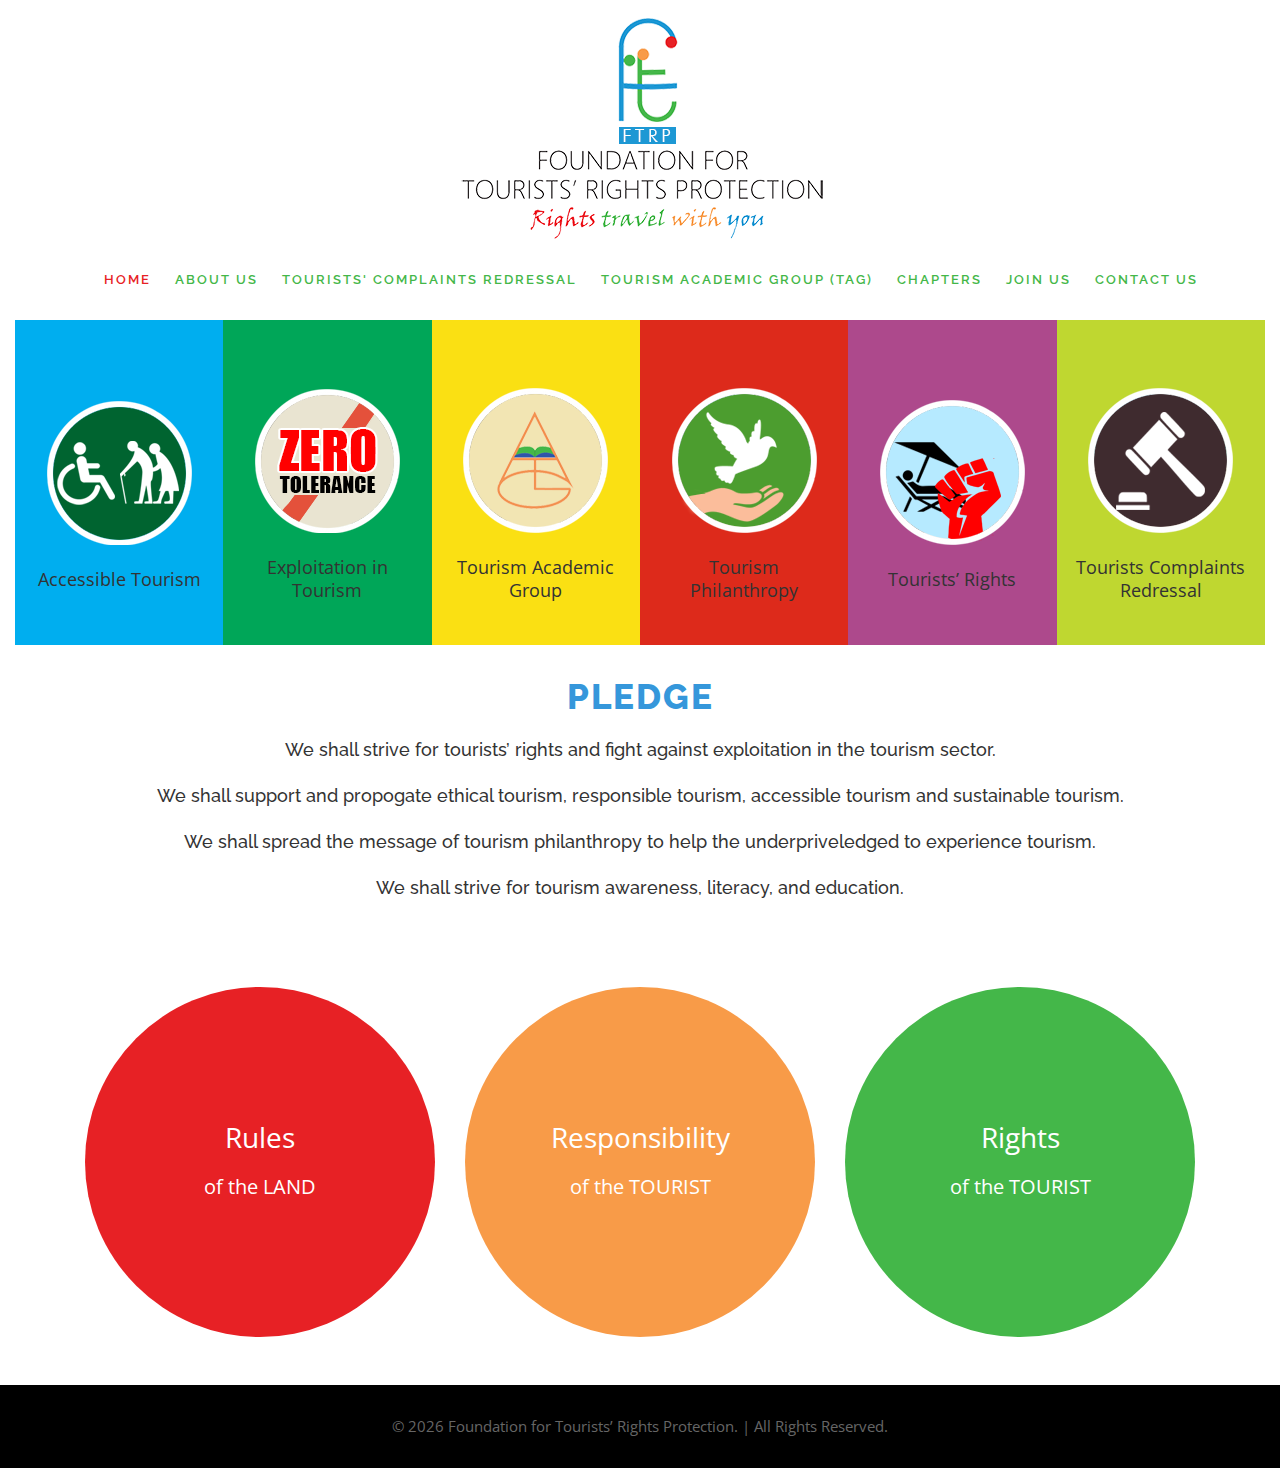
<file: index.html>
<!DOCTYPE html>
<html lang="en">

<!-- Mirrored from touristsrights.org/ by HTTrack Website Copier/3.x [XR&CO'2014], Thu, 23 Jul 2020 09:43:05 GMT -->
<head>
<meta charset="utf-8">
<meta http-equiv="X-UA-Compatible" content="IE=edge">
<meta name="viewport" content="width=device-width, initial-scale=1">
<!-- The above 3 meta tags *must* come first in the head; any other head content must come *after* these tags -->
<title>Foundation for Tourists’ Rights Protection</title>
 <link rel="icon" type="image/png" href="images/favicon.png" sizes="32x32">

<!-- Bootstrap Css -->
<link href="assets/bootstrap/css/bootstrap.min.css" rel="stylesheet">
<!-- Normalize Css -->
<link href="assets/Normalize/normalize.css" rel="stylesheet">
<!--Font Awesome Css-->
<link href="assets/font-awesome/css/font-awesome.min.css" rel="stylesheet">
<!--Linear icon Css-->
<link href="assets/linearicons/css/icon-font.min.css" rel="stylesheet">
<!--Animate Css-->
<link href="assets/animate/animate.css" rel="stylesheet">
<!--Animate headline css-->
<link href="assets/cd-intro/headline.css" rel="stylesheet">
<!--Owl carousel css-->
<link href="assets/owlcarousel/css/owl.carousel.css" rel="stylesheet">
<link href="assets/owlcarousel/css/owl.theme.css" rel="stylesheet">
<!--Portfolio Css-->
<link href="assets/css/ionicons.min.css" rel="stylesheet">
<link href="assets/css/magnific-popup.css" rel="stylesheet">
<!--Slicknav Css-->
<link href="assets/slicknav/slicknav.css" rel="stylesheet">
<!--Custum Css-->
<link href="css/style.css" rel="stylesheet">
<!--Responsive Css-->
<link href="css/responsive.css" rel="stylesheet">

<!--Modernizr Js-->
<script src="js/vendor/modernizr-3.5.0.min.js"></script>
<!-- HTML5 shim and Respond.js for IE8 support of HTML5 elements and media queries -->
<!-- WARNING: Respond.js doesn't work if you view the page via file:// -->
<!--[if lt IE 9]>
      <script src="https://oss.maxcdn.com/html5shiv/3.7.3/html5shiv.min.js"></script>
      <script src="https://oss.maxcdn.com/respond/1.4.2/respond.min.js"></script>
    <![endif]-->
</head>

<body>
<!-- Pre Loader -->
<div id="loader"></div>
<!--Header-->
<header id="home">
  <div class="header-top-area">
    <div class="container">
      <div class="row">
         <div class="col-md-12" align="center">
          <!-- START LOGO -->
          <div class="logo"> <a href="index-2.html"><img src="images/tourist-rights2.png" alt="Foundation for Tourists’ Rights Protection"></a> </div>
          <!-- END LOGO -->
          <div class="mobile-nav"></div>
        </div>
        </div>
       <div class="row">
        <div class="col-md-12">
          <!-- START MAIN MENU -->
          <nav class="navbar navbar-default">
            <!-- Brand and toggle get grouped for better mobile display -->
            <div class="navbar-header"> </div>
            <!-- Collect the nav links, forms, and other content for toggling -->
            <div class="collapse navbar-collapse">
              <div class="navigation">
                <ul class="nav navbar-nav">
                  <li class="active"><a href="index-2.html">Home</a></li>
                  <li><a href="about-us.html">About Us</a></li>
                  <li><a href="tourists-complaints-redressal.html">Tourists' Complaints Redressal</a></li>
                  <li><a href="tourism-academic-group.html">Tourism Academic Group (TAG)</a>
							<ul class="drop-down">
                                <li><a href="news-letter.html">NEWS LETTER</a></li>
                             </ul>
				  
				  </li>
                  <li><a href="chapters.html">Chapters</a></li>
                  <li><a href="join-us.html">Join Us</a>
                  		<ul class="drop-down">
                      		<li><a href="contribute.html">CONTRIBUTE</a></li>
                         </ul>
                  </li>
                  <li><a href="contact-us.html">Contact Us</a></li>
                </ul>
              </div>
            </div>
            <!-- /.navbar-collapse -->
          </nav>
          <!-- END MAIN MENU -->
        </div>
      </div>
    </div>
  </div>
 
</header>
<div class="clearfix"></div>



 <div class="col-md-12">
       <div class="col-md-2 center" style="background-color:#00aeef">
			<div class="rec__wrapper">
            	<div class="rec__content">
        
        			<img src="images/sliders/accessible-tourism.png" width="145" height="145" alt="Accessible Tourism">
                    <br><br> Accessible Tourism
                </div>
            </div>        
        </div>
        <div class="col-md-2 center" style="background-color:#00a658">
        	<div class="rec__wrapper">
            	<div class="rec__content">
        
        			<img src="images/sliders/zero-tolerance.png" width="145" height="145" alt="Exploitation in Tourism">
                     <br><br>Exploitation in Tourism
                </div>
            </div>
        </div>
   <div class="col-md-2 center" style="background-color:#fae013">
   			<div class="rec__wrapper">
            	<div class="rec__content">
        
        			<img src="images/sliders/acadmic.png" width="145" height="145" alt="Tourism Academic Group">
                    <br><br> Tourism Academic Group
                </div>
           </div>    
   </div> 
       <div class="col-md-2 center" style="background-color:#dd2a1b">
       	   <div class="rec__wrapper">
            	<div class="rec__content">
        
        			<img src="images/sliders/philanthropy.png" width="145" height="145" alt="Tourism Philanthropy">
                     <br><br>Tourism Philanthropy
                </div>
         </div>     
       
       </div>
   
   <div class="col-md-2 center" style="background-color:#ad498c">
   		<div class="rec__wrapper">
            	
				<div class="rec__content">
        
        			<img src="images/sliders/rights.png" width="145" height="145" alt="Tourists’ Rights">
                    <br><br> Tourists’ Rights
                </div>
         </div>    
    </div>          
       <div class="col-md-2 center" style="background-color:#bfd730">
			<div class="rec__wrapper">
            	<div class="rec__content">
        
        			<img src="images/sliders/complaints.png" width="145" height="145" alt=" Tourists Complaints Redressal">
                     <br><br>Tourists Complaints Redressal
                </div>
            </div>       
       
       </div>


        
        
 </div>
<!--About Us Start-->
<section id="about-area-2" class="about-area-2">
 <div class="container">
    <div class="row">
      <div class="col-md-12">
              <h2 class="center font-w-8 ptb-20"><span class="color">PLEDGE</span></h2>
              <h5 class="font-w-6 center mb-20">We shall strive for tourists’ rights and fight against exploitation in the tourism sector. <br><br>
            We shall support and propogate ethical tourism, responsible tourism, accessible tourism and sustainable tourism.<br><br>
            We shall spread the message of tourism philanthropy to help the underpriveledged to experience tourism.<br><br>
            We shall strive for tourism awareness, literacy, and education.
															</h5>
</div></div></div>
</section>
<!--About Us End-->
<div class="clearfix"></div>

<div class="clearfix"></div>
<!--Features start-->
<section id="features" class="features">
  <div class="container">
    <div class="row">
      <div class="col-md-12">
        <!--<div class="section-title ptb-20">
          <h2 class="font-w-8"><span class="color">A</span>WESOME <span class="color">F</span>EATURES</h2>
          <p class="font-w-6">Sed ut perspiciatis unde omnis iste natus error sit voluptatem</p>
        </div>-->
        <div class="section">
          <!-- Single Feature Start -->
          <div class="col-md-4 col-sm-6 col-xs-12">
          
            <div class="circler">
              
              
                <div class="circle__inner">
                    <div class="circle__wrapper">
                      <div class="circle__content">Rules <br><br><span class=" font-20">of the LAND</span></div>
                   </div>
                </div>
            </div>
          </div>
          <!-- Single Feature End -->
          <!-- Single Feature Start -->
          <div class="col-md-4 col-sm-6 col-xs-12">
            <div class="circleo">
              
              
                <div class="circle__inner">
                    <div class="circle__wrapper">
                      <div class="circle__content">Responsibility <br><br><span class=" font-20">of the TOURIST</span></div>
                   </div>
                </div>
            </div>
          </div>
          <!-- Single Feature End -->
          
          <!-- Single Feature Start -->
          <div class="col-md-4 col-sm-6 col-xs-12">
             <div class="circleg">
              
              
                <div class="circle__inner">
                    <div class="circle__wrapper">
                      <div class="circle__content">Rights <br><br><span class=" font-20">of the TOURIST</span></div>
                   </div>
                </div>
            </div>
        </div>
      </div>
    </div>
  </div>
</section>
<!--Feature end -->



<div class="clearfix"></div>
<a href="#" class="scrollup" style="display: none;">Scroll</a>
<!--Footer start-->
<section id="footer" class="footer">
 
   <p class="text-center pt-10">&copy;
      <script>
			var d=new Date();
			document.write(d.getFullYear());
	</script>
      Foundation for Tourists’ Rights Protection. | All Rights Reserved.</p>
  </section>
<!--Footer end-->

<!-- jQuery (necessary for Bootstrap's JavaScript plugins) -->
<script src="assets/jquery/jquery-3.2.1.min.js"></script>
<script type="text/javascript">
			$(document).ready(function(){ 
			
			$(window).scroll(function(){
				if ($(this).scrollTop() > 100) {
					$('.scrollup').fadeIn();
				} else {
					$('.scrollup').fadeOut();
				}
			}); 
			
			$('.scrollup').click(function(){
				$("html, body").animate({ scrollTop: 0 }, 600);
				return false;
			});
 
		});
		</script>
<!-- Include all compiled plugins (below), or include individual files as needed -->
<script src="assets/bootstrap/js/bootstrap.min.js"></script>
<script src="assets/easing/jquery.easing.min.js"></script>
<script src="assets/isotope/jquery.isotope.js"></script>
<script src="assets/jquery/imagesloaded.pkgd.min.js"></script>
<script src="assets/cd-intro/main.js"></script>
<script src="assets/wow/wow.min.js"></script>
<script src="assets/slicknav/jquery.slicknav.js"></script>
<script src="assets/owlcarousel/js/owl.carousel.min.js"></script>
<script src="assets/jquery/jquery.magnific-popup.min.js"></script>
<script src="assets/number-animation/jquery.animateNumber.min.js"></script>
<script src="assets/jquery/plugins.js"></script>
<script src="js/custom.js"></script>

</body>

<!-- Mirrored from touristsrights.org/ by HTTrack Website Copier/3.x [XR&CO'2014], Thu, 23 Jul 2020 09:43:26 GMT -->
</html>
</file>
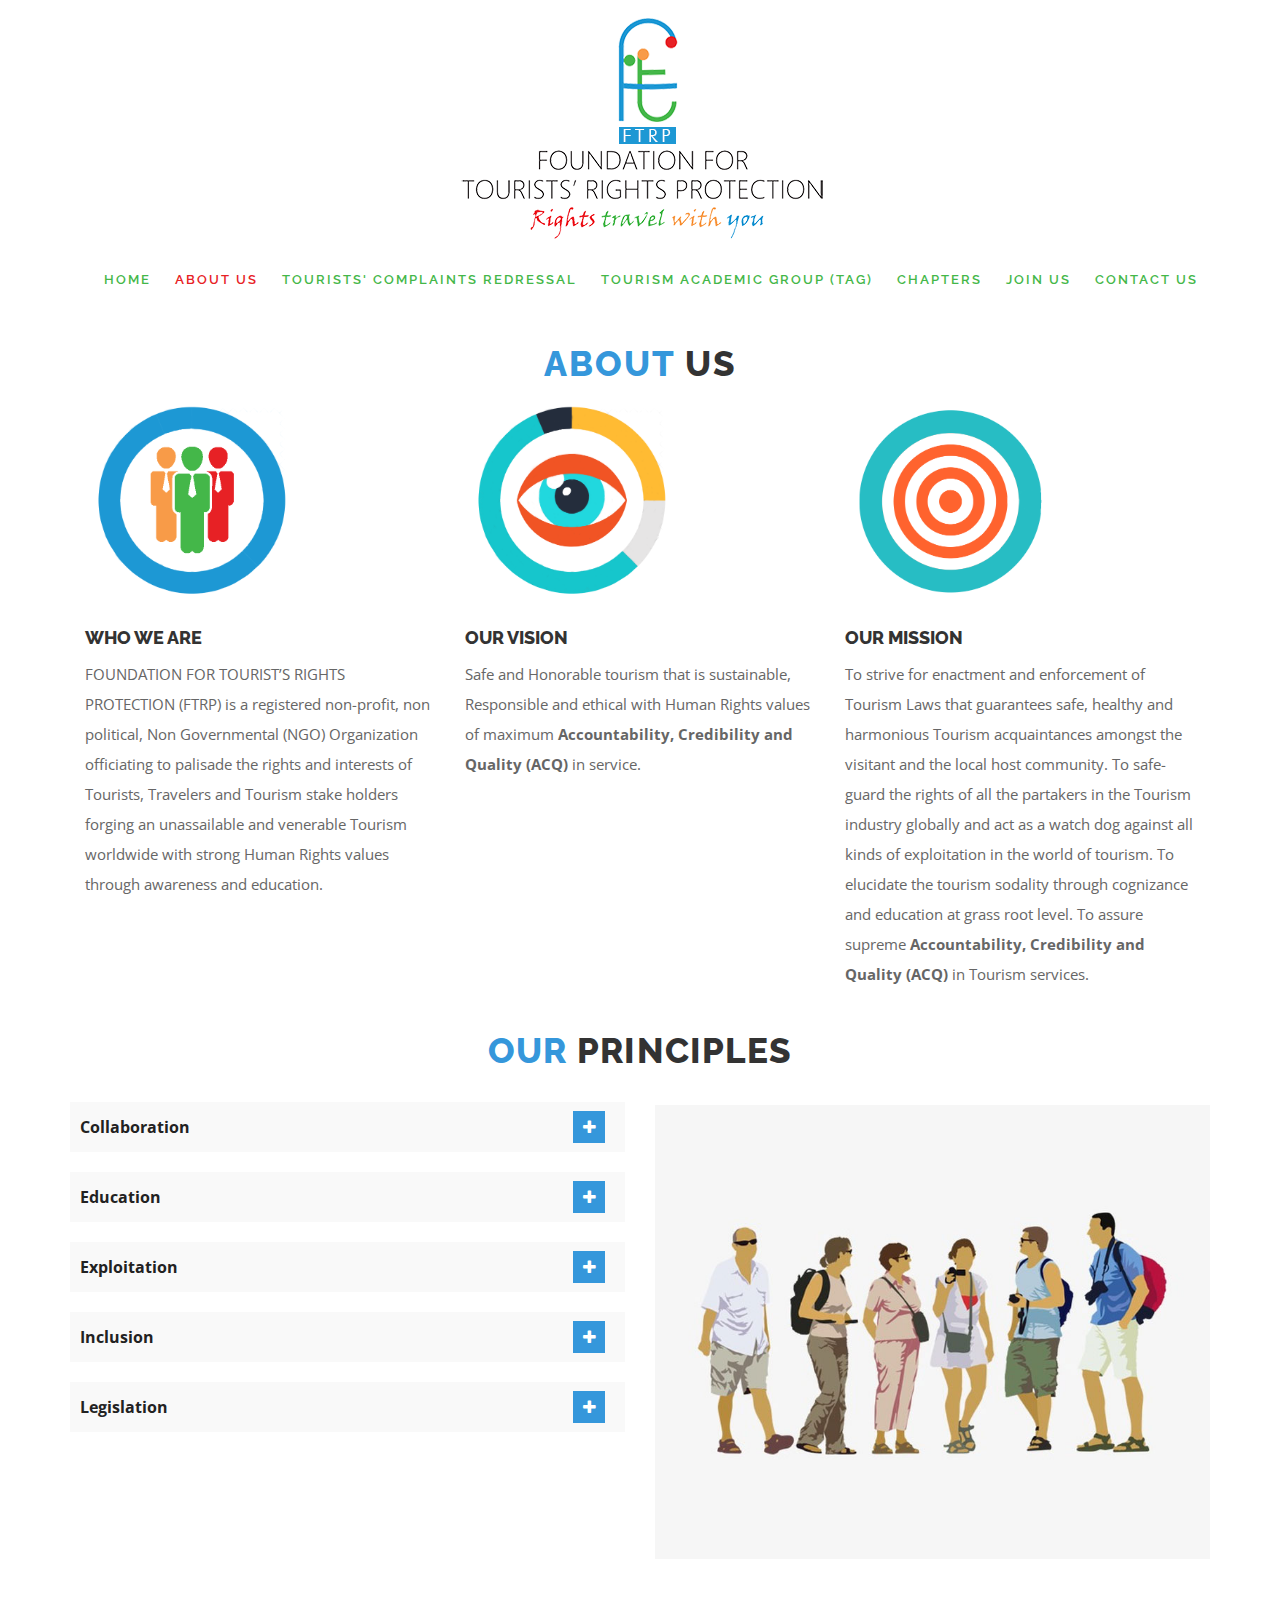
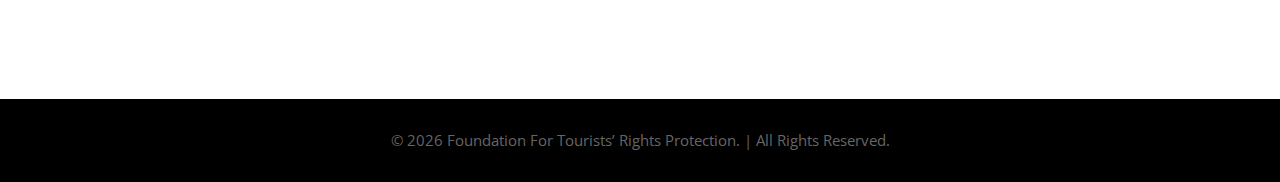
<file: about-us.html>
<!DOCTYPE html>
<html lang="en">

<!-- Mirrored from touristsrights.org/about-us.html by HTTrack Website Copier/3.x [XR&CO'2014], Thu, 23 Jul 2020 09:43:43 GMT -->
<head>
<meta charset="utf-8">
<meta http-equiv="X-UA-Compatible" content="IE=edge">
<meta name="viewport" content="width=device-width, initial-scale=1">
<!-- The above 3 meta tags *must* come first in the head; any other head content must come *after* these tags -->
<title>About Us - Foundation for Tourists’ Rights Protection</title>
<!-- Bootstrap Css -->
<link href="assets/bootstrap/css/bootstrap.min.css" rel="stylesheet">
<!-- Normalize Css -->
<link href="assets/Normalize/normalize.css" rel="stylesheet">
<!--Font Awesome Css-->
<link href="assets/font-awesome/css/font-awesome.min.css" rel="stylesheet">
<!--Linear icon Css-->
<link href="assets/linearicons/css/icon-font.min.css" rel="stylesheet">
<!--Animate Css-->
<link href="assets/animate/animate.css" rel="stylesheet">
<!--Owl carousel css-->
<link href="assets/owlcarousel/css/owl.carousel.css" rel="stylesheet">
<link href="assets/owlcarousel/css/owl.theme.css" rel="stylesheet">
<!--Portfolio Css-->
<link href="assets/css/ionicons.min.css" rel="stylesheet">
<link href="assets/css/magnific-popup.css" rel="stylesheet">
<!--Slicknav Css-->
<link href="assets/slicknav/slicknav.css" rel="stylesheet">
<!--Custum Css-->
<link href="css/style.css" rel="stylesheet">
<!--Responsive Css-->
<link href="css/responsive.css" rel="stylesheet">
<!--Modernizr Js-->
<script src="js/vendor/modernizr-3.5.0.min.js"></script>
<!-- HTML5 shim and Respond.js for IE8 support of HTML5 elements and media queries -->
<!-- WARNING: Respond.js doesn't work if you view the page via file:// -->
<!--[if lt IE 9]>
      <script src="https://oss.maxcdn.com/html5shiv/3.7.3/html5shiv.min.js"></script>
      <script src="https://oss.maxcdn.com/respond/1.4.2/respond.min.js"></script>
    <![endif]-->
	
	
</head>

<body>
<!-- Pre Loader -->
<div id="loader"></div>
<!--Header-->
<header id="home">
  <div class="header-top-area">
    <div class="container">
      <div class="row">
         <div class="col-md-12" align="center">
          <!-- START LOGO -->
          <div class="logo"> <a href="index-2.html"><img src="images/tourist-rights2.png"></a> </div>
          <!-- END LOGO -->
          <div class="mobile-nav"></div>
        </div>
        </div>
         <div class="row">
        
        <div class="col-md-12">
          <!-- START MAIN MENU -->
          <nav class="navbar navbar-default">
            <!-- Brand and toggle get grouped for better mobile display -->
            <div class="navbar-header"> </div>
            <!-- Collect the nav links, forms, and other content for toggling -->
            <div class="collapse navbar-collapse">
              <div class="navigation">
                <ul class="nav navbar-nav">
                  <li><a href="index-2.html">Home</a></li>
                  <li class="active"><a href="about-us.html">About Us</a></li>
                  <li><a href="tourists-complaints-redressal.html">Tourists' Complaints Redressal</a></li>
                  <li><a href="tourism-academic-group.html">Tourism Academic Group (TAG)</a>
						<ul class="drop-down">
                                <li><a href="news-letter.html">NEWS LETTER</a></li>
                             </ul>
				  </li>
                  <li><a href="chapters.html">Chapters</a></li>
                  <li><a href="join-us.html">Join Us</a>
                  		<ul class="drop-down">
                      		<li><a href="contribute.html">CONTRIBUTE</a></li>
                         </ul>
                  </li>
                  <li><a href="contact-us.html">Contact Us</a></li>
                </ul>
              </div>
            </div>
            <!-- /.navbar-collapse -->
          </nav>
          <!-- END MAIN MENU -->
        </div>
      </div>
    </div>
  </div>
  <!-- Start about-4-page area -->
  
<div class="clearfix"></div>
<!-- Start about-4-page-section area -->
<section id="about_4-area" class="about_4-area">
  <div class="container">
    <div class="row">
      <div class="col-md-12">
      		<h2 class="font-w-8"><span class="color">ABOUT</span> US</h2>
            <div class="clearfix"></div>
        <div class="col-md-4">
         
         
          <img src="images/who-we-are.png" class="img-responsive" alt="Who We Are">
         
           <h5 class="pt-20 font-w-8">WHO WE ARE</h5>
          <!--<p class="font-w-6 pt-10 ln-h-30">Contrary to popular belief, Lorem Ipsum is not simply random text. It has roots in a piece of classical Latin literature from 45 BC, making it over 2000 years old. Richard McClintock, a Latin professor at Hampden-Sydney College in Virginia</p>-->
          <p class="font-w-6 ln-h-30">FOUNDATION FOR TOURIST’S RIGHTS PROTECTION (FTRP) is a registered non-profit, non political, Non Governmental (NGO) Organization officiating to palisade the rights 
          and interests of Tourists, Travelers and Tourism stake holders forging an  unassailable and venerable Tourism worldwide with strong Human Rights values through awareness and education.</p>
        </div>
        <div class="col-md-4"> <img src="images/vision.png" class="img-responsive" alt="Our Vision">
          <h5 class="pt-20 font-w-8">OUR VISION</h5>
          <p class="font-w-6 ln-h-30">Safe and Honorable tourism that is sustainable, Responsible and ethical with Human Rights values of maximum <b>Accountability, Credibility and Quality (ACQ)</b> in service.</p>
        </div>
        <div class="col-md-4"> <img src="images/mission.png" class="img-responsive" alt="Our Mission">
          <h5 class="pt-20 font-w-8">OUR MISSION</h5>
          <p class="font-w-6 ln-h-30">To strive for enactment and enforcement of Tourism Laws that guarantees safe, healthy and harmonious Tourism acquaintances amongst the visitant 
          and the local host community. To safe-guard the rights of all the partakers in the Tourism industry globally and act as a watch dog against all kinds of exploitation 
          in the world of tourism. To elucidate the tourism sodality through cognizance and education at grass root level. To assure supreme <b>Accountability, Credibility and Quality (ACQ)</b> in Tourism services.</p>
        </div>
      </div>
    </div>
  </div>
</section>
<div class="clearfix"></div>

<!--Team-->


<div class="clearfix"></div>
<!-- Start Faq-section area -->
<section id="faq-section" class="faq-section">
  <div class="container">
    <!--Sec Title-->
    <div class="section-title m-0">
      <h2 class="font-w-8 center"><span class="color">OUR</span> PRINCIPLES</h2>
      <p class="font-w-6 center"></p>
    </div>
    <div class="row clearfix">
      <div class="column col-md-6 col-sm-12 col-xs-12 pt-20">
        <!--Accordion Box-->
        <ul class="accordion-box">
          <!--Block-->
          <li class="accordion block mb-20">
            <div class="acc-btn">
              <div class="icon-outer"><span class="icon icon-plus fa fa-plus"></span> <span class="icon icon-minus fa fa-minus"></span></div>
              Collaboration</div>
            <div class="acc-content">
              <div class="content">
                <p>We believe in heeding to the notions and widespread consultations of the stake holders associated with Tourism before lobbying for enactment of rules and rights.</p>
              </div>
            </div>
          </li>
          <!--Block-->
          <li class="accordion block mb-20">
            <div class="acc-btn">
              <div class="icon-outer"><span class="icon icon-plus fa fa-plus"></span> <span class="icon icon-minus fa fa-minus"></span></div>
              Education</div>
            <div class="acc-content">
              <div class="content">
                <p>We believe that awareness and education can instigate  a sea of change in the individualistic approach to tourism in the modern technology goaded world.</p>
              </div>
            </div>
          </li>
          <!--Block-->
          <li class="accordion block mb-20">
            <div class="acc-btn">
              <div class="icon-outer"><span class="icon icon-plus fa fa-plus"></span> <span class="icon icon-minus fa fa-minus"></span></div>
              Exploitation</div>
            <div class="acc-content">
              <div class="content">
                <p>We believe that exploitation ought to be extirpated in all sectors of the Tourism industry.</p>
              </div>
            </div>
          </li>
          <!--Block-->
          
          <!--Block-->
          
          <!--Block-->
          <li class="accordion block  mb-20">
            <div class="acc-btn">
              <div class="icon-outer"><span class="icon icon-plus fa fa-plus"></span> <span class="icon icon-minus fa fa-minus"></span></div>
              Inclusion</div>
            <div class="acc-content">
              <div class="content">
                <p>We believe in TOURISM FOR ALL and tourism with scanty barriers and confinements.</p>
              </div>
            </div>
          </li>
           <!--Block-->
          <li class="accordion block">
            <div class="acc-btn">
              <div class="icon-outer"><span class="icon icon-plus fa fa-plus"></span> <span class="icon icon-minus fa fa-minus"></span></div>
              Legislation</div>
            <div class="acc-content">
              <div class="content">
                <p>We believe, pellucid and transparent Tourism laws being ordained and implemented can redeem Tourism from exploitation, environment and ethical issues.</p>
              </div>
            </div>
          </li>
        </ul>
      </div>
      <div class="column col-md-6 col-sm-12 col-xs-12">
        <!--News Block-->
        <br>
        <img src="images/img-3-1.jpg" class="img-responsive" alt="">
        <!--End News Block-->
      </div>
    </div>
  </div>
</section>
<a href="#" class="scrollup" style="display: none;">Scroll</a>
<div class="clearfix"></div>
<div class="clearfix client"></div>
<!--Blog end-->

<!--Footer start-->
<section id="footer" class="footer">
 
   <p class="text-center pt-10">&copy;
      <script>
			var d=new Date();
			document.write(d.getFullYear());
	</script>
      Foundation For Tourists’ Rights Protection. | All Rights Reserved.</p>
  </section>
<!--Footer end-->
<!-- jQuery (necessary for Bootstrap's JavaScript plugins) -->
<script src="assets/jquery/jquery-3.2.1.min.js"></script>
<script type="text/javascript">
			$(document).ready(function(){ 
			
			$(window).scroll(function(){
				if ($(this).scrollTop() > 100) {
					$('.scrollup').fadeIn();
				} else {
					$('.scrollup').fadeOut();
				}
			}); 
			
			$('.scrollup').click(function(){
				$("html, body").animate({ scrollTop: 0 }, 600);
				return false;
			});
 
		});
		</script>
<!-- Include all compiled plugins (below), or include individual files as needed -->
<script src="assets/bootstrap/js/bootstrap.min.js"></script>
<script src="assets/easing/jquery.easing.min.js"></script>
<script src="assets/isotope/jquery.isotope.js"></script>
<script src="assets/jquery/imagesloaded.pkgd.min.js"></script>
<script src="assets/wow/wow.min.js"></script>
<script src="assets/slicknav/jquery.slicknav.js"></script>
<script src="assets/owlcarousel/js/owl.carousel.min.js"></script>
<script src="assets/jquery/jquery.magnific-popup.min.js"></script>
<script src="assets/number-animation/jquery.animateNumber.min.js"></script>
<!-- Contact Form Script -->
<script src="assets/contact-form/js/validator.min.js"></script>
<script src="assets/contact-form/js/form-scripts.js"></script>
<script src="assets/jquery/plugins.js"></script>
<script src="js/custom.js"></script>
</body>

<!-- Mirrored from touristsrights.org/about-us.html by HTTrack Website Copier/3.x [XR&CO'2014], Thu, 23 Jul 2020 09:43:45 GMT -->
</html>
</file>
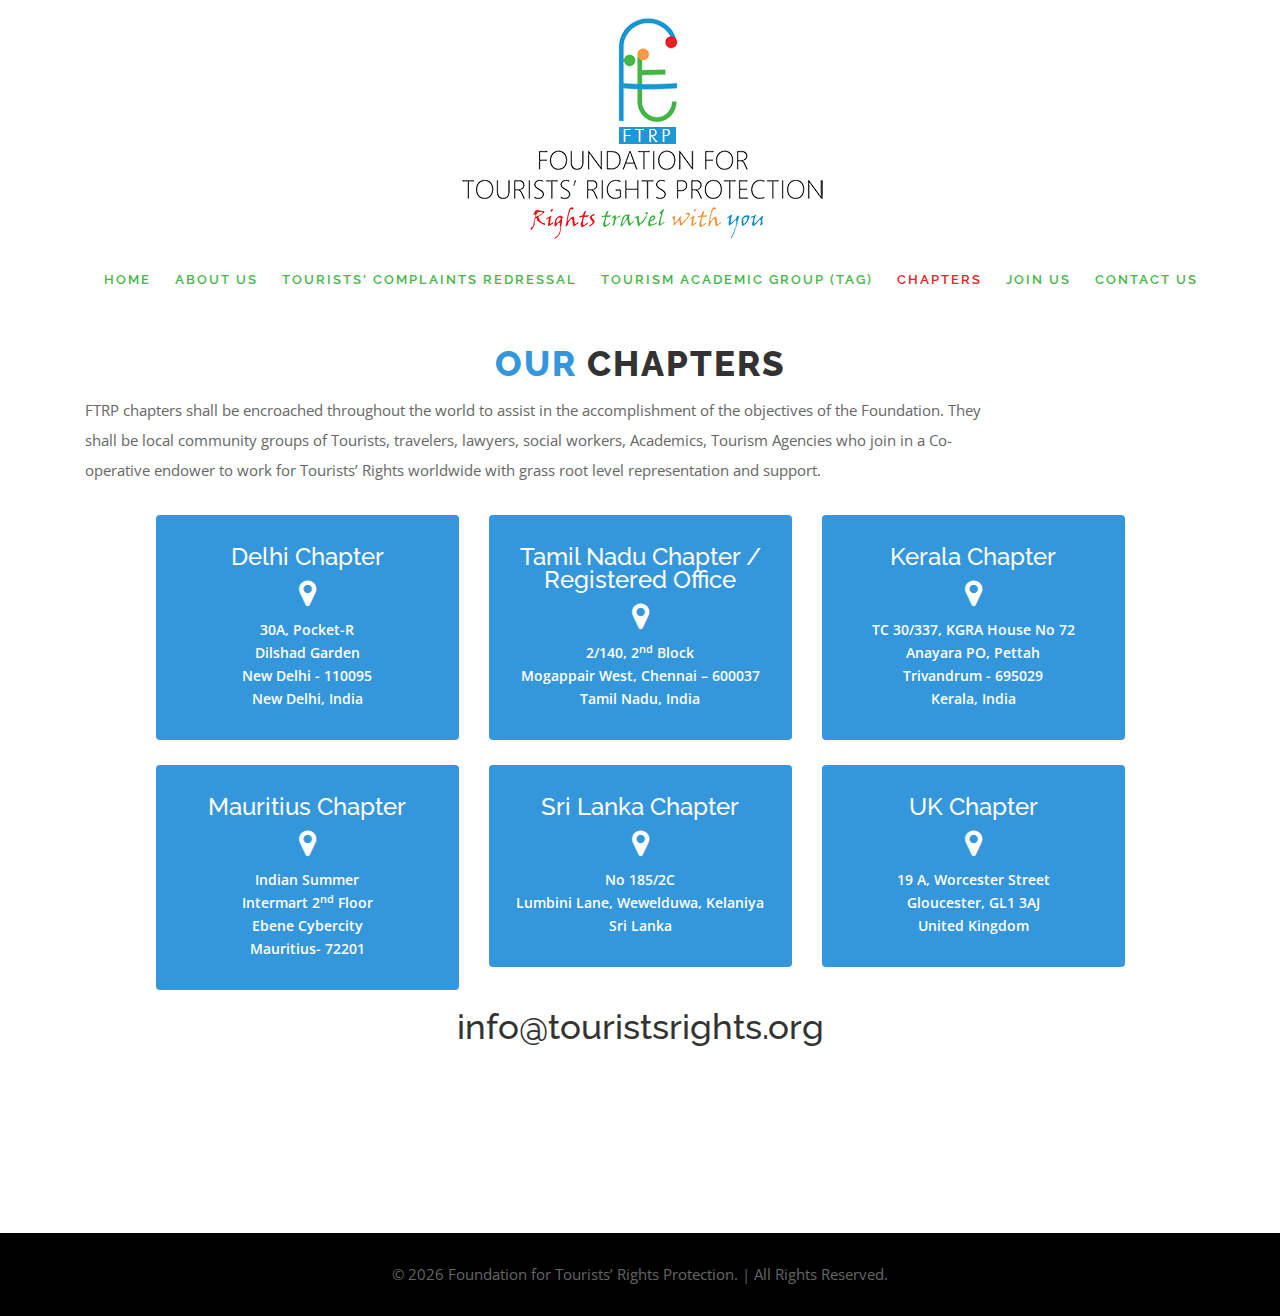
<file: chapters.html>
<!DOCTYPE html>
<html lang="en">

<!-- Mirrored from touristsrights.org/chapters.html by HTTrack Website Copier/3.x [XR&CO'2014], Thu, 23 Jul 2020 09:43:46 GMT -->
<head>
<meta charset="utf-8">
<meta http-equiv="X-UA-Compatible" content="IE=edge">
<meta name="viewport" content="width=device-width, initial-scale=1">
<!-- The above 3 meta tags *must* come first in the head; any other head content must come *after* these tags -->
<title>Chapters - Foundation for Tourists’ Rights Protection</title>
<!-- Bootstrap Css -->
<link href="assets/bootstrap/css/bootstrap.min.css" rel="stylesheet">
<!-- Normalize Css -->
<link href="assets/Normalize/normalize.css" rel="stylesheet">
<!--Font Awesome Css-->
<link href="assets/font-awesome/css/font-awesome.min.css" rel="stylesheet">
<!--Linear icon Css-->
<link href="assets/linearicons/css/icon-font.min.css" rel="stylesheet">
<!--Animate Css-->
<link href="assets/animate/animate.css" rel="stylesheet">
<!--Owl carousel css-->
<link href="assets/owlcarousel/css/owl.carousel.css" rel="stylesheet">
<link href="assets/owlcarousel/css/owl.theme.css" rel="stylesheet">
<!--Portfolio Css-->
<link href="assets/css/ionicons.min.css" rel="stylesheet">
<link href="assets/css/magnific-popup.css" rel="stylesheet">
<!--Slicknav Css-->
<link href="assets/slicknav/slicknav.css" rel="stylesheet">
<!--Custum Css-->
<link href="css/style.css" rel="stylesheet">
<!--Responsive Css-->
<link href="css/responsive.css" rel="stylesheet">
<!--Modernizr Js-->
<script src="js/vendor/modernizr-3.5.0.min.js"></script>
<!-- HTML5 shim and Respond.js for IE8 support of HTML5 elements and media queries -->
<!-- WARNING: Respond.js doesn't work if you view the page via file:// -->
<!--[if lt IE 9]>
      <script src="https://oss.maxcdn.com/html5shiv/3.7.3/html5shiv.min.js"></script>
      <script src="https://oss.maxcdn.com/respond/1.4.2/respond.min.js"></script>
    <![endif]-->
</head>
<body>
<!-- Pre Loader -->
<div id="loader"></div>
<!--Header-->
<header id="home">
  <div class="header-top-area">
    <div class="container">
      <div class="row">
         <div class="col-md-12" align="center">
          <!-- START LOGO -->
          <div class="logo"> <a href="index-2.html"><img src="images/tourist-rights2.png" alt="Foundation for Tourists’ Rights Protection"></a> </div>
          <!-- END LOGO -->
          <div class="mobile-nav"></div>
        </div>
        </div>
         <div class="row">
        
        <div class="col-md-12">
          <!-- START MAIN MENU -->
          <nav class="navbar navbar-default">
            <!-- Brand and toggle get grouped for better mobile display -->
            <div class="navbar-header"> </div>
            <!-- Collect the nav links, forms, and other content for toggling -->
            <div class="collapse navbar-collapse">
              <div class="navigation">
                <ul class="nav navbar-nav">
                  <li><a href="index-2.html">Home</a></li>
                  <li><a href="about-us.html">About Us</a></li>
                  <li><a href="tourists-complaints-redressal.html">Tourists' Complaints Redressal</a></li>
                  <li><a href="tourism-academic-group.html">Tourism Academic Group (TAG)</a>
						<ul class="drop-down">
                                <li><a href="news-letter.html">NEWS LETTER</a></li>
                             </ul>
				  </li>
                  <li class="active"><a href="chapters.html">Chapters</a></li>
                  <li><a href="join-us.html">Join Us</a></li>
                  <li><a href="contact-us.html">Contact Us</a></li>
                </ul>
              </div>
            </div>
            <!-- /.navbar-collapse -->
          </nav>
          <!-- END MAIN MENU -->
        </div>
      </div>
    </div>
  </div>
  <!-- Start about-4-page area -->
 
</header>
<div class="clearfix"></div>
<!-- Start about-4-page-section area -->
<section id="about_4-area" class="about_4-area">
  <div class="container">
    <div class="row">
      <div class="col-md-12">
      		<h2 class="font-w-8"><span class="color">OUR</span> CHAPTERS</h2>
           <div class="col-md-10"> 
            <p class="font-w-6 ln-h-30">FTRP chapters shall be encroached throughout the world to assist in the accomplishment of the objectives of the Foundation. 
            They shall be local community groups of Tourists, travelers, lawyers, social workers, Academics, Tourism Agencies who join in a Co-operative endower to work for Tourists’ 
            Rights worldwide with grass root level representation and support.</p>
           
           </div> <div class="clearfix"></div>
       
      </div>
    </div>
  </div>
</section>
<div class="section contact-us">
      <div class="container">
        <div class="outer-box">
          <div class="company-data">
            <ul class="row">
				<li class="col-md-4 col-sm-4 col-xs-12">
					<div class="box"><h3>Delhi Chapter</h3>
					
					<span class="fa fa-map-marker"></span> 30A, Pocket-R<br>
						Dilshad Garden<br>
						New Delhi - 110095<br>
						
						New Delhi, India 
						
					
					</div>
              </li>
			  
			  <li class="col-md-4 col-sm-4 col-xs-12">
					<div class="box"><h3>Tamil Nadu Chapter / Registered Office</h3>
					
					<span class="fa fa-map-marker"></span> 2/140, 2<sup>nd</sup> Block<br>
						Mogappair West,
						Chennai – 600037<br>
						Tamil Nadu,
						India 
					</div>
              </li>
              <li class="col-md-4 col-sm-4 col-xs-12">
					<div class="box"><h3>Kerala Chapter</h3>
					 <span class="fa fa-map-marker"></span> TC 30/337, KGRA House No 72<br>
						Anayara PO, Pettah<br>
						Trivandrum - 695029<br>Kerala, India<br>
						
					</div>
              </li>
              
			  <li class="col-md-4 col-sm-4 col-xs-12">
					<div class="box"><h3>Mauritius Chapter</h3>
					<span class="fa fa-map-marker"></span> Indian Summer <br> 
							Intermart 2<sup>nd</sup> Floor<br>
							Ebene Cybercity<br>
							Mauritius- 72201


					  
					  


					</div>
              </li>
			  <li class="col-md-4 col-sm-4 col-xs-12">
					<div class="box"><h3>Sri Lanka Chapter</h3>
					<span class="fa fa-map-marker"></span> No 185/2C <br> 
							Lumbini Lane,
							Wewelduwa, Kelaniya<br>
							Sri Lanka
					</div>
              </li>
              <li class="col-md-4 col-sm-4 col-xs-12">
					<div class="box"><h3>UK Chapter</h3>
					<span class="fa fa-map-marker"></span> 19 A, Worcester Street <br> 
							Gloucester,
							GL1 3AJ<br>
							United Kingdom

					  
					  
					</div>
              </li>
            </ul>
          </div>
         <h2 class="font-w-6 center">info@touristsrights.org </h2>
        </div>
      </div>
    </div>
  </div>
</section>
<div class="clearfix"></div>

<!--Team-->


<div class="clearfix"></div>
<!-- Start Faq-section area -->

<div class="clearfix"></div>

<!--Blog end-->
<!--Client start-->
<div class="client">
  <div class="container">
    <div class="row">
      <div class="col-md-12">
        <div class="section-title  ptb-20">
         <!-- <h2 class="font-w-8"><span class="color">OUR</span> CHAPTERS</h2>-->
        </div>
      </div>
    </div>
    <div id="client-slider" class="owl-carousel">
       
      <!-- <div class="item client-logo"> <a href="#"><img src="images/chennai.png" class="img-responsive" alt="Tamil Nadu Chapter"/></a> </div>
      <div class="item client-logo"> <a href="#"><img src="images/kerala.png" class="img-responsive" alt="Kerala Chapter"/></a> </div>
      <div class="item client-logo"> <a href="#"><img src="images/uk.png" class="img-responsive" alt="United Kingdom Chapter"/></a> </div> -->
    </div>
  </div>
</div>
<!--Client end-->
<a href="#" class="scrollup" style="display: none;">Scroll</a>
<!--Footer start-->

<section id="footer" class="footer">
 
   <p class="text-center pt-10">&copy;
      <script>
			var d=new Date();
			document.write(d.getFullYear());
	</script>
      Foundation for Tourists’ Rights Protection. | All Rights Reserved.</p>
  </section>
<!--Footer end-->
<!-- jQuery (necessary for Bootstrap's JavaScript plugins) -->
<script src="assets/jquery/jquery-3.2.1.min.js"></script>
<script type="text/javascript">
			$(document).ready(function(){ 
			
			$(window).scroll(function(){
				if ($(this).scrollTop() > 100) {
					$('.scrollup').fadeIn();
				} else {
					$('.scrollup').fadeOut();
				}
			}); 
			
			$('.scrollup').click(function(){
				$("html, body").animate({ scrollTop: 0 }, 600);
				return false;
			});
 
		});
		</script>
<!-- Include all compiled plugins (below), or include individual files as needed -->
<script src="assets/bootstrap/js/bootstrap.min.js"></script>
<script src="assets/easing/jquery.easing.min.js"></script>
<script src="assets/isotope/jquery.isotope.js"></script>
<script src="assets/jquery/imagesloaded.pkgd.min.js"></script>
<script src="assets/wow/wow.min.js"></script>
<script src="assets/slicknav/jquery.slicknav.js"></script>
<script src="assets/owlcarousel/js/owl.carousel.min.js"></script>
<script src="assets/jquery/jquery.magnific-popup.min.js"></script>
<script src="assets/number-animation/jquery.animateNumber.min.js"></script>
<!-- Contact Form Script -->
<script src="assets/contact-form/js/validator.min.js"></script>
<script src="assets/contact-form/js/form-scripts.js"></script>
<script src="assets/jquery/plugins.js"></script>
<script src="js/custom.js"></script>
</body>

<!-- Mirrored from touristsrights.org/chapters.html by HTTrack Website Copier/3.x [XR&CO'2014], Thu, 23 Jul 2020 09:43:46 GMT -->
</html>
</file>
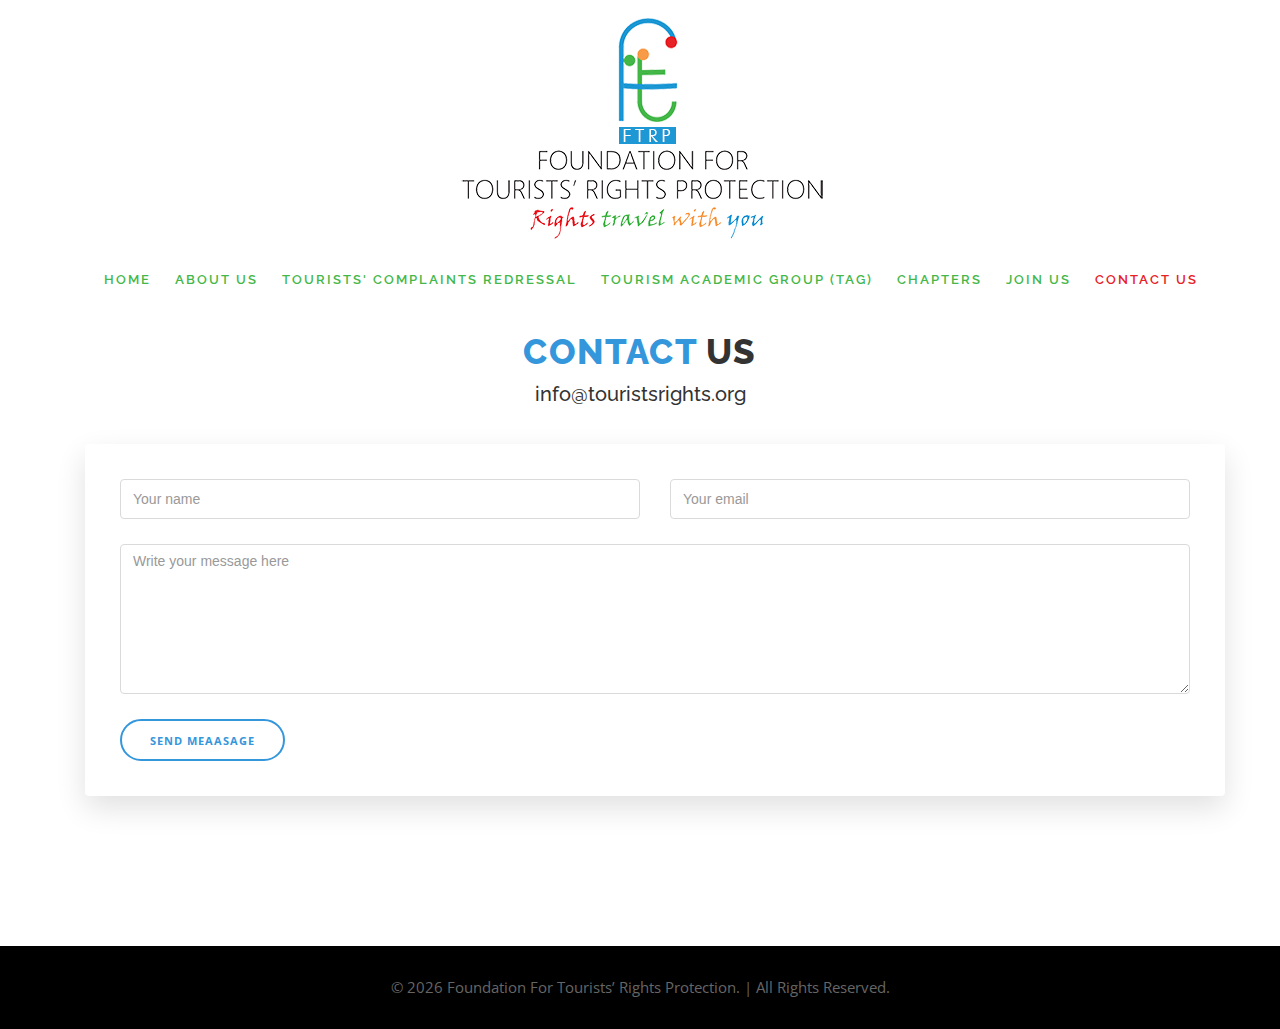
<file: contact-us.html>
<!DOCTYPE html>
<html lang="en">

<!-- Mirrored from touristsrights.org/contact-us.html by HTTrack Website Copier/3.x [XR&CO'2014], Thu, 23 Jul 2020 09:43:46 GMT -->
<head>
<meta charset="utf-8">
<meta http-equiv="X-UA-Compatible" content="IE=edge">
<meta name="viewport" content="width=device-width, initial-scale=1">
<!-- The above 3 meta tags *must* come first in the head; any other head content must come *after* these tags -->
<title>Chapters - Foundation for Tourists’ Rights Protection</title>
<!-- Bootstrap Css -->
<link href="assets/bootstrap/css/bootstrap.min.css" rel="stylesheet">
<!-- Normalize Css -->
<link href="assets/Normalize/normalize.css" rel="stylesheet">
<!--Font Awesome Css-->
<link href="assets/font-awesome/css/font-awesome.min.css" rel="stylesheet">
<!--Linear icon Css-->
<link href="assets/linearicons/css/icon-font.min.css" rel="stylesheet">
<!--Animate Css-->
<link href="assets/animate/animate.css" rel="stylesheet">
<!--Owl carousel css-->
<link href="assets/owlcarousel/css/owl.carousel.css" rel="stylesheet">
<link href="assets/owlcarousel/css/owl.theme.css" rel="stylesheet">
<!--Portfolio Css-->
<link href="assets/css/ionicons.min.css" rel="stylesheet">
<link href="assets/css/magnific-popup.css" rel="stylesheet">
<!--Slicknav Css-->
<link href="assets/slicknav/slicknav.css" rel="stylesheet">
<!--Custum Css-->
<link href="css/style.css" rel="stylesheet">
<!--Responsive Css-->
<link href="css/responsive.css" rel="stylesheet">
<!--Modernizr Js-->
<script src="js/vendor/modernizr-3.5.0.min.js"></script>
<!-- HTML5 shim and Respond.js for IE8 support of HTML5 elements and media queries -->
<!-- WARNING: Respond.js doesn't work if you view the page via file:// -->
<!--[if lt IE 9]>
      <script src="https://oss.maxcdn.com/html5shiv/3.7.3/html5shiv.min.js"></script>
      <script src="https://oss.maxcdn.com/respond/1.4.2/respond.min.js"></script>
    <![endif]-->
</head>
<body>
<!-- Pre Loader -->
<div id="loader"></div>
<!--Header-->
<header id="home">
  <div class="header-top-area">
    <div class="container">
      <div class="row">
         <div class="col-md-12" align="center">
          <!-- START LOGO -->
          <div class="logo"> <a href="index-2.html"><img src="images/tourist-rights2.png" alt="Foundation for Tourists’ Rights Protection"></a> </div>
          <!-- END LOGO -->
          <div class="mobile-nav"></div>
        </div>
        </div>
         <div class="row">
        
        <div class="col-md-12">
          <!-- START MAIN MENU -->
          <nav class="navbar navbar-default">
            <!-- Brand and toggle get grouped for better mobile display -->
            <div class="navbar-header"> </div>
            <!-- Collect the nav links, forms, and other content for toggling -->
            <div class="collapse navbar-collapse">
              <div class="navigation">
                <ul class="nav navbar-nav">
                  <li><a href="index-2.html">Home</a></li>
                  <li><a href="about-us.html">About Us</a></li>
                  <li><a href="tourists-complaints-redressal.html">Tourists' Complaints Redressal</a></li>
                  <li><a href="tourism-academic-group.html">Tourism Academic Group (TAG)</a></li>
                  <li><a href="chapters.html">Chapters</a></li>
                  <li><a href="join-us.html">Join Us</a>
                  		<ul class="drop-down">
                      		<li><a href="contribute.html">CONTRIBUTE</a></li>
                         </ul>
                  </li>
                  <li class="active"><a href="contact-us.html">Contact Us</a></li>
                </ul>
              </div>
            </div>
            <!-- /.navbar-collapse -->
          </nav>
          <!-- END MAIN MENU -->
        </div>
      </div>
    </div>
  </div>
  
</header>
<div class="clearfix"></div>
<!-- Start Contact-section area -->
<section id="contact-us-section" class="contact-us-section pb-30">
  <div class="container">
    <!--Sec Title-->
    <div class="section-title m-0 pb-28">
      <h2 class="font-w-8 center"><span class="color">CONTACT</span> US</h2>
      <h4 class="font-w-6 center">info@touristsrights.org </h4>
    </div>
    <div class="section contact-us">
      <div class="container">
       <!-- <div class="outer-box">
          <div class="company-data">
            <ul class="row">
            <li class="col-md-4 col-sm-4 col-xs-12">
                <div class="box"><span class="fa fa-map-marker"></span> 2/140, 2ND BLOCK<br>
MOGAPPAIR WEST
CHENNAI – 600037<br>
TAMIL NADU
INDIA <br><br>
<span class="fa fa-phone"></span> +91 9895287199</div>
              </li>
              <li class="col-md-4 col-sm-4 col-xs-12">
                <div class="box"> <span class="fa fa-map-marker"></span> TC 30/337, KGRA House No 72<br>
Anayara PO, Pettah<br>
Trivandrum - 695029<br><br>
<span class="fa fa-phone"></span> +91 9895287199
<br><br><span class="fa fa-envelope"></span> <a href="#">info@touristsrights.org</a></a>
</div>
              </li>
              
              <li class="col-md-4 col-sm-4 col-xs-12">
                <div class="box"><span class="fa fa-map-marker"></span> 4 MUDDIFORD LANE 
FURZTON
MILTON KEYNES<br>
BUCKINGHAMSHIRE<br>
MK4 1LS
UNITED KINGDOM

                  
                  <br><br>
<span class="fa fa-phone"></span>+44 7976951511</div>
              </li>
            </ul>
          </div>-->
          <!-- Contact Form Start -->
          <div class="form-box clearfix">
            <form id="contactform" data-toggle="validator" class="shake scroll-reveal">
              <div class="form-group col-sm-6">
                <input type="text" class="form-control" id="name" placeholder="Your name" required data-error="Name missing">
                <div class="help-block with-errors"></div>
              </div>
              <div class="form-group col-sm-6">
                <input type="email" class="form-control" id="email" placeholder="Your email" required>
                <div class="help-block with-errors"></div>
              </div>
              <div class="form-group col-sm-12">
                <textarea id="message" class="form-control" rows="6" placeholder="Write your message here" required></textarea>
                <div class="help-block with-errors"></div>
              </div>
              <div class="col-sm-12"> <a class="btn" href="#">Send Meaasage</a>
                <div id="msgSubmit"></div>
              </div>
            </form>
          </div>
          <!-- Contact Form End -->
        </div>
      </div>
    </div>
  </div>
</section>
<div class="clearfix"></div>
<div class="clearfix client"></div>
<a href="#" class="scrollup" style="display: none;">Scroll</a>
<!--Footer start-->
<section id="footer" class="footer">
 
   <p class="text-center pt-10">&copy;
      <script>
			var d=new Date();
			document.write(d.getFullYear());
	</script>
      Foundation For Tourists’ Rights Protection. | All Rights Reserved.</p>
  </section>
<!--Footer end-->

<!-- jQuery (necessary for Bootstrap's JavaScript plugins) -->
<script src="assets/jquery/jquery-3.2.1.min.js"></script>
<script type="text/javascript">
			$(document).ready(function(){ 
			
			$(window).scroll(function(){
				if ($(this).scrollTop() > 100) {
					$('.scrollup').fadeIn();
				} else {
					$('.scrollup').fadeOut();
				}
			}); 
			
			$('.scrollup').click(function(){
				$("html, body").animate({ scrollTop: 0 }, 600);
				return false;
			});
 
		});
		</script>
<!-- Include all compiled plugins (below), or include individual files as needed -->
<script src="assets/bootstrap/js/bootstrap.min.js"></script>
<script src="assets/easing/jquery.easing.min.js"></script>
<script src="assets/isotope/jquery.isotope.js"></script>
<script src="assets/jquery/imagesloaded.pkgd.min.js"></script>
<script src="assets/wow/wow.min.js"></script>
<script src="assets/slicknav/jquery.slicknav.js"></script>
<script src="assets/owlcarousel/js/owl.carousel.min.js"></script>
<script src="assets/jquery/jquery.magnific-popup.min.js"></script>
<script src="assets/number-animation/jquery.animateNumber.min.js"></script>
<!-- Contact Form Script -->
<script src="assets/contact-form/js/validator.min.js"></script>
<script src="assets/contact-form/js/form-scripts.js"></script>
<script src="assets/jquery/plugins.js"></script>
<script src="js/custom.js"></script>
</body>

<!-- Mirrored from touristsrights.org/contact-us.html by HTTrack Website Copier/3.x [XR&CO'2014], Thu, 23 Jul 2020 09:43:46 GMT -->
</html>
</file>
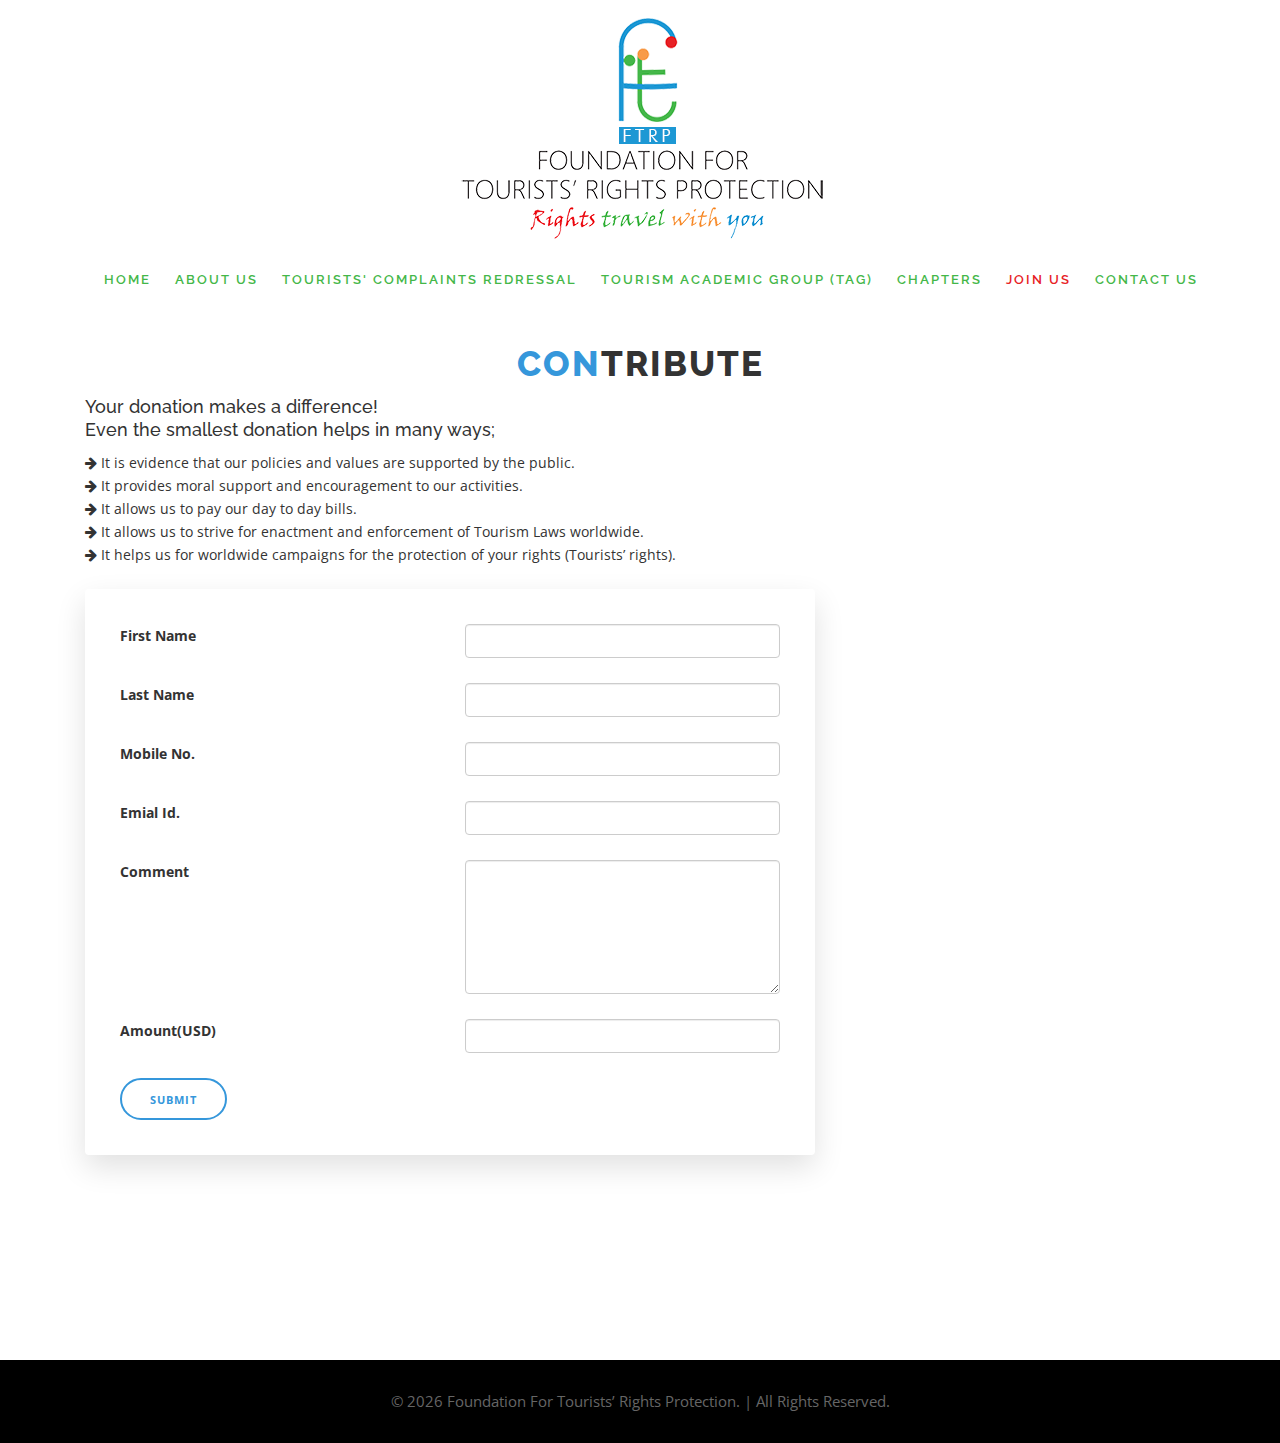
<file: contribute.html>
<!DOCTYPE html>
<html lang="en">

<!-- Mirrored from touristsrights.org/contribute.html by HTTrack Website Copier/3.x [XR&CO'2014], Thu, 23 Jul 2020 09:43:46 GMT -->
<head>
<meta charset="utf-8">
<meta http-equiv="X-UA-Compatible" content="IE=edge">
<meta name="viewport" content="width=device-width, initial-scale=1">
<!-- The above 3 meta tags *must* come first in the head; any other head content must come *after* these tags -->
<title>Contribute - Foundation for Tourists’ Rights Protection</title>
<!-- Bootstrap Css -->
<link href="assets/bootstrap/css/bootstrap.min.css" rel="stylesheet">
<!-- Normalize Css -->
<link href="assets/Normalize/normalize.css" rel="stylesheet">
<!--Font Awesome Css-->
<link href="assets/font-awesome/css/font-awesome.min.css" rel="stylesheet">
<!--Linear icon Css-->
<link href="assets/linearicons/css/icon-font.min.css" rel="stylesheet">
<!--Animate Css-->
<link href="assets/animate/animate.css" rel="stylesheet">
<!--Owl carousel css-->
<link href="assets/owlcarousel/css/owl.carousel.css" rel="stylesheet">
<link href="assets/owlcarousel/css/owl.theme.css" rel="stylesheet">
<!--Portfolio Css-->
<link href="assets/css/ionicons.min.css" rel="stylesheet">
<link href="assets/css/magnific-popup.css" rel="stylesheet">
<!--Slicknav Css-->
<link href="assets/slicknav/slicknav.css" rel="stylesheet">
<!--Custum Css-->
<link href="css/style.css" rel="stylesheet">
<!--Responsive Css-->
<link href="css/responsive.css" rel="stylesheet">
<!--Modernizr Js-->
<script src="js/vendor/modernizr-3.5.0.min.js"></script>
<!-- HTML5 shim and Respond.js for IE8 support of HTML5 elements and media queries -->
<!-- WARNING: Respond.js doesn't work if you view the page via file:// -->
<!--[if lt IE 9]>
      <script src="https://oss.maxcdn.com/html5shiv/3.7.3/html5shiv.min.js"></script>
      <script src="https://oss.maxcdn.com/respond/1.4.2/respond.min.js"></script>
    <![endif]-->
</head>
<body>
<!-- Pre Loader -->
<div id="loader"></div>
<!--Header-->
<header id="home">
  <div class="header-top-area">
    <div class="container">
      <div class="row">
         <div class="col-md-12" align="center">
          <!-- START LOGO -->
          <div class="logo"> <a href="index-2.html"><img src="images/tourist-rights2.png" alt="Foundation for Tourists’ Rights Protection"></a> </div>
          <!-- END LOGO -->
          <div class="mobile-nav"></div>
        </div>
        </div>
         <div class="row">
        
        <div class="col-md-12">
          <!-- START MAIN MENU -->
          <nav class="navbar navbar-default">
            <!-- Brand and toggle get grouped for better mobile display -->
            <div class="navbar-header"> </div>
            <!-- Collect the nav links, forms, and other content for toggling -->
            <div class="collapse navbar-collapse">
              <div class="navigation">
                <ul class="nav navbar-nav">
                  <li><a href="index-2.html">Home</a></li>
                  <li><a href="about-us.html">About Us</a></li>
                  <li><a href="tourists-complaints-redressal.html">Tourists' Complaints Redressal</a></li>
                  <li><a href="tourism-academic-group.html">Tourism Academic Group (TAG)</a>
							<ul class="drop-down">
                                <li><a href="news-letter.html">NEWS LETTER</a></li>
                             </ul>
				  </li>
                  <li><a href="chapters.html">Chapters</a></li>
                  <li class="active"><a href="join-us.html">Join Us</a>
                      <ul class="drop-down">
                                <li><a href="contribute.html">CONTRIBUTE</a></li>
                             </ul>
                  </li>
                  <li><a href="contact-us.html">Contact Us</a></li>
                </ul>
              </div>
            </div>
            <!-- /.navbar-collapse -->
          </nav>
          <!-- END MAIN MENU -->
        </div>
      </div>
    </div>
  </div>
 
  </div>
</header>
<div class="clearfix"></div>
<!-- Start about-4-page-section area -->
<section id="about_4-area" class="about_4-area">
  <div class="container">
    <div class="row">
      <div class="col-md-12">
      		<h2 class="font-w-8"><span class="color">con</span>tribute</h2>
            <div class="col-md-8">
           			<h5>Your donation makes a difference!<br>
					Even the smallest donation helps in many ways;
					</h5>
                    
                   
                    	<i class="fa fa-arrow-right font-25"></i> It is evidence that our policies and values are supported by the public.<br>
                        <i class="fa fa-arrow-right font-25"></i> It provides moral support and encouragement to our activities.<br>
                        <i class="fa fa-arrow-right font-25"></i> It allows us to pay our day to day bills.<br>
                        <i class="fa fa-arrow-right font-25"></i> It allows us to strive for enactment and enforcement of Tourism Laws worldwide.<br>
                        <i class="fa fa-arrow-right font-25"></i> It helps us for worldwide campaigns for the protection of your rights (Tourists’ rights).
                 <br>   <br>       
                  <div class="form-box clearfix">
                  <form id="contactform" data-toggle="validator" class="shake scroll-reveal">
              <div class="form-group col-sm-6">
                
                <label>First Name</label>
                
              </div>
              <div class="form-group col-sm-6">
              <input type="text" class="form-control" id="fname" name="fname"  required data-error="First Name">
                
                <div class="help-block with-errors"></div>
              </div>
              
              <div class="form-group col-sm-6">
                
                <label>Last Name</label>
                
              </div>
              <div class="form-group col-sm-6">
              <input type="text" class="form-control" id="lname" name="lname" required data-error="Last Name">
                
                <div class="help-block with-errors"></div>
              </div>
              
              
              
               <div class="form-group col-sm-6">
                
                <label>Mobile No.</label>
                
              </div>
              <div class="form-group col-sm-6">
              <input type="text" class="form-control" id="mobile" name="mobile"  required data-error="Mobile No. missing">
                
                <div class="help-block with-errors"></div>
              </div>
               
              
               <div class="form-group col-sm-6">
                
                <label>Emial Id.</label>
                <div class="help-block with-errors"></div>
              </div>
              <div class="form-group col-sm-6">
              <input type="text" class="form-control" id="email"  required data-error="Email Id. missing">
                
                <div class="help-block with-errors"></div>
              </div>
              <div class="form-group col-sm-6">
                
                <label>Comment</label>
                <div class="help-block with-errors"></div>
              </div>
              <div class="form-group col-sm-6">
                <textarea id="address" class="form-control" name="comment" rows="6"  required></textarea>
                <div class="help-block with-errors"></div>
              </div>
              
              <div class="form-group col-sm-6">
                
                <label>Amount(USD)</label>
                
              </div>
              <div class="form-group col-sm-6">
              <input type="text" class="form-control" name="amount" id="whatsapp"  >
                
                <div class="help-block with-errors"></div>
              </div>
              
              
              
              
              
              <div class="col-sm-12"> <a class="btn" href="#">Submit</a>
                <div id="msgSubmit"></div>
              </div>
            </form>

			</div>



 




            </div>        
            <div class="clearfix"></div>
       
      </div>
    </div>
  </div>
</section>
<div class="clearfix"></div>

<!--Team-->


<div class="clearfix"></div>
<!-- Start Faq-section area -->

<div class="clearfix"></div>
<a href="#" class="scrollup" style="display: none;">Scroll</a>
<!--Blog end-->
<!--Client start-->
<div class="client">
  <div class="container">
    <div class="row">
      <div class="col-md-12">
        <div class="section-title  ptb-20">
         <!-- <h2 class="font-w-8"><span class="color">OUR</span> CHAPTERS</h2>-->
        </div>
      </div>
    </div>
    
  </div>
</div>
<!--Client end-->
<!--Footer start-->
<section id="footer" class="footer">
 
   <p class="text-center pt-10">&copy;
      <script>
			var d=new Date();
			document.write(d.getFullYear());
	</script>
      Foundation For Tourists’ Rights Protection. | All Rights Reserved.</p>
  </section>
<!--Footer end-->
<!-- jQuery (necessary for Bootstrap's JavaScript plugins) -->
<script src="assets/jquery/jquery-3.2.1.min.js"></script>
<script type="text/javascript">
			$(document).ready(function(){ 
			
			$(window).scroll(function(){
				if ($(this).scrollTop() > 100) {
					$('.scrollup').fadeIn();
				} else {
					$('.scrollup').fadeOut();
				}
			}); 
			
			$('.scrollup').click(function(){
				$("html, body").animate({ scrollTop: 0 }, 600);
				return false;
			});
 
		});
		</script>
<!-- Include all compiled plugins (below), or include individual files as needed -->
<script src="assets/bootstrap/js/bootstrap.min.js"></script>
<script src="assets/easing/jquery.easing.min.js"></script>
<script src="assets/isotope/jquery.isotope.js"></script>
<script src="assets/jquery/imagesloaded.pkgd.min.js"></script>
<script src="assets/wow/wow.min.js"></script>
<script src="assets/slicknav/jquery.slicknav.js"></script>
<script src="assets/owlcarousel/js/owl.carousel.min.js"></script>
<script src="assets/jquery/jquery.magnific-popup.min.js"></script>
<script src="assets/number-animation/jquery.animateNumber.min.js"></script>
<!-- Contact Form Script -->
<script src="assets/contact-form/js/validator.min.js"></script>
<script src="assets/contact-form/js/form-scripts.js"></script>
<script src="assets/jquery/plugins.js"></script>
<script src="js/custom.js"></script>
</body>

<!-- Mirrored from touristsrights.org/contribute.html by HTTrack Website Copier/3.x [XR&CO'2014], Thu, 23 Jul 2020 09:43:46 GMT -->
</html>
</file>
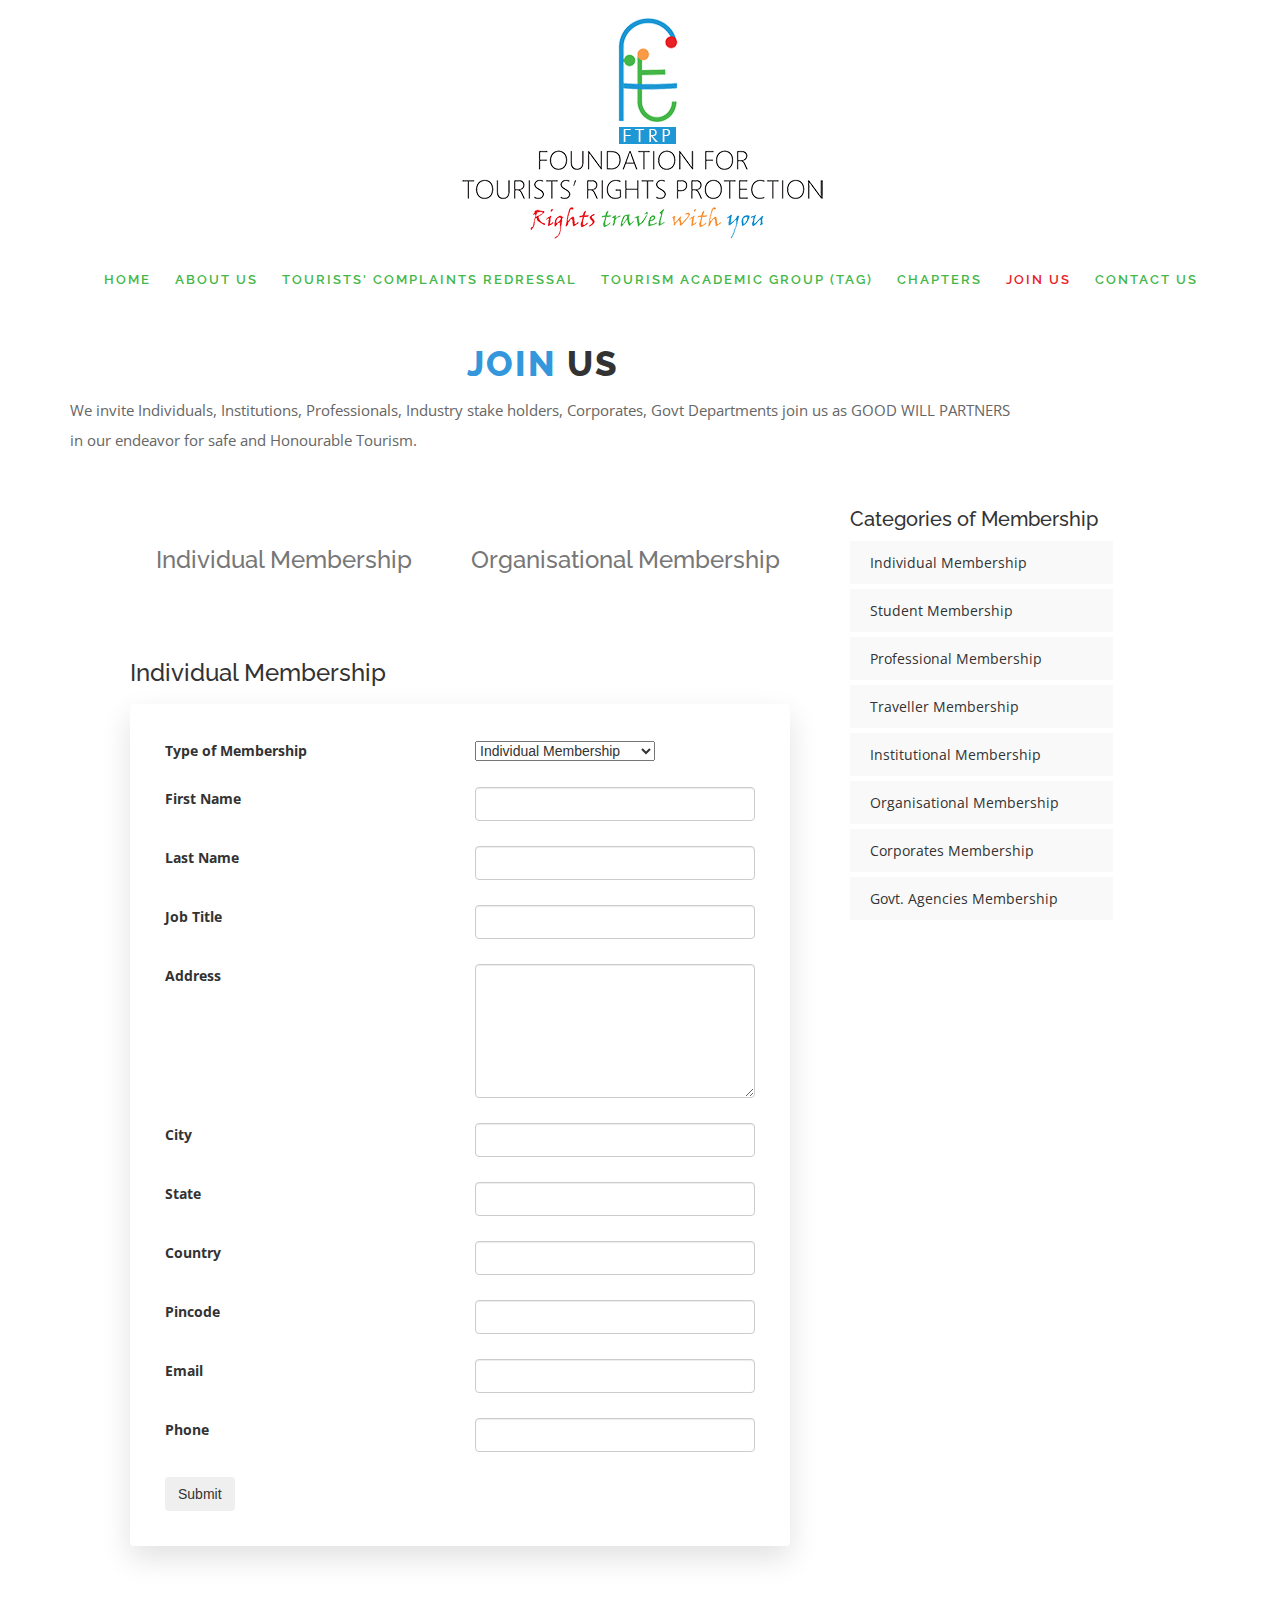
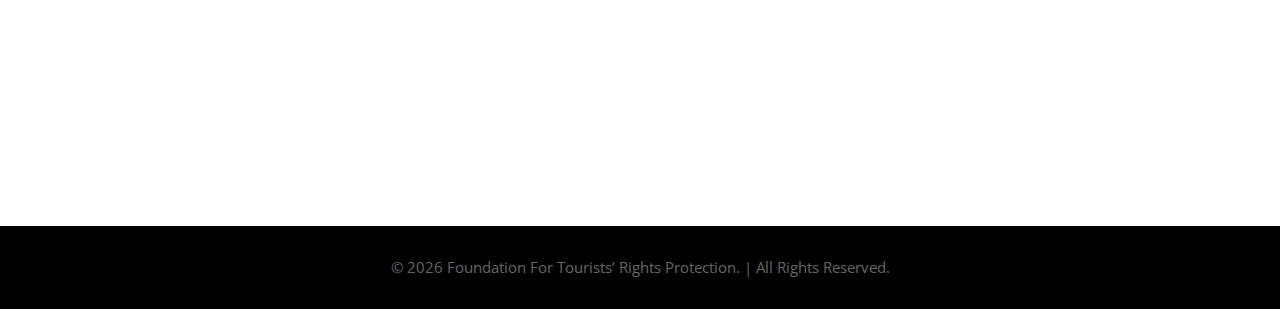
<file: join-us.html>
<!DOCTYPE html>
<html lang="en">

<!-- Mirrored from touristsrights.org/join-us.html by HTTrack Website Copier/3.x [XR&CO'2014], Thu, 23 Jul 2020 09:43:46 GMT -->
<head>
<meta charset="utf-8">
<meta http-equiv="X-UA-Compatible" content="IE=edge">
<meta name="viewport" content="width=device-width, initial-scale=1">
<!-- The above 3 meta tags *must* come first in the head; any other head content must come *after* these tags -->
<title>Chapters - Foundation for Tourists’ Rights Protection</title>
<!-- Bootstrap Css -->
<link href="assets/bootstrap/css/bootstrap.min.css" rel="stylesheet">
<!-- Normalize Css -->
<link href="assets/Normalize/normalize.css" rel="stylesheet">
<!--Font Awesome Css-->
<link href="assets/font-awesome/css/font-awesome.min.css" rel="stylesheet">
<!--Linear icon Css-->
<link href="assets/linearicons/css/icon-font.min.css" rel="stylesheet">
<!--Animate Css-->
<link href="assets/animate/animate.css" rel="stylesheet">
<!--Owl carousel css-->
<link href="assets/owlcarousel/css/owl.carousel.css" rel="stylesheet">
<link href="assets/owlcarousel/css/owl.theme.css" rel="stylesheet">
<!--Portfolio Css-->
<link href="assets/css/ionicons.min.css" rel="stylesheet">
<link href="assets/css/magnific-popup.css" rel="stylesheet">
<!--Slicknav Css-->
<link href="assets/slicknav/slicknav.css" rel="stylesheet">
<!--Custum Css-->
<link href="css/style.css" rel="stylesheet">
<!--Responsive Css-->
<link href="css/responsive.css" rel="stylesheet">
<!--Modernizr Js-->
<script src="js/vendor/modernizr-3.5.0.min.js"></script>
<!-- HTML5 shim and Respond.js for IE8 support of HTML5 elements and media queries -->
<!-- WARNING: Respond.js doesn't work if you view the page via file:// -->
<!--[if lt IE 9]>
      <script src="https://oss.maxcdn.com/html5shiv/3.7.3/html5shiv.min.js"></script>
      <script src="https://oss.maxcdn.com/respond/1.4.2/respond.min.js"></script>
    <![endif]-->
</head>
<body>
<!-- Pre Loader -->
<div id="loader"></div>
<!--Header-->
<header id="home">
  <div class="header-top-area">
    <div class="container">
      <div class="row">
         <div class="col-md-12" align="center">
          <!-- START LOGO -->
          <div class="logo"> <a href="index-2.html"><img src="images/tourist-rights2.png" alt="Foundation for Tourists’ Rights Protection"></a> </div>
          <!-- END LOGO -->
          <div class="mobile-nav"></div>
        </div>
        </div>
         <div class="row">
        
        <div class="col-md-12">
          <!-- START MAIN MENU -->
          <nav class="navbar navbar-default">
            <!-- Brand and toggle get grouped for better mobile display -->
            <div class="navbar-header"> </div>
            <!-- Collect the nav links, forms, and other content for toggling -->
            <div class="collapse navbar-collapse">
              <div class="navigation">
                <ul class="nav navbar-nav">
                  <li><a href="index-2.html">Home</a></li>
                  <li><a href="about-us.html">About Us</a></li>
                  <li><a href="tourists-complaints-redressal.html">Tourists' Complaints Redressal</a></li>
                  <li><a href="tourism-academic-group.html">Tourism Academic Group (TAG)</a>
						<ul class="drop-down">
                                <li><a href="news-letter.html">NEWS LETTER</a></li>
                             </ul>
						
				  </li>
                  <li><a href="chapters.html">Chapters</a></li>
                  <li class="active"><a href="join-us.html">Join Us</a>
                      <ul class="drop-down">
                                <li><a href="contribute.html">CONTRIBUTE</a></li>
                             </ul>
                  </li>
                  <li><a href="contact-us.html">Contact Us</a></li>
                </ul>
              </div>
            </div>
            <!-- /.navbar-collapse -->
          </nav>
          <!-- END MAIN MENU -->
        </div>
      </div>
    </div>
  </div>
  <!-- Start about-4-page area -->
 
</header>
<div class="clearfix"></div>
<!-- Start about-4-page-section area -->
<section id="about_4-area" class="about_4-area">
  <div class="container">
    <div class="row">
      <div class="col-md-10">
      		<h2 class="font-w-8"><span class="color">JOIN</span> US</h2>
            
            <p class="font-w-6 ln-h-30">We invite Individuals, Institutions, Professionals, Industry stake holders, Corporates, Govt Departments join us as
             GOOD WILL PARTNERS in our endeavor for safe and Honourable Tourism.</p>
            <div class="clearfix"></div>
            <br>
       		
            


      </div>
    </div>
  </div>
</section>
<div class="clearfix"></div>

<div class="container">
    <div class="row">
      	<div class="col-md-8">
                <section id="services" class="services">
         <div class="container">
            <div class="row">
               <div class="col-md-8 ">
              
                  <ul class="nav mb-50">
            <li id="tab-1" class="active">
              
              <h3 class="font-w-6">Individual Membership</h3>
            </li>
            <li id="tab-2">
              
              <h3 class="font-w-6">Organisational Membership</h3>
            </li>
            
          </ul>
          <div class="content-services">

            <!-- Services Item -->
            <div id="tab-1-content" class="item active">
              <div class="row">
                <div class="col-md-12 content-ser">
                  <h5 class="font-w-6 font-24 pb-10">Individual Membership</h5>
                  		<div class="form-box clearfix">
            <form class="shake scroll-reveal" method="post" action="#">
              
              <div class="form-group col-sm-6">
                
                <label>Type of Membership</label>
                
              </div>
              <div class="form-group col-sm-6">
                <select name="request">
                    <option value="individual">Individual Membership</option>
                    <option value="student">Student Membership</option>
                    <option value="professional">Professional Membership</option>
                    <option value="traveller">Traveller Membership</option>
                </select>
                <div class="help-block with-errors"></div>
              </div>
              
              <div class="form-group col-sm-6">
                
                <label>First Name </label>
                
              </div>
              <div class="form-group col-sm-6">
              <input type="text" class="form-control" id="fname" name="fname"  required data-error="First Name">
                
                <div class="help-block with-errors"></div>
              </div>
              
              <div class="form-group col-sm-6">
                
                <label>Last Name</label>
                
              </div>
              <div class="form-group col-sm-6">
              <input type="text" class="form-control" id="lname" name="lname"  required data-error="Last Name">
                
                <div class="help-block with-errors"></div>
              </div>
              
              <div class="form-group col-sm-6">
                
                <label>Job Title</label>
               
              </div>
              <div class="form-group col-sm-6">
              <input type="text" class="form-control" id="job-title"  required data-error="Job Title">
                
                <div class="help-block with-errors"></div>
              </div>
              <div class="form-group col-sm-6">
                
                <label>Address</label>
                <div class="help-block with-errors"></div>
              </div>
              <div class="form-group col-sm-6">
                <textarea id="address" name="address" class="form-control" rows="6"  required></textarea>
                <div class="help-block with-errors"></div>
              </div>
               <div class="form-group col-sm-6">
                
                <label>City</label>
                
              </div>
              <div class="form-group col-sm-6">
              <input type="text" class="form-control" id="city" name="city" required data-error="City missing">
                
                <div class="help-block with-errors"></div>
              </div>
               <div class="form-group col-sm-6">
                
                <label>State</label>
                
              </div>
              <div class="form-group col-sm-6">
              <input type="text" class="form-control" id="state" name="state"   >
                
                <div class="help-block with-errors"></div>
              </div>
              
              <div class="form-group col-sm-6">
                
                <label>Country</label>
                
              </div>
              <div class="form-group col-sm-6">
              <input type="text" class="form-control" id="country" name="country"   >
                
                <div class="help-block with-errors"></div>
              </div>
              
              <div class="form-group col-sm-6">
                
                <label>Pincode</label>
                
              </div>
              <div class="form-group col-sm-6">
              <input type="text" class="form-control" id="pincode" name="pincode"   >
                
                <div class="help-block with-errors"></div>
              </div>
              
               <div class="form-group col-sm-6">
                
                <label>Email</label>
                <div class="help-block with-errors"></div>
              </div>
              <div class="form-group col-sm-6">
              <input type="text" class="form-control" id="email" name="email"  required data-error="Email Id. missing">
                
                <div class="help-block with-errors"></div>
              </div>
              
              
              <div class="form-group col-sm-6">
                
                <label>Phone</label>
                
              </div>
              <div class="form-group col-sm-6">
              <input type="text" class="form-control" id="phone" name="phone"   >
                
                <div class="help-block with-errors"></div>
              </div>
              
              
              
              
              <div class="col-sm-12"><input type="submit" class="btn" value="Submit">
                <div id="msgSubmit"></div>
              </div>
            </form>
          </div>
                </div>
               
              </div>
            </div>

            <!-- Services Item -->
            <div id="tab-2-content" class="item">
             <div class="row">
                <div class="col-md-12 content-ser">
                  <h5 class="font-w-6 font-24 pb-10">Organisational Membership</h5>
                  		<div class="form-box clearfix">
            <form class="shake scroll-reveal" method="post" action="#">
              
              <div class="form-group col-sm-6">
                
                <label>Type of Membership</label>
                
              </div>
              <div class="form-group col-sm-6">
                <select name="request">
                    <option value="institutional">Institutional Membership</option>
                    <option value="organisational">Organisational Membership</option>
                    <option value="corporate">Corporates Membership</option>
                    <option value="govt-agencies">Govt. Agencies Membership</option>
                </select>
              
                <div class="help-block with-errors"></div>
              </div>
              
              <div class="form-group col-sm-6">
                
                <label>Name of Institution / Organisation </label>
                
              </div>
              <div class="form-group col-sm-6">
              <input type="text" class="form-control" id="institution" name="institution"  required data-error="Name of Institution / Organisation">
                
                <div class="help-block with-errors"></div>
              </div>
              
              <div class="form-group col-sm-6">
                
                <label>Nature of Business</label>
                
              </div>
              <div class="form-group col-sm-6">
              <input type="text" class="form-control" id="business" name="business"  required data-error="Nature of Business">
                
                <div class="help-block with-errors"></div>
              </div>
               <div class="form-group col-sm-6">
                
                <label>Name of Representative</label>
               
              </div>
              <div class="form-group col-sm-6">
              <input type="text" class="form-control" id="representative"  required data-error="Name of Representative">
                
                <div class="help-block with-errors"></div>
              </div>
              <div class="form-group col-sm-6">
                
                <label>Job Title</label>
               
              </div>
              <div class="form-group col-sm-6">
              <input type="text" class="form-control" id="job-title"  required data-error="Job Title">
                
                <div class="help-block with-errors"></div>
              </div>
              <div class="form-group col-sm-6">
                
                <label>Office  Address</label>
                <div class="help-block with-errors"></div>
              </div>
              <div class="form-group col-sm-6">
                <textarea id="address" name="address" class="form-control" rows="6"  required></textarea>
                <div class="help-block with-errors"></div>
              </div>
               <div class="form-group col-sm-6">
                
                <label>City</label>
                
              </div>
              <div class="form-group col-sm-6">
              <input type="text" class="form-control" id="city" name="city" required data-error="City missing">
                
                <div class="help-block with-errors"></div>
              </div>
               <div class="form-group col-sm-6">
                
                <label>State</label>
                
              </div>
              <div class="form-group col-sm-6">
              <input type="text" class="form-control" id="state" name="state"   >
                
                <div class="help-block with-errors"></div>
              </div>
              
              <div class="form-group col-sm-6">
                
                <label>Country</label>
                
              </div>
              <div class="form-group col-sm-6">
              <input type="text" class="form-control" id="country" name="country"   >
                
                <div class="help-block with-errors"></div>
              </div>
              
              <div class="form-group col-sm-6">
                
                <label>Pincode</label>
                
              </div>
              <div class="form-group col-sm-6">
              <input type="text" class="form-control" id="pincode" name="pincode"   >
                
                <div class="help-block with-errors"></div>
              </div>
              
               <div class="form-group col-sm-6">
                
                <label>Email</label>
                <div class="help-block with-errors"></div>
              </div>
              <div class="form-group col-sm-6">
              <input type="text" class="form-control" id="email" name="email"  required data-error="Email Id. missing">
                
                <div class="help-block with-errors"></div>
              </div>
              
              
              <div class="form-group col-sm-6">
                
                <label>Phone</label>
                
              </div>
              <div class="form-group col-sm-6">
              <input type="text" class="form-control" id="phone" name="phone"   >
                
                <div class="help-block with-errors"></div>
              </div>
              
              <div class="form-group col-sm-6">
                
                <label>Website</label>
                
              </div>
              <div class="form-group col-sm-6">
              <input type="text" class="form-control" id="phone" name="phone"   >
                
                <div class="help-block with-errors"></div>
              </div>
              
              
              <div class="col-sm-12"><input type="submit" class="btn" value="Submit">
                <div id="msgSubmit"></div>
              </div>
            </form>
          </div>
                </div>
               
              </div>
            </div>

           

          </div>
            </div>
         </div>
         </div>
      </section>
        </div>
        
        <div class="col-md-3">
            	<div class="blog_right_widget">
                    <div class="blog_widget">
                      <h4>Categories of Membership </h4>
                      <ul>
                        <li>Individual Membership</li>
                        <li>Student Membership</li>
                        <li>Professional Membership</li>
                        <li>Traveller Membership</li>
                        <li>Institutional Membership</li>
                        <li>Organisational Membership</li>
                        <li>Corporates Membership</li>
                        <li>Govt. Agencies Membership</li>
                      </ul>
                    </div>
          		</div>
            </div>
	</div>
 </div>
<!--Team-->


<div class="clearfix"></div>
<!-- Start Faq-section area -->

<div class="clearfix"></div>

<!--Blog end-->
<!--Client start-->
<div class="client">
  <div class="container">
    <div class="row">
      <div class="col-md-12">
        <div class="section-title  ptb-20">
         <!-- <h2 class="font-w-8"><span class="color">OUR</span> CHAPTERS</h2>-->
        </div>
      </div>
    </div>
    
  </div>
</div>
<!--Client end-->
<a href="#" class="scrollup" style="display: none;">Scroll</a>
<!--Footer start-->
<section id="footer" class="footer">
 
   <p class="text-center pt-10">&copy;
      <script>
			var d=new Date();
			document.write(d.getFullYear());
	</script>
      Foundation For Tourists’ Rights Protection. | All Rights Reserved.</p>
  </section>
<!--Footer end-->
<!-- jQuery (necessary for Bootstrap's JavaScript plugins) -->
<script src="assets/jquery/jquery-3.2.1.min.js"></script>
<script type="text/javascript">
			$(document).ready(function(){ 
			
			$(window).scroll(function(){
				if ($(this).scrollTop() > 100) {
					$('.scrollup').fadeIn();
				} else {
					$('.scrollup').fadeOut();
				}
			}); 
			
			$('.scrollup').click(function(){
				$("html, body").animate({ scrollTop: 0 }, 600);
				return false;
			});
 
		});
		</script>
<!-- Include all compiled plugins (below), or include individual files as needed -->
<script src="assets/bootstrap/js/bootstrap.min.js"></script>
<script src="assets/easing/jquery.easing.min.js"></script>
<script src="assets/isotope/jquery.isotope.js"></script>
<script src="assets/jquery/imagesloaded.pkgd.min.js"></script>
<script src="assets/wow/wow.min.js"></script>
<script src="assets/slicknav/jquery.slicknav.js"></script>
<script src="assets/owlcarousel/js/owl.carousel.min.js"></script>
<script src="assets/jquery/jquery.magnific-popup.min.js"></script>
<script src="assets/number-animation/jquery.animateNumber.min.js"></script>
<!-- Contact Form Script -->
<script src="assets/contact-form/js/validator.min.js"></script>
<script src="assets/contact-form/js/form-scripts.js"></script>
<script src="assets/jquery/plugins.js"></script>
<script src="js/custom.js"></script>
</body>

<!-- Mirrored from touristsrights.org/join-us.html by HTTrack Website Copier/3.x [XR&CO'2014], Thu, 23 Jul 2020 09:43:46 GMT -->
</html>
</file>
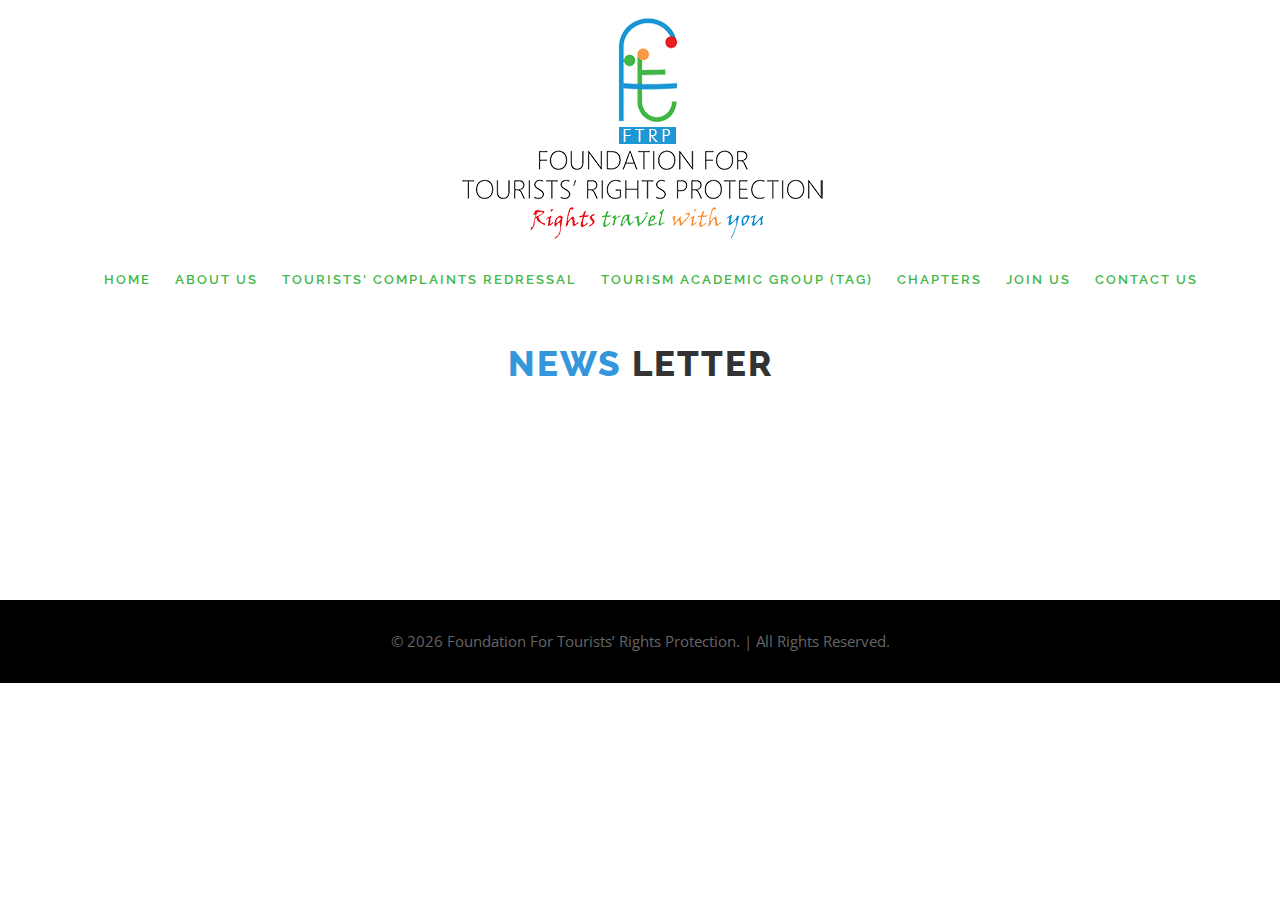
<file: news-letter.html>
<!DOCTYPE html>
<html lang="en">

<!-- Mirrored from touristsrights.org/news-letter.html by HTTrack Website Copier/3.x [XR&CO'2014], Thu, 23 Jul 2020 09:43:46 GMT -->
<head>
<meta charset="utf-8">
<meta http-equiv="X-UA-Compatible" content="IE=edge">
<meta name="viewport" content="width=device-width, initial-scale=1">
<!-- The above 3 meta tags *must* come first in the head; any other head content must come *after* these tags -->
<title>Chapters - Foundation for Tourists’ Rights Protection</title>
<!-- Bootstrap Css -->
<link href="assets/bootstrap/css/bootstrap.min.css" rel="stylesheet">
<!-- Normalize Css -->
<link href="assets/Normalize/normalize.css" rel="stylesheet">
<!--Font Awesome Css-->
<link href="assets/font-awesome/css/font-awesome.min.css" rel="stylesheet">
<!--Linear icon Css-->
<link href="assets/linearicons/css/icon-font.min.css" rel="stylesheet">
<!--Animate Css-->
<link href="assets/animate/animate.css" rel="stylesheet">
<!--Owl carousel css-->
<link href="assets/owlcarousel/css/owl.carousel.css" rel="stylesheet">
<link href="assets/owlcarousel/css/owl.theme.css" rel="stylesheet">
<!--Portfolio Css-->
<link href="assets/css/ionicons.min.css" rel="stylesheet">
<link href="assets/css/magnific-popup.css" rel="stylesheet">
<!--Slicknav Css-->
<link href="assets/slicknav/slicknav.css" rel="stylesheet">
<!--Custum Css-->
<link href="css/style.css" rel="stylesheet">
<!--Responsive Css-->
<link href="css/responsive.css" rel="stylesheet">
<!--Modernizr Js-->
<script src="js/vendor/modernizr-3.5.0.min.js"></script>
<!-- HTML5 shim and Respond.js for IE8 support of HTML5 elements and media queries -->
<!-- WARNING: Respond.js doesn't work if you view the page via file:// -->
<!--[if lt IE 9]>
      <script src="https://oss.maxcdn.com/html5shiv/3.7.3/html5shiv.min.js"></script>
      <script src="https://oss.maxcdn.com/respond/1.4.2/respond.min.js"></script>
    <![endif]-->
</head>
<body>
<!-- Pre Loader -->
<div id="loader"></div>
<!--Header-->
<header id="home">
  <div class="header-top-area">
    <div class="container">
      <div class="row">
         <div class="col-md-12" align="center">
          <!-- START LOGO -->
          <div class="logo"> <a href="index-2.html"><img src="images/tourist-rights2.png" alt="Foundation for Tourists’ Rights Protection"></a> </div>
          <!-- END LOGO -->
          <div class="mobile-nav"></div>
        </div>
        </div>
         <div class="row">
        
        <div class="col-md-12">
          <!-- START MAIN MENU -->
          <nav class="navbar navbar-default">
            <!-- Brand and toggle get grouped for better mobile display -->
            <div class="navbar-header"> </div>
            <!-- Collect the nav links, forms, and other content for toggling -->
            <div class="collapse navbar-collapse">
              <div class="navigation">
                <ul class="nav navbar-nav">
                  <li><a href="index-2.html">Home</a></li>
                  <li><a href="about-us.html">About Us</a></li>
                  <li><a href="tourists-complaints-redressal.html">Tourists' Complaints Redressal</a></li>
                  <li><a href="tourism-academic-group.html">Tourism Academic Group (TAG)</a>
						<ul class="drop-down">
                                <li><a href="news-letter.html">NEWS LETTER</a></li>
                             </ul>
				  </li>
                  <li><a href="chapters.html">Chapters</a></li>
                  <li><a href="join-us.html">Join Us</a>
                      <ul class="drop-down">
                                <li><a href="contribute.html">CONTRIBUTE</a></li>
                             </ul>
                  </li>
                  <li><a href="contact-us.html">Contact Us</a></li>
                </ul>
              </div>
            </div>
            <!-- /.navbar-collapse -->
          </nav>
          <!-- END MAIN MENU -->
        </div>
      </div>
    </div>
  </div>
  <!-- Start about-4-page area -->
 
</header>
<div class="clearfix"></div>
<!-- Start about-4-page-section area -->
<section id="about_4-area" class="about_4-area">
  <div class="container">
    <div class="row">
      <div class="col-md-12">
      		<h2 class="font-w-8"><span class="color">NEWS</span> LETTER</h2>
            
            <!--<p class="font-w-6 ln-h-30">FTRP chapters shall be established throughout the world to assist in the fulfillment of the objectives of the Foundation.  
            They shall be local Community groups of Tourists, travelers, lawyers, social workers, Academies, Tourism Agencies who join in a Co-operative endower to 
            work for Tourists’ Rights worldwide with grass root level representation and support</p>-->
            <div class="clearfix"></div>
       
      </div>
    </div>
  </div>
</section>
<div class="clearfix"></div>

<!--Team-->


<div class="clearfix"></div>
<!-- Start Faq-section area -->

<div class="clearfix"></div>

<!--Blog end-->
<!--Client start-->
<div class="client">
  <div class="container">
    <div class="row">
      <div class="col-md-12">
        <div class="section-title  ptb-20">
         <!-- <h2 class="font-w-8"><span class="color">OUR</span> CHAPTERS</h2>-->
        </div>
      </div>
    </div>
    
  </div>
</div>
<!--Client end-->
<!--Footer start-->
<section id="footer" class="footer">
 
   <p class="text-center pt-10">&copy;
      <script>
			var d=new Date();
			document.write(d.getFullYear());
	</script>
      Foundation For Tourists’ Rights Protection. | All Rights Reserved.</p>
  </section>
<!--Footer end-->
<!-- jQuery (necessary for Bootstrap's JavaScript plugins) -->
<script src="assets/jquery/jquery-3.2.1.min.js"></script>
<!-- Include all compiled plugins (below), or include individual files as needed -->
<script src="assets/bootstrap/js/bootstrap.min.js"></script>
<script src="assets/easing/jquery.easing.min.js"></script>
<script src="assets/isotope/jquery.isotope.js"></script>
<script src="assets/jquery/imagesloaded.pkgd.min.js"></script>
<script src="assets/wow/wow.min.js"></script>
<script src="assets/slicknav/jquery.slicknav.js"></script>
<script src="assets/owlcarousel/js/owl.carousel.min.js"></script>
<script src="assets/jquery/jquery.magnific-popup.min.js"></script>
<script src="assets/number-animation/jquery.animateNumber.min.js"></script>
<!-- Contact Form Script -->
<script src="assets/contact-form/js/validator.min.js"></script>
<script src="assets/contact-form/js/form-scripts.js"></script>
<script src="assets/jquery/plugins.js"></script>
<script src="js/custom.js"></script>
</body>

<!-- Mirrored from touristsrights.org/news-letter.html by HTTrack Website Copier/3.x [XR&CO'2014], Thu, 23 Jul 2020 09:43:46 GMT -->
</html>
</file>
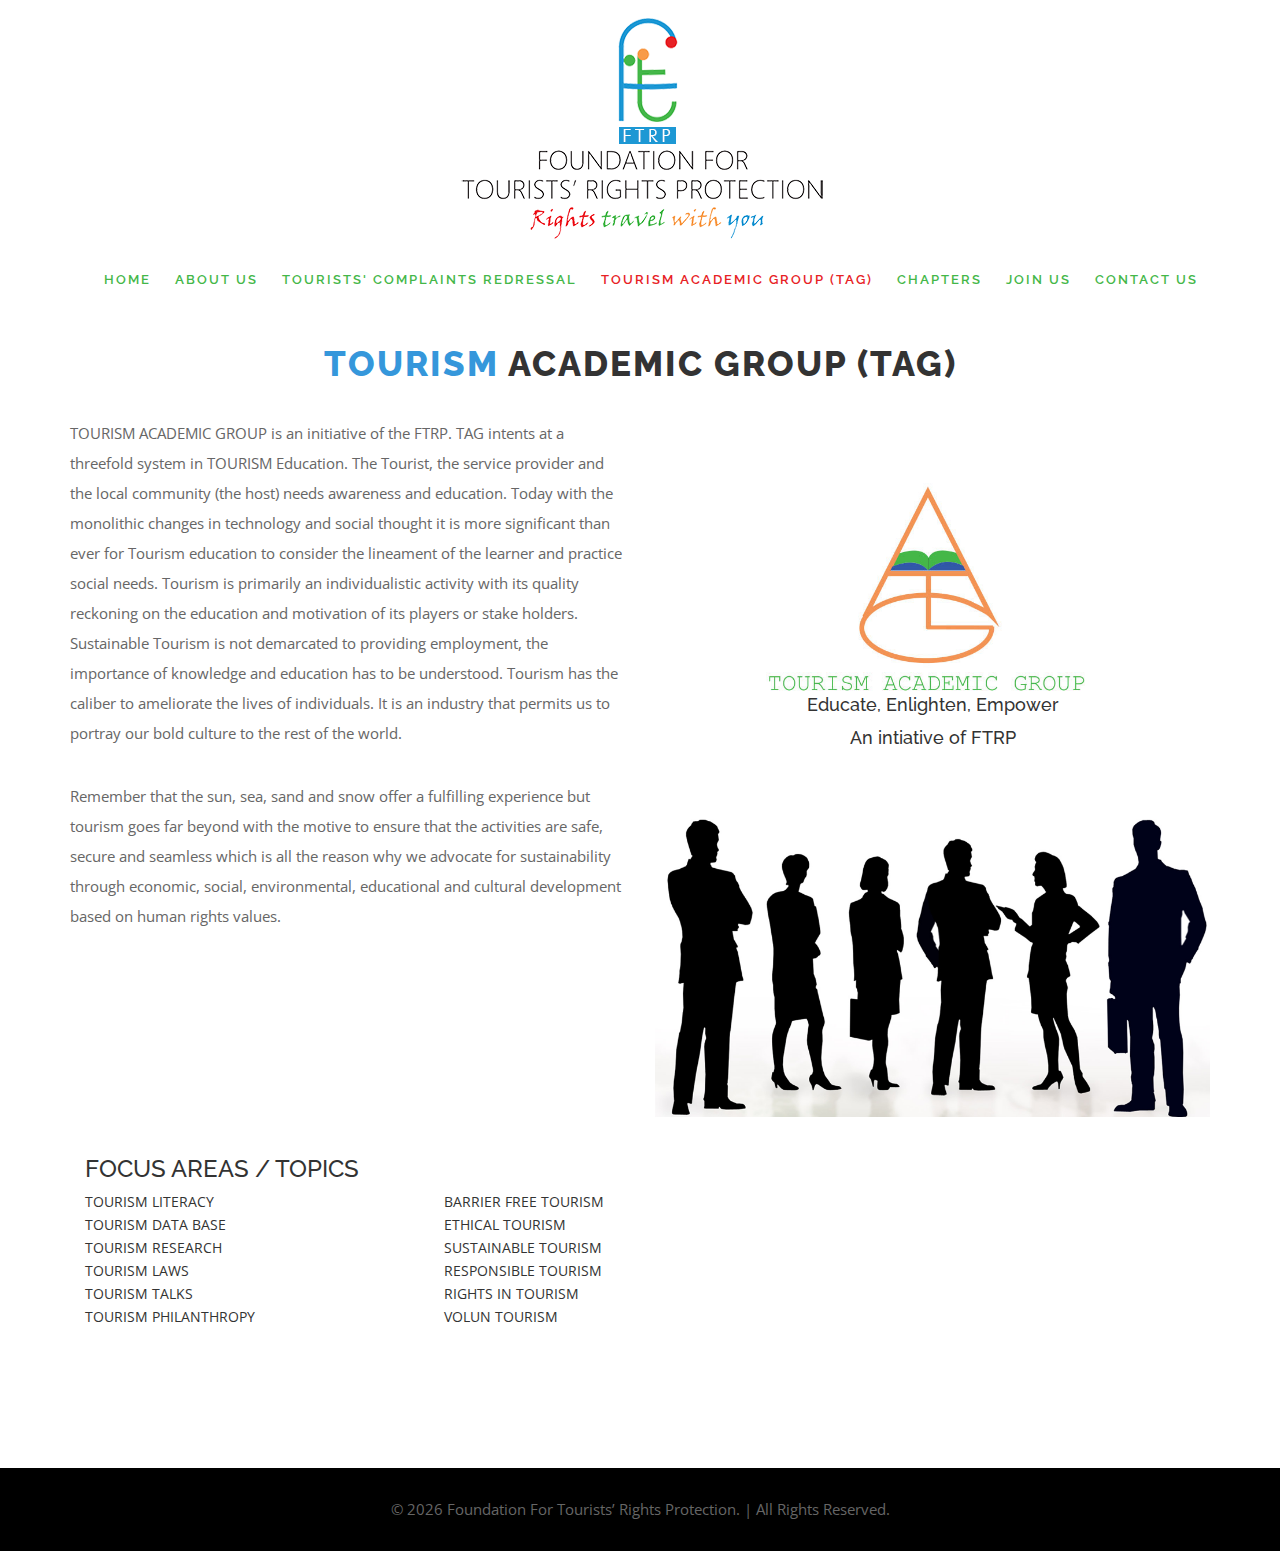
<file: tourism-academic-group.html>
<!DOCTYPE html>
<html lang="en">

<!-- Mirrored from touristsrights.org/tourism-academic-group.html by HTTrack Website Copier/3.x [XR&CO'2014], Thu, 23 Jul 2020 09:43:45 GMT -->
<head>
<meta charset="utf-8">
<meta http-equiv="X-UA-Compatible" content="IE=edge">
<meta name="viewport" content="width=device-width, initial-scale=1">
<!-- The above 3 meta tags *must* come first in the head; any other head content must come *after* these tags -->
<title>Tourism Academic Group - Foundation for Tourists’ Rights Protection</title>
<!-- Bootstrap Css -->
<link href="assets/bootstrap/css/bootstrap.min.css" rel="stylesheet">
<!-- Normalize Css -->
<link href="assets/Normalize/normalize.css" rel="stylesheet">
<!--Font Awesome Css-->
<link href="assets/font-awesome/css/font-awesome.min.css" rel="stylesheet">
<!--Linear icon Css-->
<link href="assets/linearicons/css/icon-font.min.css" rel="stylesheet">
<!--Animate Css-->
<link href="assets/animate/animate.css" rel="stylesheet">
<!--Owl carousel css-->
<link href="assets/owlcarousel/css/owl.carousel.css" rel="stylesheet">
<link href="assets/owlcarousel/css/owl.theme.css" rel="stylesheet">
<!--Portfolio Css-->
<link href="assets/css/ionicons.min.css" rel="stylesheet">
<link href="assets/css/magnific-popup.css" rel="stylesheet">
<!--Slicknav Css-->
<link href="assets/slicknav/slicknav.css" rel="stylesheet">
<!--Custum Css-->
<link href="css/style.css" rel="stylesheet">
<!--Responsive Css-->
<link href="css/responsive.css" rel="stylesheet">
<!--Modernizr Js-->
<script src="js/vendor/modernizr-3.5.0.min.js"></script>
<!-- HTML5 shim and Respond.js for IE8 support of HTML5 elements and media queries -->
<!-- WARNING: Respond.js doesn't work if you view the page via file:// -->
<!--[if lt IE 9]>
      <script src="https://oss.maxcdn.com/html5shiv/3.7.3/html5shiv.min.js"></script>
      <script src="https://oss.maxcdn.com/respond/1.4.2/respond.min.js"></script>
    <![endif]-->
</head>
<body>
<!-- Pre Loader -->
<div id="loader"></div>
<!--Header-->
<header id="home">
  <div class="header-top-area">
    <div class="container">
      <div class="row">
         <div class="col-md-12" align="center">
          <!-- START LOGO -->
          <div class="logo"> <a href="index-2.html"><img src="images/tourist-rights2.png"></a> </div>
          <!-- END LOGO -->
          <div class="mobile-nav"></div>
        </div>
        </div>
         <div class="row">
        
        <div class="col-md-12">
          <!-- START MAIN MENU -->
          <nav class="navbar navbar-default">
            <!-- Brand and toggle get grouped for better mobile display -->
            <div class="navbar-header"> </div>
            <!-- Collect the nav links, forms, and other content for toggling -->
            <div class="collapse navbar-collapse">
              <div class="navigation">
                <ul class="nav navbar-nav">
                  <li><a href="index-2.html">Home</a></li>
                  <li><a href="about-us.html">About Us</a></li>
                  <li><a href="tourists-complaints-redressal.html">Tourists' Complaints Redressal</a></li>
                  <li class="active"><a href="tourism-academic-group.html">Tourism Academic Group (TAG)</a>
						<ul class="drop-down">
                                <li><a href="news-letter.html">NEWS LETTER</a></li>
                             </ul>
				  </li>
                  <li><a href="chapters.html">Chapters</a></li>
                  <li><a href="join-us.html">Join Us</a>
                  		<ul class="drop-down">
                      		<li><a href="contribute.html">CONTRIBUTE</a></li>
                         </ul>
                  </li>
                  <li><a href="contact-us.html">Contact Us</a></li>
                </ul>
              </div>
            </div>
            <!-- /.navbar-collapse -->
          </nav>
          <!-- END MAIN MENU -->
        </div>
      </div>
    </div>
  </div>

 
</header>
<div class="clearfix"></div>
<!-- Start about-4-page-section area -->
<section id="about_4-area" class="about_4-area">
  <div class="container">
    <div class="row">
      <div class="col-md-12">
      		<h2 class="font-w-8"><span class="color">TOURISM </span>ACADEMIC GROUP (TAG)</h2>
           </div> 
          <div class="col-md-6">
          <br>  
            <p class="font-w-6 ln-h-30">TOURISM ACADEMIC GROUP is an initiative of the FTRP. TAG intents at a threefold system in TOURISM Education. The Tourist,
             the service provider and the local community (the host) needs awareness and education. Today with the monolithic changes in technology and social thought
              it is more significant than ever for Tourism education to consider the lineament of the learner and practice social needs. Tourism is primarily an 
              individualistic activity with its quality reckoning on the education and motivation of its players or stake holders. Sustainable Tourism is not 
              demarcated to providing employment, the importance of knowledge and education has to be understood. Tourism has the caliber to ameliorate the 
              lives of individuals. It is an industry that permits us to portray our bold culture to the rest of the world.</p>
             <br><p class="font-w-6 ln-h-30">Remember that the sun, sea, sand and snow offer a fulfilling experience but tourism goes far beyond with the 
             motive to ensure that the activities are safe, secure and seamless which is all the reason why we advocate for sustainability through economic, 
             social, environmental, educational and cultural development based on human rights values. </p>
            <div class="clearfix"></div>
      </div>
      <div class="col-md-6">
            <img src="images/tag-logo.jpg" class="img-responsive" alt="TAC">
            <center><h5> Educate, Enlighten, Empower</h5></center>
            <center><h5> An intiative of FTRP</h5></center>
            <br>
                <img src="images/tac.png" class="img-responsive" alt="TAC">
	</div>
      
      
    </div>
    <div class="clearfix focus"></div>
    <div class="col-md-9">
    <h3>FOCUS AREAS / TOPICS</h3>
    	<div class="col-md-5 f-0">
            <ul class="">
                <li>TOURISM LITERACY</li>
                <li>TOURISM DATA BASE</li>
                <li>TOURISM RESEARCH</li>
                <li>TOURISM LAWS</li>
                <li>TOURISM TALKS</li>
				<li>TOURISM PHILANTHROPY</li>
            </ul>
    	</div>
        
        <div class="col-md-4">
            <ul class="">
                <li>BARRIER FREE TOURISM</li>
                <li>ETHICAL TOURISM</li>
                <li>SUSTAINABLE TOURISM</li>
                <li>RESPONSIBLE TOURISM</li>
                <li>RIGHTS IN TOURISM</li>
				<li>VOLUN TOURISM</li>
                
            </ul>
    	</div>
    </div>
    
  </div>
</section>

<a href="#" class="scrollup" style="display: none;">Scroll</a>
<div class="clearfix"></div>

<!--Team-->


<div class="clearfix"></div>
<!-- Start Faq-section area -->

<div class="clearfix client"></div>

<!--Blog end-->
<!--Footer start-->
<section id="footer" class="footer">
 
   <p class="text-center pt-10">&copy;
      <script>
			var d=new Date();
			document.write(d.getFullYear());
	</script>
      Foundation For Tourists’ Rights Protection. | All Rights Reserved.</p>
  </section>
<!--Footer end-->
<!-- jQuery (necessary for Bootstrap's JavaScript plugins) -->
<script src="assets/jquery/jquery-3.2.1.min.js"></script>
<script type="text/javascript">
			$(document).ready(function(){ 
			
			$(window).scroll(function(){
				if ($(this).scrollTop() > 100) {
					$('.scrollup').fadeIn();
				} else {
					$('.scrollup').fadeOut();
				}
			}); 
			
			$('.scrollup').click(function(){
				$("html, body").animate({ scrollTop: 0 }, 600);
				return false;
			});
 
		});
		</script>
<!-- Include all compiled plugins (below), or include individual files as needed -->
<script src="assets/bootstrap/js/bootstrap.min.js"></script>
<script src="assets/easing/jquery.easing.min.js"></script>
<script src="assets/isotope/jquery.isotope.js"></script>
<script src="assets/jquery/imagesloaded.pkgd.min.js"></script>
<script src="assets/wow/wow.min.js"></script>
<script src="assets/slicknav/jquery.slicknav.js"></script>
<script src="assets/owlcarousel/js/owl.carousel.min.js"></script>
<script src="assets/jquery/jquery.magnific-popup.min.js"></script>
<script src="assets/number-animation/jquery.animateNumber.min.js"></script>
<!-- Contact Form Script -->
<script src="assets/contact-form/js/validator.min.js"></script>
<script src="assets/contact-form/js/form-scripts.js"></script>
<script src="assets/jquery/plugins.js"></script>
<script src="js/custom.js"></script>
</body>

<!-- Mirrored from touristsrights.org/tourism-academic-group.html by HTTrack Website Copier/3.x [XR&CO'2014], Thu, 23 Jul 2020 09:43:46 GMT -->
</html>
</file>
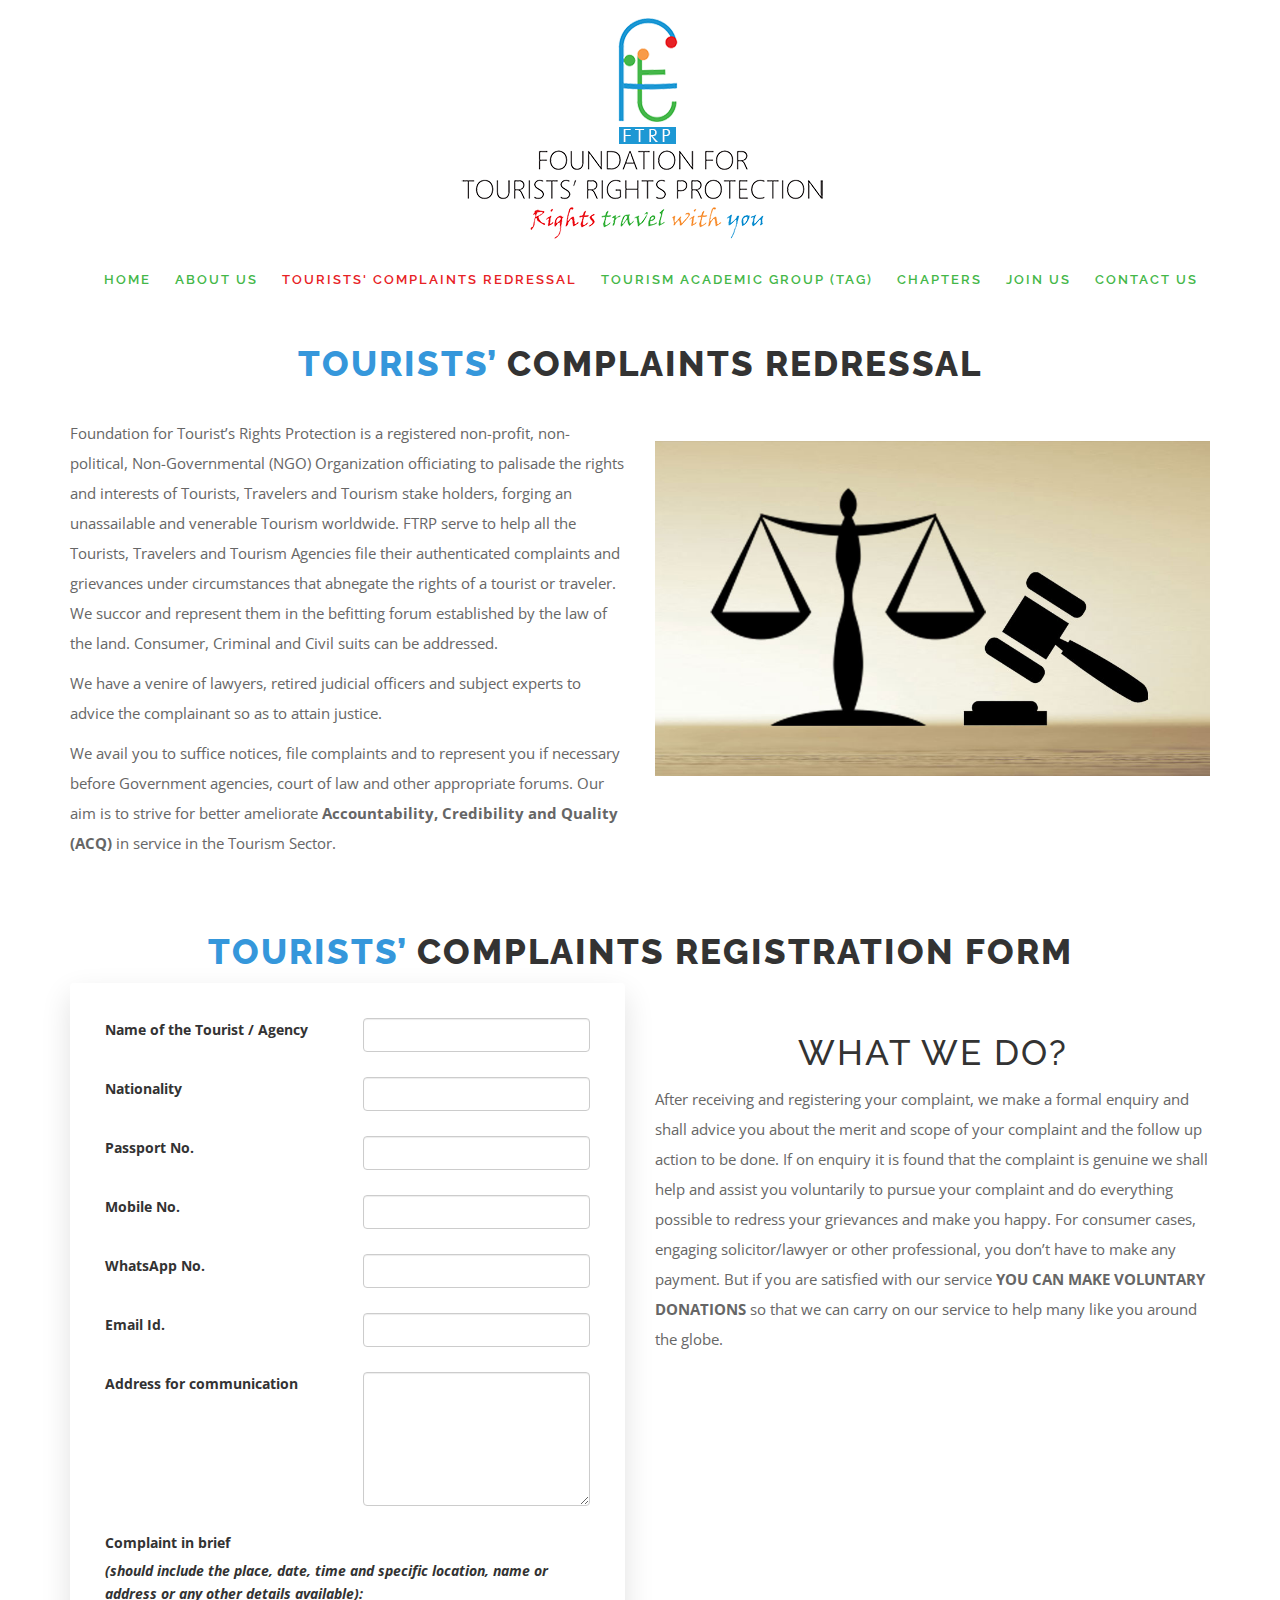
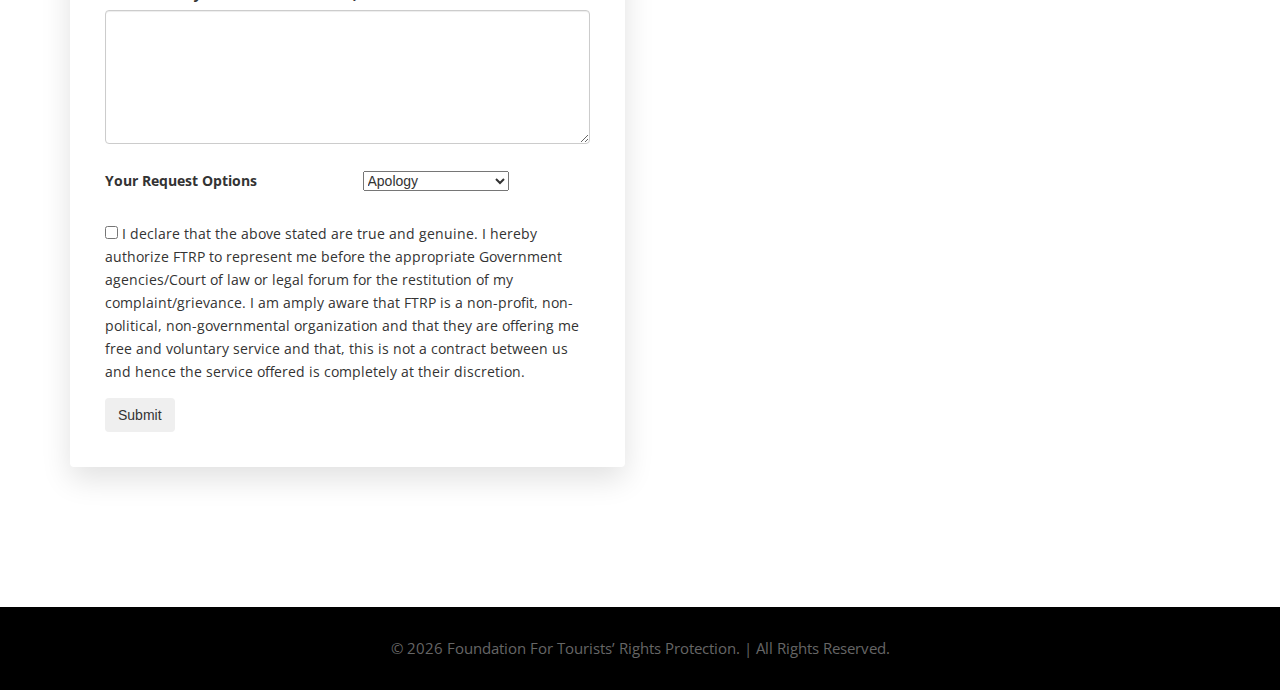
<file: tourists-complaints-redressal.html>
<!DOCTYPE html>
<html lang="en">

<!-- Mirrored from touristsrights.org/tourists-complaints-redressal.html by HTTrack Website Copier/3.x [XR&CO'2014], Thu, 23 Jul 2020 09:43:45 GMT -->
<head>
<meta charset="utf-8">
<meta http-equiv="X-UA-Compatible" content="IE=edge">
<meta name="viewport" content="width=device-width, initial-scale=1">
<!-- The above 3 meta tags *must* come first in the head; any other head content must come *after* these tags -->
<title>Tourists Complaints Redressal - Foundation for Tourists’ Rights Protection</title>
<!-- Bootstrap Css -->
<link href="assets/bootstrap/css/bootstrap.min.css" rel="stylesheet">
<!-- Normalize Css -->
<link href="assets/Normalize/normalize.css" rel="stylesheet">
<!--Font Awesome Css-->
<link href="assets/font-awesome/css/font-awesome.min.css" rel="stylesheet">
<!--Linear icon Css-->
<link href="assets/linearicons/css/icon-font.min.css" rel="stylesheet">
<!--Animate Css-->
<link href="assets/animate/animate.css" rel="stylesheet">
<!--Owl carousel css-->
<link href="assets/owlcarousel/css/owl.carousel.css" rel="stylesheet">
<link href="assets/owlcarousel/css/owl.theme.css" rel="stylesheet">
<!--Portfolio Css-->
<link href="assets/css/ionicons.min.css" rel="stylesheet">
<link href="assets/css/magnific-popup.css" rel="stylesheet">
<!--Slicknav Css-->
<link href="assets/slicknav/slicknav.css" rel="stylesheet">
<!--Custum Css-->
<link href="css/style.css" rel="stylesheet">
<!--Responsive Css-->
<link href="css/responsive.css" rel="stylesheet">
<!--Modernizr Js-->
<script src="js/vendor/modernizr-3.5.0.min.js"></script>
<!-- HTML5 shim and Respond.js for IE8 support of HTML5 elements and media queries -->
<!-- WARNING: Respond.js doesn't work if you view the page via file:// -->
<!--[if lt IE 9]>
      <script src="https://oss.maxcdn.com/html5shiv/3.7.3/html5shiv.min.js"></script>
      <script src="https://oss.maxcdn.com/respond/1.4.2/respond.min.js"></script>
    <![endif]-->
</head>
<body>
<!-- Pre Loader -->
<div id="loader"></div>
<!--Header-->
<header id="home">
  <div class="header-top-area">
    <div class="container">
      <div class="row">
         <div class="col-md-12" align="center">
          <!-- START LOGO -->
          <div class="logo"> <a href="index-2.html"><img src="images/tourist-rights2.png" alt="Foundation for Tourists’ Rights Protection"></a> </div>
          <!-- END LOGO -->
          <div class="mobile-nav"></div>
        </div>
        </div>
         <div class="row">
        
        <div class="col-md-12">
          <!-- START MAIN MENU -->
          <nav class="navbar navbar-default">
            <!-- Brand and toggle get grouped for better mobile display -->
            <div class="navbar-header"> </div>
            <!-- Collect the nav links, forms, and other content for toggling -->
            <div class="collapse navbar-collapse">
              <div class="navigation">
                <ul class="nav navbar-nav">
                  <li><a href="index-2.html">Home</a></li>
                  <li><a href="about-us.html">About Us</a></li>
                  <li class="active"><a href="tourists-complaints-redressal.html">Tourists' Complaints Redressal</a></li>
                  <li><a href="tourism-academic-group.html">Tourism Academic Group (TAG)</a>
							<ul class="drop-down">
                                <li><a href="news-letter.html">NEWS LETTER</a></li>
                             </ul>
				  </li>
                  <li><a href="chapters.html">Chapters</a></li>
                  <li><a href="join-us.html">Join Us</a>
                  		<ul class="drop-down">
                      		<li><a href="contribute.html">CONTRIBUTE</a></li>
                         </ul>
                  </li>
                  <li><a href="contact-us.html">Contact Us</a></li>
                </ul>
              </div>
            </div>
            <!-- /.navbar-collapse -->
          </nav>
          <!-- END MAIN MENU -->
        </div>
      </div>
    </div>
  </div>
  
</header>
<div class="clearfix"></div>
<!-- Start about-4-page-section area -->
<section id="about_4-area" class="about_4-area">
  <div class="container">
    <div class="row">
      <div class="col-md-12">
      		<h2 class="font-w-8"><span class="color">TOURISTS’ </span>COMPLAINTS REDRESSAL</h2>
      </div>  
      
       <div class="col-md-6"> 
       <br>   
            <p class="font-w-6 ln-h-30">Foundation for Tourist’s Rights Protection is a registered non-profit, non-political, Non-Governmental (NGO) Organization officiating 
            to palisade the rights and interests of Tourists, Travelers and Tourism stake holders, forging an unassailable and venerable Tourism worldwide. FTRP serve to help 
            all the Tourists, Travelers and Tourism Agencies file their authenticated complaints and grievances under circumstances that abnegate the rights of a tourist or traveler. 
            We succor and represent them in the befitting forum established by the law of the land. Consumer, Criminal and Civil suits can be addressed.</p>
           
             <p class="font-w-6 ln-h-30">We have a venire of lawyers, retired judicial officers and subject experts to advice the  complainant so as to attain justice.</p>
             
             <p class="font-w-6 ln-h-30">We avail you to suffice notices, file complaints and to represent you if necessary before Government agencies, court of law and other 
             appropriate forums. Our aim is to strive for better ameliorate <b>Accountability, Credibility and Quality (ACQ)</b> in service in the Tourism Sector. </p>
            <div class="clearfix"></div>
            </div>
            <div class="col-md-6">
        <br>   <br>  
       <img src="images/tcr.jpg" class="img-responsive" alt="Tourist’s Complaint Redressal">
       </div>
           <div class="clearfix client"></div> 
            <div class="col-md-12">
      		<h2 class="font-w-8"><span class="color">TOURISTS’ </span>COMPLAINTS REGISTRATION FORM</h2>
      </div>  
         
          <div class="col-md-6">
              <!-- Contact Form Start -->
          <div class="form-box clearfix">
            <form class="shake scroll-reveal" method="post" action="https://touristsrights.org/tcr.php">
              <div class="form-group col-sm-6">
                
                <label>Name of the Tourist / Agency </label>
                
              </div>
              <div class="form-group col-sm-6">
              <input type="text" class="form-control" id="touris-agency" name="touris-agency"  required data-error="Name Tourist / Agency missing">
                
                <div class="help-block with-errors"></div>
              </div>
              
              <div class="form-group col-sm-6">
                
                <label>Nationality</label>
                
              </div>
              <div class="form-group col-sm-6">
              <input type="text" class="form-control" id="nationality" name="nationality"  required data-error="Nationality missing">
                
                <div class="help-block with-errors"></div>
              </div>
              
              <div class="form-group col-sm-6">
                
                <label>Passport No.</label>
               
              </div>
              <div class="form-group col-sm-6">
              <input type="text" class="form-control" id="passport"  required data-error="Passport No. missing">
                
                <div class="help-block with-errors"></div>
              </div>
              
               <div class="form-group col-sm-6">
                
                <label>Mobile No.</label>
                
              </div>
              <div class="form-group col-sm-6">
              <input type="text" class="form-control" id="mobile"  required data-error="Mobile No. missing">
                
                <div class="help-block with-errors"></div>
              </div>
               <div class="form-group col-sm-6">
                
                <label>WhatsApp No.</label>
                
              </div>
              <div class="form-group col-sm-6">
              <input type="text" class="form-control" id="whatsapp"  >
                
                <div class="help-block with-errors"></div>
              </div>
              
               <div class="form-group col-sm-6">
                
                <label>Email Id.</label>
                <div class="help-block with-errors"></div>
              </div>
              <div class="form-group col-sm-6">
              <input type="text" class="form-control" id="email"  required data-error="Email Id. missing">
                
                <div class="help-block with-errors"></div>
              </div>
              <div class="form-group col-sm-6">
                
                <label>Address for communication</label>
                <div class="help-block with-errors"></div>
              </div>
              <div class="form-group col-sm-6">
                <textarea id="address" class="form-control" rows="6"  required></textarea>
                <div class="help-block with-errors"></div>
              </div>
              
              <div class="form-group col-sm-12">
             <label>Complaint in brief </label><br>
             <label><i>(should include the place, date, time and specific location, name or address or any other details available):</i></label>
                <textarea id="complaint" class="form-control" rows="6"  required></textarea>
                <div class="help-block with-errors"></div>
              </div>
              <div class="form-group col-sm-6">
                
                <label>Your Request Options</label>
                <div class="help-block with-errors"></div>
              </div>
              <div class="form-group col-sm-6">
                <select name="request">
                    <option value="apology">Apology</option>
                    <option value="ask-for-compromise">Ask for compromise</option>
                    <option value="arbitration">Arbitration</option>
                    <option value="file-a-case">File a case</option>
                </select>
                <div class="help-block with-errors"></div>
              </div>
              <div class="form-group col-sm-12">
              <input name="declare" type="checkbox" value="declare">
              
              I declare that the above stated are true and genuine. I hereby authorize FTRP to represent me before the appropriate Government agencies/Court of law or 
              legal forum for the restitution of my complaint/grievance. I am amply aware that FTRP is a non-profit, non-political, non-governmental organization 
              and that they are offering me free and voluntary service and that, this is not a contract between us and hence the service offered is completely at their discretion.
              
              </div>
              
              
              <div class="col-sm-12"><input type="submit" class="btn" value="Submit">
                <div id="msgSubmit"></div>
              </div>
            </form>
          </div>
          <!-- Contact Form End -->
       
      </div>
       <div class="col-md-6">
        <br>   <br>  
      <h2> What we do?</h2>
			<p class="font-w-6 ln-h-30">
			After receiving and registering your complaint, we make a formal enquiry and shall advice you about the merit and scope of your complaint and the follow up action to be done.
			 If on enquiry it is found that the complaint is genuine we shall help and assist you voluntarily to pursue your complaint and do everything possible to redress your grievances 
			 and make you happy. For consumer cases, engaging solicitor/lawyer or other professional, you don’t have to make any payment. But if you are satisfied with our service 
			 <b>YOU CAN MAKE VOLUNTARY DONATIONS</b> so that we can carry on our service to help many like you around the globe.
			</p>
       </div>
    </div>
  </div>
</section>
<div class="clearfix"></div>

<!--Team-->

<a href="#" class="scrollup" style="display: none;">Scroll</a>
<div class="clearfix"></div>
<!-- Start Faq-section area -->

<div class="clearfix"></div>

<!--Blog end-->
<div class="clearfix client"></div>
<!--Footer start-->
<section id="footer" class="footer">
 
   <p class="text-center pt-10">&copy;
      <script>
			var d=new Date();
			document.write(d.getFullYear());
	</script>
      Foundation For Tourists’ Rights Protection. | All Rights Reserved.</p>
  </section>
<!--Footer end-->
<!-- jQuery (necessary for Bootstrap's JavaScript plugins) -->
<script src="assets/jquery/jquery-3.2.1.min.js"></script>
<script type="text/javascript">
			$(document).ready(function(){ 
			
			$(window).scroll(function(){
				if ($(this).scrollTop() > 100) {
					$('.scrollup').fadeIn();
				} else {
					$('.scrollup').fadeOut();
				}
			}); 
			
			$('.scrollup').click(function(){
				$("html, body").animate({ scrollTop: 0 }, 600);
				return false;
			});
 
		});
		</script>
<!-- Include all compiled plugins (below), or include individual files as needed -->
<script src="assets/bootstrap/js/bootstrap.min.js"></script>
<script src="assets/easing/jquery.easing.min.js"></script>
<script src="assets/isotope/jquery.isotope.js"></script>
<script src="assets/jquery/imagesloaded.pkgd.min.js"></script>
<script src="assets/wow/wow.min.js"></script>
<script src="assets/slicknav/jquery.slicknav.js"></script>
<script src="assets/owlcarousel/js/owl.carousel.min.js"></script>
<script src="assets/jquery/jquery.magnific-popup.min.js"></script>
<script src="assets/number-animation/jquery.animateNumber.min.js"></script>
<!-- Contact Form Script -->
<!--<script src="assets/contact-form/js/validator.min.js"></script>
<script src="assets/contact-form/js/form-scripts.js"></script>-->
<script src="assets/jquery/plugins.js"></script>
<script src="js/custom.js"></script>
</body>

<!-- Mirrored from touristsrights.org/tourists-complaints-redressal.html by HTTrack Website Copier/3.x [XR&CO'2014], Thu, 23 Jul 2020 09:43:45 GMT -->
</html>
</file>
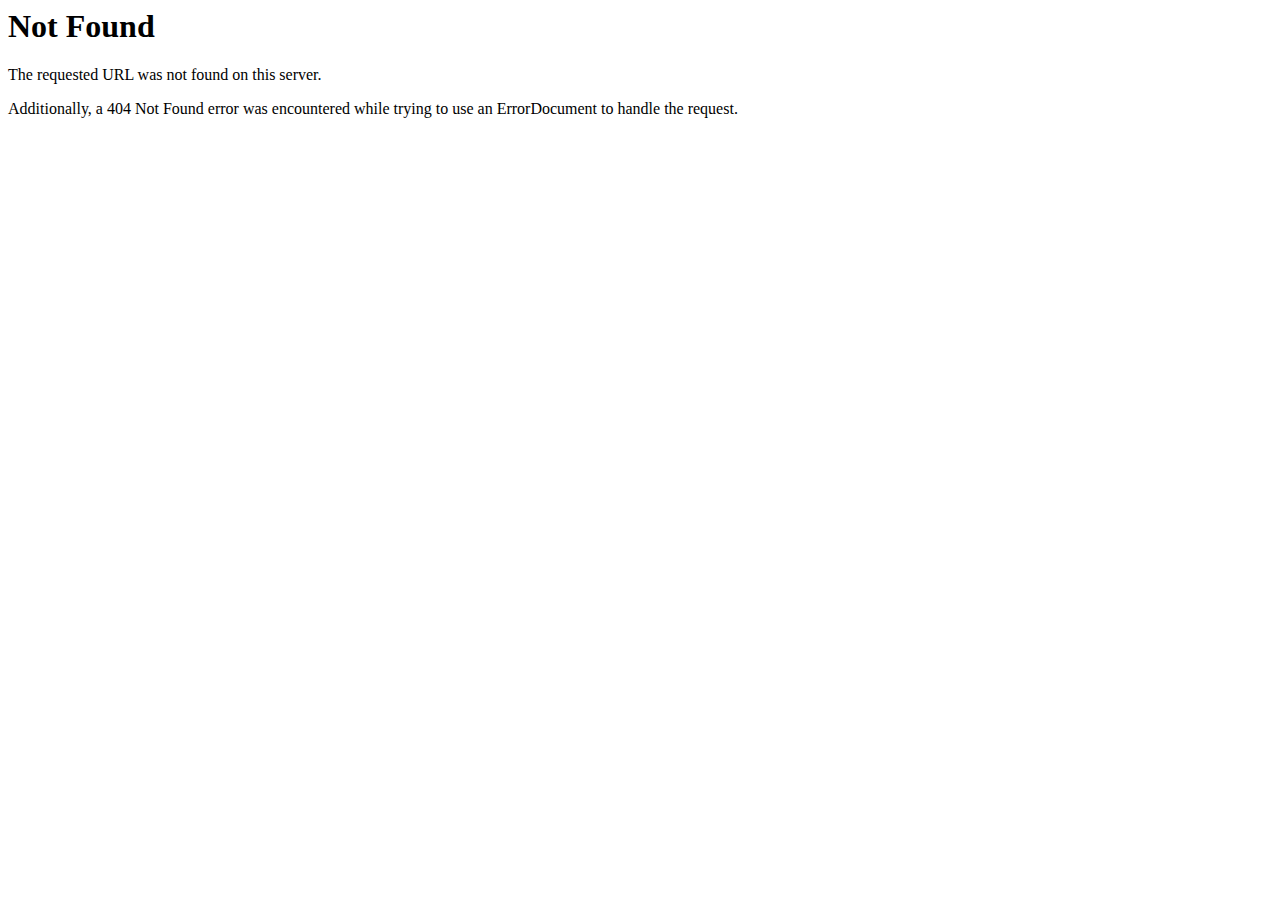
<file: www.wordpressboss.com/tf/kheet-demo/assets/owlcarousel/css/AjaxLoader.html>
<!DOCTYPE HTML PUBLIC "-//IETF//DTD HTML 2.0//EN">
<html><head>
<title>404 Not Found</title>
</head><body>
<h1>Not Found</h1>
<p>The requested URL was not found on this server.</p>
<p>Additionally, a 404 Not Found
error was encountered while trying to use an ErrorDocument to handle the request.</p>
</body></html>
</file>
<file: assets/cd-intro/headline.css>
/* -------------------------------- 

Primary style

-------------------------------- */

a {
  text-decoration: none;
}

.cd-title {
  position: relative;
  height: 160px;
  line-height: 230px;
  text-align: center;
}
.cd-title h1 {
  font-size: 2.4rem;
  font-weight: 700;
}
@media only screen and (min-width: 768px) {
  .cd-title {
    line-height: 250px;
  }
}
@media only screen and (min-width: 1170px) {
  .cd-title {
    height: 200px;
    line-height: 300px;
  }
  .cd-title h1 {
    font-size: 3rem;
  }
}

.cd-intro {
  width: 90%;
  max-width: 768px;
  text-align: center;
}

.cd-intro {
  margin: 4em auto;
}
@media only screen and (min-width: 768px) {
  .cd-intro {
    margin: 5em auto;
  }
}
@media only screen and (min-width: 1170px) {
  .cd-intro {
    margin: 6em auto;
  }
}

.cd-headline {
  font-size: 3rem;
  line-height: 1.2;
}
@media only screen and (min-width: 768px) {
  .cd-headline {
    font-size: 4.4rem;
    font-weight: 300;
  }
}
@media only screen and (min-width: 1170px) {
  .cd-headline {
    font-size: 6rem;
  }
}

.cd-words-wrapper {
  display: inline-block;
  position: relative;
  text-align: left;
}
.cd-words-wrapper b {
  display: inline-block;
  position: absolute;
  white-space: nowrap;
  left: 0;
  top: 0;
}
.cd-words-wrapper b.is-visible {
  position: relative;
}
.no-js .cd-words-wrapper b {
  opacity: 0;
}
.no-js .cd-words-wrapper b.is-visible {
  opacity: 1;
}

/* -------------------------------- 

xrotate-1 

-------------------------------- */
.cd-headline.rotate-1 .cd-words-wrapper {
  -webkit-perspective: 300px;
  -moz-perspective: 300px;
  perspective: 300px;
}
.cd-headline.rotate-1 b {
  opacity: 0;
  -webkit-transform-origin: 50% 100%;
  -moz-transform-origin: 50% 100%;
  -ms-transform-origin: 50% 100%;
  -o-transform-origin: 50% 100%;
  transform-origin: 50% 100%;
  -webkit-transform: rotateX(180deg);
  -moz-transform: rotateX(180deg);
  -ms-transform: rotateX(180deg);
  -o-transform: rotateX(180deg);
  transform: rotateX(180deg);
}
.cd-headline.rotate-1 b.is-visible {
  opacity: 1;
  -webkit-transform: rotateX(0deg);
  -moz-transform: rotateX(0deg);
  -ms-transform: rotateX(0deg);
  -o-transform: rotateX(0deg);
  transform: rotateX(0deg);
  -webkit-animation: cd-rotate-1-in 1.2s;
  -moz-animation: cd-rotate-1-in 1.2s;
  animation: cd-rotate-1-in 1.2s;
}
.cd-headline.rotate-1 b.is-hidden {
  -webkit-transform: rotateX(180deg);
  -moz-transform: rotateX(180deg);
  -ms-transform: rotateX(180deg);
  -o-transform: rotateX(180deg);
  transform: rotateX(180deg);
  -webkit-animation: cd-rotate-1-out 1.2s;
  -moz-animation: cd-rotate-1-out 1.2s;
  animation: cd-rotate-1-out 1.2s;
}

@-webkit-keyframes cd-rotate-1-in {
  0% {
    -webkit-transform: rotateX(180deg);
    opacity: 0;
  }
  35% {
    -webkit-transform: rotateX(120deg);
    opacity: 0;
  }
  65% {
    opacity: 0;
  }
  100% {
    -webkit-transform: rotateX(360deg);
    opacity: 1;
  }
}
@-moz-keyframes cd-rotate-1-in {
  0% {
    -moz-transform: rotateX(180deg);
    opacity: 0;
  }
  35% {
    -moz-transform: rotateX(120deg);
    opacity: 0;
  }
  65% {
    opacity: 0;
  }
  100% {
    -moz-transform: rotateX(360deg);
    opacity: 1;
  }
}
@keyframes cd-rotate-1-in {
  0% {
    -webkit-transform: rotateX(180deg);
    -moz-transform: rotateX(180deg);
    -ms-transform: rotateX(180deg);
    -o-transform: rotateX(180deg);
    transform: rotateX(180deg);
    opacity: 0;
  }
  35% {
    -webkit-transform: rotateX(120deg);
    -moz-transform: rotateX(120deg);
    -ms-transform: rotateX(120deg);
    -o-transform: rotateX(120deg);
    transform: rotateX(120deg);
    opacity: 0;
  }
  65% {
    opacity: 0;
  }
  100% {
    -webkit-transform: rotateX(360deg);
    -moz-transform: rotateX(360deg);
    -ms-transform: rotateX(360deg);
    -o-transform: rotateX(360deg);
    transform: rotateX(360deg);
    opacity: 1;
  }
}
@-webkit-keyframes cd-rotate-1-out {
  0% {
    -webkit-transform: rotateX(0deg);
    opacity: 1;
  }
  35% {
    -webkit-transform: rotateX(-40deg);
    opacity: 1;
  }
  65% {
    opacity: 0;
  }
  100% {
    -webkit-transform: rotateX(180deg);
    opacity: 0;
  }
}
@-moz-keyframes cd-rotate-1-out {
  0% {
    -moz-transform: rotateX(0deg);
    opacity: 1;
  }
  35% {
    -moz-transform: rotateX(-40deg);
    opacity: 1;
  }
  65% {
    opacity: 0;
  }
  100% {
    -moz-transform: rotateX(180deg);
    opacity: 0;
  }
}
@keyframes cd-rotate-1-out {
  0% {
    -webkit-transform: rotateX(0deg);
    -moz-transform: rotateX(0deg);
    -ms-transform: rotateX(0deg);
    -o-transform: rotateX(0deg);
    transform: rotateX(0deg);
    opacity: 1;
  }
  35% {
    -webkit-transform: rotateX(-40deg);
    -moz-transform: rotateX(-40deg);
    -ms-transform: rotateX(-40deg);
    -o-transform: rotateX(-40deg);
    transform: rotateX(-40deg);
    opacity: 1;
  }
  65% {
    opacity: 0;
  }
  100% {
    -webkit-transform: rotateX(180deg);
    -moz-transform: rotateX(180deg);
    -ms-transform: rotateX(180deg);
    -o-transform: rotateX(180deg);
    transform: rotateX(180deg);
    opacity: 0;
  }
}
/* -------------------------------- 

xtype 

-------------------------------- */
.cd-headline.type .cd-words-wrapper {
  vertical-align: top;
  overflow: hidden;
}
.cd-headline.type .cd-words-wrapper::after {
  /* vertical bar */
  content: '';
  position: absolute;
  right: 0;
  top: 50%;
  bottom: auto;
  -webkit-transform: translateY(-50%);
  -moz-transform: translateY(-50%);
  -ms-transform: translateY(-50%);
  -o-transform: translateY(-50%);
  transform: translateY(-50%);
  height: 90%;
  width: 1px;
  background-color: #aebcb9;
}
.cd-headline.type .cd-words-wrapper.waiting::after {
  -webkit-animation: cd-pulse 1s infinite;
  -moz-animation: cd-pulse 1s infinite;
  animation: cd-pulse 1s infinite;
}
.cd-headline.type .cd-words-wrapper.selected {
  background-color: #aebcb9;
}
.cd-headline.type .cd-words-wrapper.selected::after {
  visibility: hidden;
}
.cd-headline.type .cd-words-wrapper.selected b {
  color: #0d0d0d;
}
.cd-headline.type b {
  visibility: hidden;
}
.cd-headline.type b.is-visible {
  visibility: visible;
}
.cd-headline.type i {
  position: absolute;
  visibility: hidden;
}
.cd-headline.type i.in {
  position: relative;
  visibility: visible;
}

@-webkit-keyframes cd-pulse {
  0% {
    -webkit-transform: translateY(-50%) scale(1);
    opacity: 1;
  }
  40% {
    -webkit-transform: translateY(-50%) scale(0.9);
    opacity: 0;
  }
  100% {
    -webkit-transform: translateY(-50%) scale(0);
    opacity: 0;
  }
}
@-moz-keyframes cd-pulse {
  0% {
    -moz-transform: translateY(-50%) scale(1);
    opacity: 1;
  }
  40% {
    -moz-transform: translateY(-50%) scale(0.9);
    opacity: 0;
  }
  100% {
    -moz-transform: translateY(-50%) scale(0);
    opacity: 0;
  }
}
@keyframes cd-pulse {
  0% {
    -webkit-transform: translateY(-50%) scale(1);
    -moz-transform: translateY(-50%) scale(1);
    -ms-transform: translateY(-50%) scale(1);
    -o-transform: translateY(-50%) scale(1);
    transform: translateY(-50%) scale(1);
    opacity: 1;
  }
  40% {
    -webkit-transform: translateY(-50%) scale(0.9);
    -moz-transform: translateY(-50%) scale(0.9);
    -ms-transform: translateY(-50%) scale(0.9);
    -o-transform: translateY(-50%) scale(0.9);
    transform: translateY(-50%) scale(0.9);
    opacity: 0;
  }
  100% {
    -webkit-transform: translateY(-50%) scale(0);
    -moz-transform: translateY(-50%) scale(0);
    -ms-transform: translateY(-50%) scale(0);
    -o-transform: translateY(-50%) scale(0);
    transform: translateY(-50%) scale(0);
    opacity: 0;
  }
}
/* -------------------------------- 

xrotate-2 

-------------------------------- */
.cd-headline.rotate-2 .cd-words-wrapper {
  -webkit-perspective: 300px;
  -moz-perspective: 300px;
  perspective: 300px;
}
.cd-headline.rotate-2 i, .cd-headline.rotate-2 em {
  display: inline-block;
  -webkit-backface-visibility: hidden;
  backface-visibility: hidden;
}
.cd-headline.rotate-2 b {
  opacity: 0;
}
.cd-headline.rotate-2 i {
  -webkit-transform-style: preserve-3d;
  -moz-transform-style: preserve-3d;
  -ms-transform-style: preserve-3d;
  -o-transform-style: preserve-3d;
  transform-style: preserve-3d;
  -webkit-transform: translateZ(-20px) rotateX(90deg);
  -moz-transform: translateZ(-20px) rotateX(90deg);
  -ms-transform: translateZ(-20px) rotateX(90deg);
  -o-transform: translateZ(-20px) rotateX(90deg);
  transform: translateZ(-20px) rotateX(90deg);
  opacity: 0;
}
.is-visible .cd-headline.rotate-2 i {
  opacity: 1;
}
.cd-headline.rotate-2 i.in {
  -webkit-animation: cd-rotate-2-in 0.4s forwards;
  -moz-animation: cd-rotate-2-in 0.4s forwards;
  animation: cd-rotate-2-in 0.4s forwards;
}
.cd-headline.rotate-2 i.out {
  -webkit-animation: cd-rotate-2-out 0.4s forwards;
  -moz-animation: cd-rotate-2-out 0.4s forwards;
  animation: cd-rotate-2-out 0.4s forwards;
}
.cd-headline.rotate-2 em {
  -webkit-transform: translateZ(20px);
  -moz-transform: translateZ(20px);
  -ms-transform: translateZ(20px);
  -o-transform: translateZ(20px);
  transform: translateZ(20px);
}

.no-csstransitions .cd-headline.rotate-2 i {
  -webkit-transform: rotateX(0deg);
  -moz-transform: rotateX(0deg);
  -ms-transform: rotateX(0deg);
  -o-transform: rotateX(0deg);
  transform: rotateX(0deg);
  opacity: 0;
}
.no-csstransitions .cd-headline.rotate-2 i em {
  -webkit-transform: scale(1);
  -moz-transform: scale(1);
  -ms-transform: scale(1);
  -o-transform: scale(1);
  transform: scale(1);
}

.no-csstransitions .cd-headline.rotate-2 .is-visible i {
  opacity: 1;
}

@-webkit-keyframes cd-rotate-2-in {
  0% {
    opacity: 0;
    -webkit-transform: translateZ(-20px) rotateX(90deg);
  }
  60% {
    opacity: 1;
    -webkit-transform: translateZ(-20px) rotateX(-10deg);
  }
  100% {
    opacity: 1;
    -webkit-transform: translateZ(-20px) rotateX(0deg);
  }
}
@-moz-keyframes cd-rotate-2-in {
  0% {
    opacity: 0;
    -moz-transform: translateZ(-20px) rotateX(90deg);
  }
  60% {
    opacity: 1;
    -moz-transform: translateZ(-20px) rotateX(-10deg);
  }
  100% {
    opacity: 1;
    -moz-transform: translateZ(-20px) rotateX(0deg);
  }
}
@keyframes cd-rotate-2-in {
  0% {
    opacity: 0;
    -webkit-transform: translateZ(-20px) rotateX(90deg);
    -moz-transform: translateZ(-20px) rotateX(90deg);
    -ms-transform: translateZ(-20px) rotateX(90deg);
    -o-transform: translateZ(-20px) rotateX(90deg);
    transform: translateZ(-20px) rotateX(90deg);
  }
  60% {
    opacity: 1;
    -webkit-transform: translateZ(-20px) rotateX(-10deg);
    -moz-transform: translateZ(-20px) rotateX(-10deg);
    -ms-transform: translateZ(-20px) rotateX(-10deg);
    -o-transform: translateZ(-20px) rotateX(-10deg);
    transform: translateZ(-20px) rotateX(-10deg);
  }
  100% {
    opacity: 1;
    -webkit-transform: translateZ(-20px) rotateX(0deg);
    -moz-transform: translateZ(-20px) rotateX(0deg);
    -ms-transform: translateZ(-20px) rotateX(0deg);
    -o-transform: translateZ(-20px) rotateX(0deg);
    transform: translateZ(-20px) rotateX(0deg);
  }
}
@-webkit-keyframes cd-rotate-2-out {
  0% {
    opacity: 1;
    -webkit-transform: translateZ(-20px) rotateX(0);
  }
  60% {
    opacity: 0;
    -webkit-transform: translateZ(-20px) rotateX(-100deg);
  }
  100% {
    opacity: 0;
    -webkit-transform: translateZ(-20px) rotateX(-90deg);
  }
}
@-moz-keyframes cd-rotate-2-out {
  0% {
    opacity: 1;
    -moz-transform: translateZ(-20px) rotateX(0);
  }
  60% {
    opacity: 0;
    -moz-transform: translateZ(-20px) rotateX(-100deg);
  }
  100% {
    opacity: 0;
    -moz-transform: translateZ(-20px) rotateX(-90deg);
  }
}
@keyframes cd-rotate-2-out {
  0% {
    opacity: 1;
    -webkit-transform: translateZ(-20px) rotateX(0);
    -moz-transform: translateZ(-20px) rotateX(0);
    -ms-transform: translateZ(-20px) rotateX(0);
    -o-transform: translateZ(-20px) rotateX(0);
    transform: translateZ(-20px) rotateX(0);
  }
  60% {
    opacity: 0;
    -webkit-transform: translateZ(-20px) rotateX(-100deg);
    -moz-transform: translateZ(-20px) rotateX(-100deg);
    -ms-transform: translateZ(-20px) rotateX(-100deg);
    -o-transform: translateZ(-20px) rotateX(-100deg);
    transform: translateZ(-20px) rotateX(-100deg);
  }
  100% {
    opacity: 0;
    -webkit-transform: translateZ(-20px) rotateX(-90deg);
    -moz-transform: translateZ(-20px) rotateX(-90deg);
    -ms-transform: translateZ(-20px) rotateX(-90deg);
    -o-transform: translateZ(-20px) rotateX(-90deg);
    transform: translateZ(-20px) rotateX(-90deg);
  }
}
/* -------------------------------- 

xloading-bar 

-------------------------------- */
.cd-headline.loading-bar span {
  display: inline-block;
  padding: .2em 0;
}
.cd-headline.loading-bar .cd-words-wrapper {
  overflow: hidden;
  vertical-align: top;
}
.cd-headline.loading-bar .cd-words-wrapper::after {
  /* loading bar */
  content: '';
  position: absolute;
  left: 0;
  bottom: 0;
  height: 3px;
  width: 0;
  background: #0096a7;
  z-index: 2;
  -webkit-transition: width 0.3s -0.1s;
  -moz-transition: width 0.3s -0.1s;
  transition: width 0.3s -0.1s;
}
.cd-headline.loading-bar .cd-words-wrapper.is-loading::after {
  width: 100%;
  -webkit-transition: width 3s;
  -moz-transition: width 3s;
  transition: width 3s;
}
.cd-headline.loading-bar b {
  top: .2em;
  opacity: 0;
  -webkit-transition: opacity 0.3s;
  -moz-transition: opacity 0.3s;
  transition: opacity 0.3s;
}
.cd-headline.loading-bar b.is-visible {
  opacity: 1;
  top: 0;
}

/* -------------------------------- 

xslide 

-------------------------------- */
.cd-headline.slide span {
  display: inline-block;
  padding: .2em 0;
}
.cd-headline.slide .cd-words-wrapper {
  overflow: hidden;
  vertical-align: top;
}
.cd-headline.slide b {
  opacity: 0;
  top: .2em;
}
.cd-headline.slide b.is-visible {
  top: 0;
  opacity: 1;
  -webkit-animation: slide-in 0.6s;
  -moz-animation: slide-in 0.6s;
  animation: slide-in 0.6s;
}
.cd-headline.slide b.is-hidden {
  -webkit-animation: slide-out 0.6s;
  -moz-animation: slide-out 0.6s;
  animation: slide-out 0.6s;
}

@-webkit-keyframes slide-in {
  0% {
    opacity: 0;
    -webkit-transform: translateY(-100%);
  }
  60% {
    opacity: 1;
    -webkit-transform: translateY(20%);
  }
  100% {
    opacity: 1;
    -webkit-transform: translateY(0);
  }
}
@-moz-keyframes slide-in {
  0% {
    opacity: 0;
    -moz-transform: translateY(-100%);
  }
  60% {
    opacity: 1;
    -moz-transform: translateY(20%);
  }
  100% {
    opacity: 1;
    -moz-transform: translateY(0);
  }
}
@keyframes slide-in {
  0% {
    opacity: 0;
    -webkit-transform: translateY(-100%);
    -moz-transform: translateY(-100%);
    -ms-transform: translateY(-100%);
    -o-transform: translateY(-100%);
    transform: translateY(-100%);
  }
  60% {
    opacity: 1;
    -webkit-transform: translateY(20%);
    -moz-transform: translateY(20%);
    -ms-transform: translateY(20%);
    -o-transform: translateY(20%);
    transform: translateY(20%);
  }
  100% {
    opacity: 1;
    -webkit-transform: translateY(0);
    -moz-transform: translateY(0);
    -ms-transform: translateY(0);
    -o-transform: translateY(0);
    transform: translateY(0);
  }
}
@-webkit-keyframes slide-out {
  0% {
    opacity: 1;
    -webkit-transform: translateY(0);
  }
  60% {
    opacity: 0;
    -webkit-transform: translateY(120%);
  }
  100% {
    opacity: 0;
    -webkit-transform: translateY(100%);
  }
}
@-moz-keyframes slide-out {
  0% {
    opacity: 1;
    -moz-transform: translateY(0);
  }
  60% {
    opacity: 0;
    -moz-transform: translateY(120%);
  }
  100% {
    opacity: 0;
    -moz-transform: translateY(100%);
  }
}
@keyframes slide-out {
  0% {
    opacity: 1;
    -webkit-transform: translateY(0);
    -moz-transform: translateY(0);
    -ms-transform: translateY(0);
    -o-transform: translateY(0);
    transform: translateY(0);
  }
  60% {
    opacity: 0;
    -webkit-transform: translateY(120%);
    -moz-transform: translateY(120%);
    -ms-transform: translateY(120%);
    -o-transform: translateY(120%);
    transform: translateY(120%);
  }
  100% {
    opacity: 0;
    -webkit-transform: translateY(100%);
    -moz-transform: translateY(100%);
    -ms-transform: translateY(100%);
    -o-transform: translateY(100%);
    transform: translateY(100%);
  }
}
/* -------------------------------- 

xclip 

-------------------------------- */
.cd-headline.clip span {
  display: inline-block;
  padding: .2em 0;
}
.cd-headline.clip .cd-words-wrapper {
  overflow: hidden;
  vertical-align: top;
}
.cd-headline.clip .cd-words-wrapper::after {
  /* line */
  content: '';
  position: absolute;
  top: 0;
  right: 0;
  width: 2px;
  height: 100%;
  background-color: #aebcb9;
}
.cd-headline.clip b {
  opacity: 0;
}
.cd-headline.clip b.is-visible {
  opacity: 1;
}

/* -------------------------------- 

xzoom 

-------------------------------- */
.cd-headline.zoom .cd-words-wrapper {
  -webkit-perspective: 300px;
  -moz-perspective: 300px;
  perspective: 300px;
}
.cd-headline.zoom b {
  opacity: 0;
}
.cd-headline.zoom b.is-visible {
  opacity: 1;
  -webkit-animation: zoom-in 0.8s;
  -moz-animation: zoom-in 0.8s;
  animation: zoom-in 0.8s;
}
.cd-headline.zoom b.is-hidden {
  -webkit-animation: zoom-out 0.8s;
  -moz-animation: zoom-out 0.8s;
  animation: zoom-out 0.8s;
}

@-webkit-keyframes zoom-in {
  0% {
    opacity: 0;
    -webkit-transform: translateZ(100px);
  }
  100% {
    opacity: 1;
    -webkit-transform: translateZ(0);
  }
}
@-moz-keyframes zoom-in {
  0% {
    opacity: 0;
    -moz-transform: translateZ(100px);
  }
  100% {
    opacity: 1;
    -moz-transform: translateZ(0);
  }
}
@keyframes zoom-in {
  0% {
    opacity: 0;
    -webkit-transform: translateZ(100px);
    -moz-transform: translateZ(100px);
    -ms-transform: translateZ(100px);
    -o-transform: translateZ(100px);
    transform: translateZ(100px);
  }
  100% {
    opacity: 1;
    -webkit-transform: translateZ(0);
    -moz-transform: translateZ(0);
    -ms-transform: translateZ(0);
    -o-transform: translateZ(0);
    transform: translateZ(0);
  }
}
@-webkit-keyframes zoom-out {
  0% {
    opacity: 1;
    -webkit-transform: translateZ(0);
  }
  100% {
    opacity: 0;
    -webkit-transform: translateZ(-100px);
  }
}
@-moz-keyframes zoom-out {
  0% {
    opacity: 1;
    -moz-transform: translateZ(0);
  }
  100% {
    opacity: 0;
    -moz-transform: translateZ(-100px);
  }
}
@keyframes zoom-out {
  0% {
    opacity: 1;
    -webkit-transform: translateZ(0);
    -moz-transform: translateZ(0);
    -ms-transform: translateZ(0);
    -o-transform: translateZ(0);
    transform: translateZ(0);
  }
  100% {
    opacity: 0;
    -webkit-transform: translateZ(-100px);
    -moz-transform: translateZ(-100px);
    -ms-transform: translateZ(-100px);
    -o-transform: translateZ(-100px);
    transform: translateZ(-100px);
  }
}
/* -------------------------------- 

xrotate-3 

-------------------------------- */
.cd-headline.rotate-3 .cd-words-wrapper {
  -webkit-perspective: 300px;
  -moz-perspective: 300px;
  perspective: 300px;
}
.cd-headline.rotate-3 b {
  opacity: 0;
}
.cd-headline.rotate-3 i {
  display: inline-block;
  -webkit-transform: rotateY(180deg);
  -moz-transform: rotateY(180deg);
  -ms-transform: rotateY(180deg);
  -o-transform: rotateY(180deg);
  transform: rotateY(180deg);
  -webkit-backface-visibility: hidden;
  backface-visibility: hidden;
}
.is-visible .cd-headline.rotate-3 i {
  -webkit-transform: rotateY(0deg);
  -moz-transform: rotateY(0deg);
  -ms-transform: rotateY(0deg);
  -o-transform: rotateY(0deg);
  transform: rotateY(0deg);
}
.cd-headline.rotate-3 i.in {
  -webkit-animation: cd-rotate-3-in 0.6s forwards;
  -moz-animation: cd-rotate-3-in 0.6s forwards;
  animation: cd-rotate-3-in 0.6s forwards;
}
.cd-headline.rotate-3 i.out {
  -webkit-animation: cd-rotate-3-out 0.6s forwards;
  -moz-animation: cd-rotate-3-out 0.6s forwards;
  animation: cd-rotate-3-out 0.6s forwards;
}

.no-csstransitions .cd-headline.rotate-3 i {
  -webkit-transform: rotateY(0deg);
  -moz-transform: rotateY(0deg);
  -ms-transform: rotateY(0deg);
  -o-transform: rotateY(0deg);
  transform: rotateY(0deg);
  opacity: 0;
}

.no-csstransitions .cd-headline.rotate-3 .is-visible i {
  opacity: 1;
}

@-webkit-keyframes cd-rotate-3-in {
  0% {
    -webkit-transform: rotateY(180deg);
  }
  100% {
    -webkit-transform: rotateY(0deg);
  }
}
@-moz-keyframes cd-rotate-3-in {
  0% {
    -moz-transform: rotateY(180deg);
  }
  100% {
    -moz-transform: rotateY(0deg);
  }
}
@keyframes cd-rotate-3-in {
  0% {
    -webkit-transform: rotateY(180deg);
    -moz-transform: rotateY(180deg);
    -ms-transform: rotateY(180deg);
    -o-transform: rotateY(180deg);
    transform: rotateY(180deg);
  }
  100% {
    -webkit-transform: rotateY(0deg);
    -moz-transform: rotateY(0deg);
    -ms-transform: rotateY(0deg);
    -o-transform: rotateY(0deg);
    transform: rotateY(0deg);
  }
}
@-webkit-keyframes cd-rotate-3-out {
  0% {
    -webkit-transform: rotateY(0);
  }
  100% {
    -webkit-transform: rotateY(-180deg);
  }
}
@-moz-keyframes cd-rotate-3-out {
  0% {
    -moz-transform: rotateY(0);
  }
  100% {
    -moz-transform: rotateY(-180deg);
  }
}
@keyframes cd-rotate-3-out {
  0% {
    -webkit-transform: rotateY(0);
    -moz-transform: rotateY(0);
    -ms-transform: rotateY(0);
    -o-transform: rotateY(0);
    transform: rotateY(0);
  }
  100% {
    -webkit-transform: rotateY(-180deg);
    -moz-transform: rotateY(-180deg);
    -ms-transform: rotateY(-180deg);
    -o-transform: rotateY(-180deg);
    transform: rotateY(-180deg);
  }
}
/* -------------------------------- 

xscale 

-------------------------------- */
.cd-headline.scale b {
  opacity: 0;
}
.cd-headline.scale i {
  display: inline-block;
  opacity: 0;
  -webkit-transform: scale(0);
  -moz-transform: scale(0);
  -ms-transform: scale(0);
  -o-transform: scale(0);
  transform: scale(0);
}
.is-visible .cd-headline.scale i {
  opacity: 1;
}
.cd-headline.scale i.in {
  -webkit-animation: scale-up 0.6s forwards;
  -moz-animation: scale-up 0.6s forwards;
  animation: scale-up 0.6s forwards;
}
.cd-headline.scale i.out {
  -webkit-animation: scale-down 0.6s forwards;
  -moz-animation: scale-down 0.6s forwards;
  animation: scale-down 0.6s forwards;
}

.no-csstransitions .cd-headline.scale i {
  -webkit-transform: scale(1);
  -moz-transform: scale(1);
  -ms-transform: scale(1);
  -o-transform: scale(1);
  transform: scale(1);
  opacity: 0;
}

.no-csstransitions .cd-headline.scale .is-visible i {
  opacity: 1;
}

@-webkit-keyframes scale-up {
  0% {
    -webkit-transform: scale(0);
    opacity: 0;
  }
  60% {
    -webkit-transform: scale(1.2);
    opacity: 1;
  }
  100% {
    -webkit-transform: scale(1);
    opacity: 1;
  }
}
@-moz-keyframes scale-up {
  0% {
    -moz-transform: scale(0);
    opacity: 0;
  }
  60% {
    -moz-transform: scale(1.2);
    opacity: 1;
  }
  100% {
    -moz-transform: scale(1);
    opacity: 1;
  }
}
@keyframes scale-up {
  0% {
    -webkit-transform: scale(0);
    -moz-transform: scale(0);
    -ms-transform: scale(0);
    -o-transform: scale(0);
    transform: scale(0);
    opacity: 0;
  }
  60% {
    -webkit-transform: scale(1.2);
    -moz-transform: scale(1.2);
    -ms-transform: scale(1.2);
    -o-transform: scale(1.2);
    transform: scale(1.2);
    opacity: 1;
  }
  100% {
    -webkit-transform: scale(1);
    -moz-transform: scale(1);
    -ms-transform: scale(1);
    -o-transform: scale(1);
    transform: scale(1);
    opacity: 1;
  }
}
@-webkit-keyframes scale-down {
  0% {
    -webkit-transform: scale(1);
    opacity: 1;
  }
  60% {
    -webkit-transform: scale(0);
    opacity: 0;
  }
}
@-moz-keyframes scale-down {
  0% {
    -moz-transform: scale(1);
    opacity: 1;
  }
  60% {
    -moz-transform: scale(0);
    opacity: 0;
  }
}
@keyframes scale-down {
  0% {
    -webkit-transform: scale(1);
    -moz-transform: scale(1);
    -ms-transform: scale(1);
    -o-transform: scale(1);
    transform: scale(1);
    opacity: 1;
  }
  60% {
    -webkit-transform: scale(0);
    -moz-transform: scale(0);
    -ms-transform: scale(0);
    -o-transform: scale(0);
    transform: scale(0);
    opacity: 0;
  }
}
/* -------------------------------- 

xpush 

-------------------------------- */
.cd-headline.push b {
  opacity: 0;
}
.cd-headline.push b.is-visible {
  opacity: 1;
  -webkit-animation: push-in 0.6s;
  -moz-animation: push-in 0.6s;
  animation: push-in 0.6s;
}
.cd-headline.push b.is-hidden {
  -webkit-animation: push-out 0.6s;
  -moz-animation: push-out 0.6s;
  animation: push-out 0.6s;
}

@-webkit-keyframes push-in {
  0% {
    opacity: 0;
    -webkit-transform: translateX(-100%);
  }
  60% {
    opacity: 1;
    -webkit-transform: translateX(10%);
  }
  100% {
    opacity: 1;
    -webkit-transform: translateX(0);
  }
}
@-moz-keyframes push-in {
  0% {
    opacity: 0;
    -moz-transform: translateX(-100%);
  }
  60% {
    opacity: 1;
    -moz-transform: translateX(10%);
  }
  100% {
    opacity: 1;
    -moz-transform: translateX(0);
  }
}
@keyframes push-in {
  0% {
    opacity: 0;
    -webkit-transform: translateX(-100%);
    -moz-transform: translateX(-100%);
    -ms-transform: translateX(-100%);
    -o-transform: translateX(-100%);
    transform: translateX(-100%);
  }
  60% {
    opacity: 1;
    -webkit-transform: translateX(10%);
    -moz-transform: translateX(10%);
    -ms-transform: translateX(10%);
    -o-transform: translateX(10%);
    transform: translateX(10%);
  }
  100% {
    opacity: 1;
    -webkit-transform: translateX(0);
    -moz-transform: translateX(0);
    -ms-transform: translateX(0);
    -o-transform: translateX(0);
    transform: translateX(0);
  }
}
@-webkit-keyframes push-out {
  0% {
    opacity: 1;
    -webkit-transform: translateX(0);
  }
  60% {
    opacity: 0;
    -webkit-transform: translateX(110%);
  }
  100% {
    opacity: 0;
    -webkit-transform: translateX(100%);
  }
}
@-moz-keyframes push-out {
  0% {
    opacity: 1;
    -moz-transform: translateX(0);
  }
  60% {
    opacity: 0;
    -moz-transform: translateX(110%);
  }
  100% {
    opacity: 0;
    -moz-transform: translateX(100%);
  }
}
@keyframes push-out {
  0% {
    opacity: 1;
    -webkit-transform: translateX(0);
    -moz-transform: translateX(0);
    -ms-transform: translateX(0);
    -o-transform: translateX(0);
    transform: translateX(0);
  }
  60% {
    opacity: 0;
    -webkit-transform: translateX(110%);
    -moz-transform: translateX(110%);
    -ms-transform: translateX(110%);
    -o-transform: translateX(110%);
    transform: translateX(110%);
  }
  100% {
    opacity: 0;
    -webkit-transform: translateX(100%);
    -moz-transform: translateX(100%);
    -ms-transform: translateX(100%);
    -o-transform: translateX(100%);
    transform: translateX(100%);
  }
}
</file>
<file: css/style.css>
/*
    Template Name    : SWAT
	Description		 : SWAT - Business & Corporate HTML Template
    Version          : 1.0
*/

/*
================================================
/* Table of Content
==================================================

1. Fonts - Raleway and Opensans
2. Common CSS
3. Loader CSS
4. Header Top area
5. Navigation
6. Slider Area
7. About Area
8. Counter
9. Service
10. Feature
11. Faq
12. Team 
13. Portfolio
14. Sectiion-part
15. Image-bg-section
16. Pricing
17. Blog
18. Client
19. Footer
20. Contact-US 

/*
================================================
1. Fonts - Raleway and Opensans
================================================
*/
@import url('https://fonts.googleapis.com/css?family=Open+Sans:400,600|Raleway:400,500,600,700,800,900');
/*
================================================
2. Common CSS
================================================
*/
* {
	margin: 0;
	padding: 0;
}
body {
	font-family: 'Open Sans', sans-serif;
	font-size: 14px;
	line-height: 23px;
	/*font-weight: 400;*/
	overflow-x: hidden;
}
h1, h2, h3, h4, h5, h6 {
	font-family: 'Raleway', sans-serif;
	margin-top: 0;
	text-transform: none;
	line-height:23px;
}
h1{
font-size:40px;
}
h2{
font-size:35px;
}
h3{
font-size:24px;
}
h4 {
  font-size: 20px;
}
h5 {
    font-size: 18px;
}
h6{
font-size:16px;
}
p{
font-size:15px;
color:#666;
}
ul,li{
	list-style:none;
	padding:0px;
	margin:0px;	
}
a, a:hover, a:active, a:focus {
	outline: none;
	border: none;	
	text-decoration:none;
}
a {
color:#333;
	transition: all 0.3s ease 0s;
}
a:focus, a:hover {
color:#3597db;
-webkit-transition: all .3s ease 0s;
    -moz-transition: all 0.3s ease 0s;
    -o-transition: all 0.3s ease 0s;
    transition: all 0.3s ease 0s;
}
.col-tab {
	padding:0 !important;
}

.scrollup{
    width:40px;
    height:40px;
   /* opacity:0.3;*/
    position:fixed;
    bottom:50px;
    right:100px;
    display:none;
    text-indent:-9999px;
    background: url('../images/icon_top.png') no-repeat;
	
}

body, html {
	height: 100%
}
section {
    width: 100%;
    float: left;
    padding: 20px 0px 20px 0px;
}
.section-title {
    text-align: center;
    margin: 0 0 25px;
}
section h2 {
	text-align: center;
	text-transform: uppercase;
	letter-spacing: 2px;
	position: relative;
	text-align: center;
	padding: 12px 10px 10px;
}
.section-title h2 {
	font-size: 35px;
	letter-spacing: 1.2px;
	padding:0 0 10px;
	text-transform: uppercase;
	position:relative;
}
/* --------------------------------------------- */
/* ----------->>> HELPER CLASSES  <<<----------- */
/* --------------------------------------------- */
.circle {
  position: relative;
  display: block;
  margin: 2em 0;
  /*background-color: transparent;*/
  color: #222;
  text-align: center;
}

.circle:after {
  display: block;
  padding-bottom: 100%;
  width: 100%;
  height: 0;
  border-radius: 50%;
  background-color: #ddd;
  content: "";
}

.circleg {
  position: relative;
  display: block;
  margin: 2em 0;
  color: #fff;
  text-align: center;
}

.circleg:after {
  display: block;
  padding-bottom: 100%;
  width: 100%;
  height: 0;
  border-radius: 50%;
  background-color: #44b749;
  content: "";
}
.circleo {
  position: relative;
  display: block;
  margin: 2em 0;
  color: #fff;
  text-align: center;
}

.circleo:after {
  display: block;
  padding-bottom: 100%;
  width: 100%;
  height: 0;
  border-radius: 50%;
  background-color: #f89b48;
  content: "";
}
.circler {
  position: relative;
  display: block;
  margin: 2em 0;
  color: #fff;
  text-align: center;
}

.circler:after {
  display: block;
  padding-bottom: 100%;
  width: 100%;
  height: 0;
  border-radius: 50%;
  background-color: #e72125;
  content: "";
}
.circle__inner {
  position: absolute;
  top: 0;
  bottom: 0;
  left: 0;
  width: 100%;
  height: 100%;
}

.circle__wrapper {
  display: table;
  width: 100%;
  height: 100%;
}

.circle__content {
  display: table-cell;
  padding: 1em;
  vertical-align: middle;
}
.rec__wrapper {
  display: table;
  width: 100%;
  height: 100%;
  padding-top:25px;
  
}
.rec__content {
  display: table-cell;
  height:300px;
  vertical-align: middle;
  
  
}
.rec__content_text {
  display: table-cell;
  padding-top:20px;
  vertical-align: middle;
  font-size: 1.0em;
}

@media (min-width: 480px) {
  .circle__content {
    font-size: 1.5em;
  }
  .rec__content {
    font-size: 1.3em;
  }
}

@media (min-width: 768px) {
  .circle__content {
    font-size: 2em;
  }
  .rec__content {
	 
    font-size: 1.3em;
  }
}

/* |----------------[ Font Size ]--------------| */

.font-10 {
  font-size: 10px !important;
}
.font-11 {
  font-size: 11px !important;
}
.font-12 {
  font-size: 12px !important;
}
.font-13 {
  font-size: 13px !important;
}
.font-14 {
  font-size: 14px !important;
}
.font-15 {
  font-size: 15px !important;
}
.font-16 {
  font-size: 16px !important;
}
.font-18 {
  font-size: 18px !important;
}
.font-20 {
  font-size: 20px !important;
}
.font-22 {
  font-size: 22px !important;
}
.font-24 {
  font-size: 24px !important;
}
.font-26 {
  font-size: 26px !important;
}
.font-28 {
  font-size: 28px !important;
}
.font-30 {
  font-size: 30px !important;
}
.font-32 {
  font-size: 32px !important;
}
.font-34 {
  font-size: 34px !important;
}
.font-36 {
  font-size: 36px !important;
}
.font-38 {
  font-size: 38px !important;
}
.font-40 {
  font-size: 40px !important;
}
.font-45 {
  font-size: 45px !important;
}
.font-40 {
  font-size: 40px !important;
}
.font-50 {
  font-size: 50px !important;
}
.font-55 {
  font-size: 55px !important;
}
.font-60 {
  font-size: 60px !important;
}
.font-70 {
  font-size: 70px !important;
}
.font-80 {
  font-size: 80px !important;
}
.font-90 {
  font-size: 90px !important;
}
.font-100 {
  font-size: 100px !important;
}
.font-150 {
  font-size: 150px !important;
}
.tx-transform{
text-transform:uppercase;
}
.font-w-1{
font-weight:100;
}
.font-w-2{
font-weight:200;
}
.font-w-6{
/*font-weight:600;*/
}
.font-w-8{
font-weight:800;
}
/* |------------[ Padding & Margin ]-----------| */
.f-0 {
	
  padding: 0 !important;
}
.p-0 {
  padding: 0 !important;
}
.p-5 {
  padding: 5px !important;
}
.p-10 {
  padding: 10px !important;
}
.p-15 {
  padding: 15px !important;
}
.p-20 {
  padding: 20px !important;
}
.p-25 {
  padding: 25px !important;
}
.p-30 {
  padding: 30px !important;
}
.p-35 {
  padding: 35px !important;
}
.p-36 {
  padding: 36px !important;
}
.p-40 {
  padding: 40px !important;
}
.p-50 {
  padding: 50px !important;
}
.p-60 {
  padding: 60px !important;
}
.pt-0 {
  padding-top: 0 !important;
}
.pt-5 {
  padding-top: 5px !important;
}
.pt-10 {
  padding-top: 10px !important;
}
.pt-15 {
  padding-top: 15px !important;
}
.pt-20 {
  padding-top: 20px !important;
}
.pt-25 {
  padding-top: 25px !important;
}
.pt-30 {
  padding-top: 30px !important;
}
.pt-40 {
  padding-top: 40px !important;
}
.pt-45 {
  padding-top: 45px !important;
}
.pt-50 {
  padding-top: 50px !important;
}
.pt-60 {
  padding-top: 60px !important;
}
.pt-70 {
  padding-top: 70px !important;
}
.pt-80 {
  padding-top: 80px !important;
}
.pt-90 {
  padding-top: 90px !important;
}
.pt-100 {
  padding-top: 100px !important;
}
.pb-0 {
  padding-bottom: 0 !important;
}
.pb-5 {
  padding-bottom: 5px !important;
}
.pb-10 {
  padding-bottom: 10px !important;
}
.pb-15 {
  padding-bottom: 15px !important;
}
.pb-20 {
  padding-bottom: 20px !important;
}
.pb-25 {
  padding-bottom: 25px !important;
}
.pb-28 {
  padding-bottom: 28px !important;
}
.pb-30 {
  padding-bottom: 30px !important;
}
.pb-40 {
  padding-bottom: 40px !important;
}
.pb-50 {
  padding-bottom: 50px !important;
}
.pb-60 {
  padding-bottom: 60px !important;
}
.pb-70 {
  padding-bottom: 70px !important;
}
.pb-80 {
  padding-bottom: 80px !important;
}
.pb-90 {
  padding-bottom: 90px !important;
}
.pb-100 {
  padding-bottom: 100px !important;
}
.pr-0 {
  padding-right: 0 !important;
}
.pr-5 {
  padding-right: 5px !important;
}
.pr-10 {
  padding-right: 10px !important;
}
.pr-15 {
  padding-right: 15px !important;
}
.pr-20 {
  padding-right: 20px !important;
}
.pr-30 {
  padding-right: 30px !important;
}
.pr-40 {
  padding-right: 40px !important;
}
.pr-50 {
  padding-right: 50px !important;
}
.pr-60 {
  padding-right: 60px !important;
}
.pr-70 {
  padding-right: 70px !important;
}
.pr-80 {
  padding-right: 80px !important;
}
.pr-90 {
  padding-right: 90px !important;
}
.pr-100 {
  padding-right: 100px !important;
}
.plr-10 {
  padding-left: 10px !important;
  padding-right: 10px !important;
  }

.ptb-0 {
  padding-top: 0 !important;
  padding-bottom: 0 !important;
}
.ptb-5 {
  padding-top: 5px !important;
  padding-bottom: 5px !important;
}
.ptb-10 {
  padding-top: 10px !important;
  padding-bottom: 10px !important;
}
.ptb-15 {
  padding-top: 15px !important;
  padding-bottom: 15px !important;
}
.ptb-20 {
  padding-top: 20px !important;
  padding-bottom: 20px !important;
}
.ptb-30 {
  padding-top: 30px !important;
  padding-bottom: 30px !important;
}
.ptb-40 {
  padding-top: 40px !important;
  padding-bottom: 40px !important;
}
.ptb-50 {
  padding-top: 50px !important;
  padding-bottom: 50px !important;
}
.ptb-60 {
  padding-top: 60px !important;
  padding-bottom: 60px !important;
}
.ptb-70 {
  padding-top: 70px !important;
  padding-bottom: 70px !important;
}
.ptb-80 {
  padding-top: 80px !important;
  padding-bottom: 80px !important;
}
.ptb-90 {
  padding-top: 90px !important;
  padding-bottom: 90px !important;
}
.ptb-100 {
  padding-top: 100px !important;
  padding-bottom: 100px !important;
}
.m-0 {
  margin: 0 !important;
}
.m-5 {
  margin: 5px !important;
}
.m-10 {
  margin: 10px !important;
}
.m-15 {
  margin: 15px !important;
}
.m-20 {
  margin: 20px !important;
}
.m-30 {
  margin: 30px !important;
}
.m-40 {
  margin: 30px !important;
}
.mb-0 {
  margin-bottom: 0 !important;
}
.mb-5 {
  margin-bottom: 5px !important;
}
.mb-10 {
  margin-bottom: 10px !important;
}
.mb-15 {
  margin-bottom: 15px !important;
}
.mb-20 {
  margin-bottom: 20px !important;
}
.mb-30 {
  margin-bottom: 30px !important;
}
.mb-40 {
  margin-bottom: 40px !important;
}
.mt-0 {
  margin-bottom: 0 !important;
}
.mt-5 {
  margin-top: 5px !important;
}
.mt-10 {
  margin-top: 10px !important;
}
.mt-15 {
  margin-top: 15px !important;
}
.mt-20 {
  margin-top: 20px !important;
}
.mt-30 {
  margin-top: 30px !important;
}
.mt-40 {
  margin-top: 40px !important;
}
.ml-0 {
  margin-left: 0 !important;
}
.ml-5 {
  margin-left: 5px !important;
}
.ml-10 {
  margin-left: 10px !important;
}
.ml-15 {
  margin-left: 15px !important;
}
.ml-20 {
  margin-left: 20px !important;
}
.ml-30 {
  margin-left: 30px !important;
}
.ml-40 {
  margin-left: 40px !important;
}
.ml-50 {
  margin-left: 50px !important;
}
.ml-55 {
  margin-left: 55px !important;
}
.ml-60 {
  margin-left: 60px !important;
}
.mr-0 {
  margin-right: 0 !important;
}
.mr-5 {
  margin-right: 5px !important;
}
.mr-10 {
  margin-right: 10px !important;
}
.mr-15 {
  margin-right: 15px !important;
}
.mr-20 {
  margin-right: 20px !important;
}
.mr-30 {
  margin-right: 30px !important;
}
.mr-40 {
  margin-right: 40px !important;
}
.mtb-0 {
  margin-top: 0 !important;
  margin-bottom: 0 !important;
}
.mtb-5 {
  margin-top: 5px !important;
  margin-bottom: 5px !important;
}
.mtb-10 {
  margin-top: 10px !important;
  margin-bottom: 10px !important;
}
.mtb-15 {
  margin-top: 15px !important;
  margin-bottom: 15px !important;
}
.mtb-20 {
  margin-top: 20px !important;
  margin-bottom: 20px !important;
}
.mtb-30 {
  margin-top: 30px !important;
  margin-bottom: 30px !important;
}
.mtb-40 {
  margin-top: 40px !important;
  margin-bottom: 40px !important;
}
.mtb-50 {
  margin-top: 50px !important;
  margin-bottom: 50px !important;
}
.mtb-60 {
  margin-top: 60px !important;
  margin-bottom: 60px !important;
}
.mtb-70 {
  margin-top: 70px !important;
  margin-bottom: 70px !important;
}
.mtb-80 {
  margin-top: 80px !important;
  margin-bottom: 80px !important;
}
.mtb-90 {
  margin-top: 90px !important;
  margin-bottom: 90px !important;
}
.mtb-100 {
  margin-top: 100px !important;
  margin-bottom: 100px !important;
}
/* |------------[ Padding & Margin End ]-----------| */
/* |------------[ Button ]-----------| */
a.btn{
    border-radius: 25px;
    display: inline-block;
    padding: 14px 28px 13px 28px;
    line-height: 1;
    border: 2px solid #3597db;
    font-weight: bold;
    font-size: 11px;
    text-transform: uppercase;
    letter-spacing: 1px;
    color: #3597db;
}
a.btn:hover{
color:#FFFFFF;
background:#3597db;
border:2px solid #3597db;
}
a.btn-two{
    border-radius: 25px;
    display: inline-block;
    padding: 14px 28px 13px 28px;
    line-height: 1;
    border: 2px solid #fff;
    font-weight: bold;
    font-size: 11px;
    text-transform: uppercase;
    letter-spacing: 1px;
    color: #fff;
}
a.btn-two:hover{
color:#000;
background:#fff;
border:2px solid #fff;
}
a.btn-blg{
color:#666;
}
a.btn-blg:hover{
color:#3597db;
}
/* |------------[ Line Height ]-----------| */
.ln-h-23{
line-height:23px;
}
.ln-h-30{
line-height:30px;
}
.ln-h-40{
line-height:40px;
}
.ln-h-50{
line-height:50px;
}
.ln-h-60{
line-height:60px;
}
.ln-h-70{
line-height:70px;
}
/* |------------[ Letter Spacing ]-----------| */
.ltr-s-1{
letter-spacing:1px;
}
.ltr-s-2{
letter-spacing:2px;
}
.ltr-s-4{
letter-spacing:4px;
}
.ltr-s-5{
letter-spacing:5px;
}
/* |------------[ Letter Spacing End ]-----------| */
/* |------------[ Color ]-----------| */
.color{
color:#3597db;
}
.color-g{
color:#777;
}
.color-g-5{
color:#555;
}
.color-bg-g{
background-color:#f8f8f8;
}
.color-w{
color:#fff;
}
.Color-b{
background-color:#3597db;
color:#fff;
padding:2px 5px;
}
.color-bg-b{
background-color:#3597db;
}
.color-bl-lt{
background-color:#2c353f;
}
/* |------------[ Color End ]-----------| */
.text-up{
text-transform:uppercase;
}
.txt-lft{
text-align:left;
}
.txt-rgt{
text-align:right;
}
.center{
text-align:center;
}
.bx-shadow{
    -webkit-box-shadow: 0px 8px 20px 0px rgba(0,0,0,0.12);
    -moz-box-shadow: 0px 8px 20px 0px rgba(0,0,0,0.12);
    box-shadow: 0px 8px 20px 0px rgba(0,0,0,0.12);
}
.border{
background-color:#fff;
padding:10px;
border-radius: 10px;
}

/*
================================================
3. Loader CSS
================================================
*/
#loader {
	background: url(../images/loader.gif) no-repeat center center #fff;
	width: 100%;
	height: 100%;
	position: fixed;
	z-index: 9999999;
}

/*
================================================
4. header-top-area
================================================
*/
.header-top-area {
	left: 0;
	/*position: fixed;*/
	top: 0;
	width: 100%;
	z-index: 9999;
	-webkit-transition: .4s;
	transition: .4s
}
.logo a {
font-family: 'Raleway', sans-serif;
	font-size: 25px;
	font-weight: 700;
	color: #fff;
	letter-spacing: 5px;
	text-transform:uppercase;
}
.logo {
	padding-top: 10px;
	padding-left:10px;
}
/*
================================================
5. Navigation
================================================
*/
.menu-bg {
  background: rgba(0, 0, 0, 0.9);
  z-index: 999;
}
.menu-bg .logo {
  padding-top: 18px;
  padding-left:15px;
  transition: all 0.3s ease 0s;
}
.navbar-default {
	background-color: inherit;
	border-color: inherit;
}
.navbar {
	border-radius: 0;
	min-height: auto;
	margin: 0;
	border: none;
	z-index: 9;
}
.navbar-collapse {
	float: right;
	margin:0;
	padding: 0;
}
.navbar-brand {
	padding: 0;
	height: auto;
}
.navbar-nav > li {
	padding: 0;
}
.navbar-default .navbar-nav li a {
    font-family: 'Raleway', sans-serif;
  color: #44b749;/*fff;*/
  font-size: 13px;
  font-weight: 600;
  padding: 30px 12px;
  transition: all 0.3s ease 0s;
  text-transform:uppercase;
  letter-spacing:2px;
}
.menu-bg .navbar-default .navbar-nav li a {
  padding: 20px 10px;
  transition: all 0.3s ease 0s;
}
.navbar-default .navbar-nav > .active > a, .navbar-default .navbar-nav > .active > a:focus, .navbar-default .navbar-nav > .active > a:hover {
	background-color: inherit;
	color:#e72125;/*3597db;*/
}
.navbar-default .navbar-nav > li > a:hover {
	color: #f89b48;/*fff;*/
}
.navbar-default .navbar-nav > li > a:focus{
color: #e72125;/*#fff;*/
}
.navbar-default .nav .drop-down {
	position: absolute;
	left: 0;
	z-index: 8;
	width: 200px;
	top: 100%;
	opacity: 0;
	background: #fff;
	visibility: hidden;
	/*border-top: 3px solid;*/
	opacity: 0;
	-webkit-transition: all 0.4s ease;
	-moz-transition: all 0.4s ease;
	transition: all 0.4s ease;
	z-index: 999;
	-webkit-box-shadow: 0px 7px 9px rgba(0, 0, 0, 0.40);
	-moz-box-shadow: 0px 7px 9px rgba(0, 0, 0, 0.40);
	box-shadow: 0px 7px 9px rgba(0, 0, 0, 0.40);
	/*padding: 5px 0;*/
}
.navbar-default .nav li:hover .drop-down{
	opacity:1;
	visibility:visible;
}
.navbar-default .nav .drop-down li {
	margin: 0;
	display:block;
	padding:12px 5px;
	border-bottom: 1px solid #f0f0f0
}
.navbar-default .nav .drop-down li a {
	color: #777;
	text-align: left;
	border-radius: 0px;
	background: transparent;
	text-transform: capitalize;
	padding: 10px 15px;
	font-weight: 400;
}
.navbar-default .nav .drop-down li a:before{
	display:none;
}
.navbar-default .nav .drop-down li:hover a{
	color:#3597db;
}
.navbar-default .nav .drop-down a i {
	margin-top: 5px;
	float: right;
	transform:translateX(0%);
}
.navbar-default .nav .drop-down li a {
    color: #444;
    text-align: left;
    border-radius: 0px;
    background: transparent;
    text-transform: capitalize;
    padding: 10px 15px;
    font-weight: 600;
}
.menu-bg .logo a, .menu-bg .navbar-default .navbar-nav li a:hover {
  color: #3597db;
}
.menu-bg {
    -webkit-transition: all 0.3s ease-out;
    transition: all 0.3s ease-out;
    background: #fff;
    box-shadow: 0 2px 10px -1px rgba(87, 97, 100, 0.35);
    background: #fff;
    border: none;
}
.menu-bg .navbar-nav li a{
color:#666;
}
.mobile-nav{
	display:none;
}
/*
/*
================================================
6. Slider Start
================================================
*/

/* |------------[ Animated Headline Text ]-----------| */
.slider-sec{
position: relative;
    /*background:url(../images/banner1.jpg);*/
    background-size: cover;
    z-index: 1;
}
.slider-sec h1{
color:#FFFFFF;
}
.slider-sec-text{
padding:80px 0px 160px 0px;
}

/* |------------[ Carousel ]-----------| */
.affix + .banner-wrapper {
  margin-top: 49px;
}
.welcome-hero-area, .home-slider-area, .home-slider-area div {
	height: 100%
}
.welcome-hero-area div.single-slide-item-table-cell, .welcome-hero-area div.single-slide-item-table-cell div {
  height: auto;
}
.single-slide-item-table-cell {
	display: table-cell;
	text-align: center;
	vertical-align: middle
}
.single-slide-item-table {
	display: table;
	width: 100%
}
a.slide-btn {
	color: #fff;
	display: inline-block;
	font-weight: 400;
	margin-left: 5px;
	margin-right: 5px;
	margin-top: 10px;
	padding: 12px 20px;
	width: 160px;
	transition: .5s;
	text-transform:uppercase;
}
a.slide-btn:hover {
	opacity:0.6;
	border: none
}
.single-slide-item h2 span {
	color: #2980b9
}
.single-slide-item p {
	color: #fff;
	margin-bottom: 20px
}
.fixed-bg {
	background-attachment: fixed!important
}
.slide-1, .text-slide {
	background:url(../images/sliders/05.jpg);
	background-size: cover
}
.slide-2 {
	background:url(../images/sliders/04.jpg);
	background-size: cover
}
.slide-3 {
	background:url(../images/sliders/02.jpg);
	background-size: cover
}
.slide-4, .text-slide {
	background:url(../images/sliders/09.jpg);
	background-size: cover
}
.slide-5 {
	background:url(../images/sliders/06.jpg);
	background-size: cover
}
.slide-6 {
	background:url(../images/sliders/07.jpg);
	background-size: cover
}
.slide-7, .text-slide {
	background:url(../images/sliders/10.jpg);
	background-size: cover
}
.slide-8 {
	background:url(../images/sliders/11.jpg);
	background-size: cover
}
.slide-9 {
	background:url(../images/sliders/12.jpg);
	background-size: cover
}
.slide-10, .text-slide {
	background:url(../images/sliders/17.jpg);
	background-size: cover
}
.slide-11 {
	background:url(../images/sliders/18.jpg);
	background-size: cover
}
.slide-12 {
	background:url(../images/sliders/19.jpg);
	background-size: cover
}
.slide-13, .text-slide {
	background:url(../images/sliders/14.jpg);
	background-size: cover
}
.slide-14 {
	background:url(../images/sliders/16.jpg);
	background-size: cover
}
.slide-15 {
	background:url(../images/sliders/12.jpg);
	background-size: cover
}

.single-slide-item {
	position: relative;
	z-index: 1
}
.single-slide-item:after {
	background: rgba(0,0,0,.5);
	content: "";
	height: 100%;
	left: 0;
	position: absolute;
	top: 0;
	width: 100%;
	z-index: -1
}
a.welcome-control:focus, a.welcome-control:hover i {
	color: #777;
	-webkit-transition: all 0.4s ease;
	-moz-transition: all 0.4s ease;
	transition: all 0.4s ease;
}
.carousel-fade .carousel-inner .item {
	-webkit-transition-property: opacity;
	transition-property: opacity
}
.carousel-fade .carousel-inner .active.left, .carousel-fade .carousel-inner .active.right, .carousel-fade .carousel-inner .item {
	opacity: 0;
	-ms-filter: "progid:DXImageTransform.Microsoft.Alpha(Opacity=0)"
}
.carousel-fade .carousel-inner .active, .carousel-fade .carousel-inner .next.left, .carousel-fade .carousel-inner .prev.right {
	opacity: 1;
	-ms-filter: "progid:DXImageTransform.Microsoft.Alpha(Opacity=100)"
}
.carousel-fade .carousel-inner .active.left, .carousel-fade .carousel-inner .active.right, .carousel-fade .carousel-inner .next, .carousel-fade .carousel-inner .prev {
	left: 0;
	-webkit-transform: translate3d(0, 0, 0);
	transform: translate3d(0, 0, 0)
}
.carousel-fade .carousel-control {
	z-index: 2
}
.welcome-control {
	background: 0 0!important;
	color: #fff;
	font-size: 55px;
	height: 50px;
	left: 0;
	line-height: 50px;
	position: absolute;
	text-align: center;
	top: 50%;
	-webkit-transform: translateY(-50%);
	transform: translateY(-50%);
	width: 50px;
	z-index: 20
}
.service-icon i, .single-featured i {
	border-radius: 50%;
	text-align: center
}
.right.welcome-control {
	left: auto;
	right: -52px
}
.left.welcome-control {
	left: -52px
}
.home-slider-area:hover .right.welcome-control {
	right: 30px;
	transition: .25s;
	-webkit-transition: .25s;
	font-size: 55px;
}
.home-slider-area:hover .left.welcome-control {
	left: 30px;
	transition: .25s;
	-webkit-transition: .25s;
	font-size: 55px;
}
.featured-area {
	overflow: hidden
}
.single-featured {
	cursor: pointer
}
.single-featured h4 {
	cursor: pointer;
	margin-top: 20px;
	margin-bottom: 10px
}
.single-featured i {
	background: #687074;
	color: #fff;
	display: block;
	font-size: 35px;
	height: 80px;
	line-height: 80px;
	margin: 0 auto 10px;
	width: 80px
}
.service-icon i, a.about-btn, a.get-start-btn, ul.team-social>li, ul.work li {
	display: inline-block
}
.single-featured:hover i {
	background: #33d685;
	color: #fff;
	-webkit-transition: .5s;
	transition: .5s
}
.home-slider-area .carousel-indicators {
  display: none;
}

/* |------------[ Particle Slider ]-----------| */

.particle-area {
   text-align:center;
position: relative;
    background:url(../images/sliders/22.jpg);
    background-size: cover;
    z-index: 1;
	padding:80px 0px;	
}
#particles-js {
  position: absolute;
  width: 100%;
  height: 100%;
  background-image: url("");
  background-repeat: no-repeat;
  background-size: cover;
  background-position: 50% 50%;
}
.banner-text {
    padding:80px 0px;
}
/*
================================================
7. About-area Start
================================================
*/
/* |------------[ About Page-1 ]-----------| */
.about-area-2 {
  position: relative;
  z-index: 1;
}


.about_slider-area {
   /* background-image:url(../images/About/1.jpg);*/
    background-position: center;
    background-color: #fff;
    background-repeat: no-repeat;
    width: 100%;
    height: 316px;
    position: relative;
    z-index: 1
}

.about_slider-area:after {
    position: absolute;
    left: 0;
    top: 0;
    width: 100%;
    height: 100%;
   /* background: #393734;*/
    opacity: .8;
    content: "";
    z-index: -1
}

/* |------------[ About Page-2 ]-----------| */
.about-tabs .tab-btns{
	position:relative;
	z-index:1;
}

.about-tabs .tab-btns .tab-btn{
	position:relative;
	top:1px;
	display:inline-block;
	margin:0px 15px;
	font-size:20px;
	color:#999999;
	font-weight:500;
	line-height:24px;
	cursor:pointer;
	padding:12px 0px 22px;
	text-transform:capitalize;
	transition:all 500ms ease;
	border-radius:3px 3px 0px 0px;
}

.about-tabs .tab-btns .tab-btn:before{
	position:absolute;
	content:'';
	left:50%;
	bottom:0px;
	width:30px;
	height:3px;
	opacity:0;
	margin-left:-15px;
	background-color:#3597db;
	transition:all 0.3s ease;
	-moz-transition:all 0.3s ease;
	-webkit-transition:all 0.3s ease;
	-ms-transition:all 0.3s ease;
	-o-transition:all 0.3s ease;
}

.about-tabs .tab-btns .tab-btn.active-btn:before,
.about-tabs .tab-btns .tab-btn:hover::before{
	opacity:1;
}

.about-tabs .tab-btns .tab-btn:hover,
.about-tabs .tab-btns .tab-btn.active-btn{
	color:#3597db;
}

.about-tabs .tabs-content{
	position:relative;	
}

.about-tabs .tabs-content .tab{
	position:relative;
	padding:20px 0px 0px;
	display:none;
}

.about-tabs .tabs-content .tab.active-tab{
	display:block;	
}

.about-tabs .tabs-content .tab p{
	font-size:14px;
	font-weight:800;
	line-height:30px;
	margin-bottom:20px;
}

.about-tabs .tabs-content .tab p:last-child{
	margin-bottom:0px;
}

.about-tabs .tabs-content .tab h3,
.about-tabs .tabs-content .tab h4,
.about-tabs .tabs-content .tab h5,
.about-tabs .tabs-content .tab h6{
	margin-bottom:15px;	
}

.about-tabs .tabs-content .tab h4{
	font-size:16px;
	font-weight:700;
	text-transform:uppercase;
	color:#222222;
}


/* |------------[ About Page-4 ]-----------| */
.about_4-item i{
  border-radius: 50%;
  border:2px solid #3597db;
  text-align: center;
}
.about_4-item:hover i{
border:2px solid #3597db;
color:#FFFFFF;
background:#3597db;
-webkit-transition: all .3s ease 0s;
    -moz-transition: all 0.3s ease 0s;
    -o-transition: all 0.3s ease 0s;
    transition: all 0.3s ease 0s;
}
.about_4-item:hover{
-webkit-box-shadow: 0px 8px 20px 0px rgba(0,0,0,0.12);
    -moz-box-shadow: 0px 8px 20px 0px rgba(0,0,0,0.12);
    box-shadow: 0px 8px 20px 0px rgba(0,0,0,0.12);
-webkit-transition: all .3s ease 0s;
    -moz-transition: all 0.3s ease 0s;
    -o-transition: all 0.3s ease 0s;
    transition: all 0.3s ease 0s;
}
/*
================================================
8. Counter
================================================
*/
.counters {
background-color:#f7f7f7;
}
.counter {
    padding: 25px;
    text-align: center;
    position: relative;
    top: 0;
    transition: all 0.3s cubic-bezier(0.68, -0.07, 0.25, 0.93) 0s;
}

.counter:hover {
    -webkit-transition: .3s;
    transition: .3s;
    box-shadow: 0 25px 45px 0 rgba(0, 0, 0, 0.15);
    top: -7px;
}

.counter span {
    color: #3597db;
    font-size: 50px;
}
.counter h6{
font-weight:600;
}
/*
================================================
9. Services Area
================================================
*/
/* |------------[ Service-1 ]-----------| */
.services .item {
    padding: 30px;
    min-height: 150px;
    margin-bottom: 15px;
}
.services .section .item:hover{
    transform: scale(1.04);
    z-index: 2;
	-webkit-transition: all .3s ease 0s;
    -moz-transition: all 0.3s ease 0s;
    -o-transition: all 0.3s ease 0s;
    transition: all 0.3s ease 0s;
}
.item:hover > h3{
color:#3597db;
-webkit-transition: all .3s ease 0s;
    -moz-transition: all 0.3s ease 0s;
    -o-transition: all 0.3s ease 0s;
    transition: all 0.3s ease 0s;
}
.services .item i {
    font-size: 45px;
    color: #3597db;
}
.services .item h3 {
    margin: 15px 0 10px 0;
    font-size: 16px;
    font-weight: 600;
}
.services .item p {
    font-size: 13px;
    color: #888;
}

/* |------------[ Service-2 ]-----------| */
.services .nav {
  position: relative;
  margin: auto;
  text-align: center;
  color: #777;
}
.services .nav li {
  position: relative;
  display: inline-block;
  padding:20px;
  margin-left:15px;
  cursor: pointer;
  text-transform: uppercase;
  -webkit-transition: all .5s;
  transition: all .5s;
}
.services .nav li i {
  position: relative;
  font-size:24px;
  background-color: #f7f7f7;
  border: 1px solid #fff;
  line-height: 45px;
  margin-bottom: 10px;
  z-index: 1;
}
.services .nav li:hover {
  color: #3597db;
}
.services .nav li:last-child:after {
  display: none;
}
.services .content-services .item {
  position: relative;
  background-color: #FFF;
  display: none;
  overflow: hidden;
  border-radius: 8px;
}
.services .content-services .item .content-ser {
  position: relative;
  padding: 30px;
}
.services .content-services .item .content-ser button {
  margin: 0;
}
.services .content-services .item .part-img {
  position: relative;
  height: 100%;
  padding:20px 10px;
}
.services .content-services .item .fet {
  position: relative;
}
.services .content-services .item .fet .icon span {
  font-size: 4rem;
  color: #FF214f;
}
.services .content-services .item .fet h6 {
  font-size: 1.5rem;
  font-weight: 600;
  margin-bottom: 15px;
}
.services .content-services .active {
  display: block;
  color: inherit;
}
.services .active {
  -webkit-transition: all .5s;
  transition: all .5s;
}
.services .active h6 {
  color: #3597db;
}
.services .active i {
  color: #3597db !important;
  border: none !important;
  color: #fff;
}
.services .cont-2 {
  position: relative;
  padding: 5rem;
}


/* |------------[ Service-3 ]-----------| */
.services_3 .section_3 .item:hover{
    background: #3597db !important;
    color: #fff !important;
-webkit-transition: all 0.4s ease;
	-moz-transition: all 0.4s ease;
	transition: all 0.4s ease;
	cursor:pointer;
}
.services_3 .section_3 .item{
    border: 1px solid #e9e9e9;
	padding:10px 10px 15px 15px;
	margin-bottom:20px;
   }
.services_3 .section_3 .item:hover p{
color:#FFFFFF;
}
.services_3 .section_3 .item i {
    font-size: 45px;
}
.services_3 .section_3 .item h4 {
    margin: 15px 0 10px 0;
    font-size: 16px;
    font-weight: 600;
}
.services_3 .section_3 .item p {
    font-size: 14px;
	font-weight:600;
    color: #888;
}
/*
================================================
10. Features-Area
================================================
*/
/* |------------[ Feature-1 ]-----------| */
.section .feat{
   /* border-radius: 25px;*/
   -moz-border-radius: 50px;
	-webkit-border-radius: 50px;
	border-radius: 50px;
    transition: all 0.3s ease;
	position: relative;
width: 100%;
height: auto;
padding-top: 100%;
}
.section .feat i{
color:#3597db;
}
.section .feat.active{
background:#f89b48 !important;
color:#fff !important;
}
.section .feat.gactive{
background:#44b749 !important;
color:#fff !important;
}
.section .feat.ractive{
background:#e72125 !important;
color:#fff !important;
}
.section .feat.active i, .section .feat.active h6{
color:#FFFFFF !important;
}
.section .feat:hover, .section .feat:hover i{
color:#fff;
background:#3597db;
cursor:pointer;
    transform: scale(1.04);
    z-index: 2;
-webkit-transition: all .3s ease 0s;
    -moz-transition: all 0.3s ease 0s;
    -o-transition: all 0.3s ease 0s;
    transition: all 0.3s ease 0s;
}
.section .feat-1{
background:#3597db;
}
.feat-sec:hover i{
color:#3597db;
-webkit-transition: all .3s ease 0s;
    -moz-transition: all 0.3s ease 0s;
    -o-transition: all 0.3s ease 0s;
    transition: all 0.3s ease 0s;
}

/* |------------[ Feature-2 ]-----------| */
.nav-tabs {
    border: 0;
}
.tab-content h1 {
    margin-top: 0;
}
.btn-feature.active{
background: #3597db;
    color: #fff;
}
.btn-feature {
    background-color: #f2f2f2;
	font-size:20px;
    box-shadow: none;
    border: 0;
    width: 100%;
    padding: 20px 35px;
    margin: 2px;
    text-align: left;
    font-weight: 500;
    text-decoration: none;
    display: block;
}
.btn-feature:hover,
.btn-feature:focus,
.btn-feature:active {
    border: 0;
    outline: none;
    background: #3597db;
    color: #fff;
    text-decoration: none;
}

/* |------------[ Feature-3 ]-----------| */
.features-section .single-item{
  position: relative;
  z-index: 1;
}
.features-section .single-item .icon-box i{
  position: relative;
  display: inline-block;
  background: #3597db;
  width: 70px;
  height: 70px;
  line-height: 70px;
  border-radius: 50%;
  text-align: center;
  margin-top: -30px;
  top: -30px;
  transition: all 900ms ease;
}
.features-section .single-item .icon-box i:before{
  font-size: 24px;
  color: #fff;
  margin: 0px;
}
.features-section .single-item:before{
  position: absolute;
  content: '';
  background: #3597db;
  height: 3px;
  width: 0%;
  left: 0px;
  bottom: 0px;
  z-index: 1;
  transition: all 900ms ease;
}
.features-section .single-item:hover:before{
  width: 100%;
  transition: all 900ms ease;
}
.features-section .single-item .single-content{
  position: absolute;
  left: 0px;
  bottom: 0px;
  background: rgba(0, 0, 0, 0.8);
  width: 100%;
  height: 70px;
  padding: 0px 35px 0px 35px;
  transition: all 900ms ease;
}
.features-section .single-item:hover .single-content{
  height: 100%;
  transition: all 900ms ease;
}
.features-section .single-item h5{
  color: #fff;
}
.features-section .single-item:hover h5,
.features-section .single-item:hover p{
  display: block;
}
.features-section .single-item p{
  position: relative;
  font-size: 14px;
  line-height: 25px;
  color: #fff;
  display: none;
}
.features-section .single-item:hover .icon-box i{
  top: -10px;
  transition: all 900ms ease;
  margin-bottom: 70px;
}
.features-section .single-item .icon-box {
  margin-bottom: -23px;
}


/*
================================================
11. Faq
================================================
*/
.faq-section {
	position: relative;
}

.accordion-box{
	position:relative;
}

.accordion-box .block{
	position:relative;
}

.accordion-box .block .acc-btn{
	position:relative;
	font-size:16px;
	cursor:pointer;
	line-height:30px;
	padding:10px 55px 10px 10px;
	overflow:hidden;
	color:#222222;
	font-weight:700;
	background-color:#f9f9f9;
	transition:all 500ms ease;
	-moz-transition:all 500ms ease;
	-webkit-transition:all 500ms ease;
	-ms-transition:all 500ms ease;
	-o-transition:all 500ms ease;
}

.accordion-box .block .icon-outer{
	position:absolute;
	right:20px;
	top:9px;
	width:32px;
	height:32px;
	text-align:center;
	font-size:16px;
	color:#ffffff;
	background:#3597db;
	transition:all 500ms ease;
	-moz-transition:all 500ms ease;
	-webkit-transition:all 500ms ease;
	-ms-transition:all 500ms ease;
	-o-transition:all 500ms ease;
}

.accordion-box .block .icon-outer .icon{
	position:absolute;
	left:0px;
	top:50%;
	margin-top:-16px;
	width:100%;
	height:32px;
	line-height:32px;
	text-align:center;
	font-size:16px;
	-moz-transition:all 500ms ease;
	-webkit-transition:all 500ms ease;
	-ms-transition:all 500ms ease;
	-o-transition:all 500ms ease;
	transition:all 500ms ease;	
}

.accordion-box .block .icon-outer .icon-plus{
	opacity:1;
}

.accordion-box .block .icon-outer .icon-minus{
	opacity:0;
}

.accordion-box .block .acc-btn.active .icon-outer .icon-minus{
	opacity:1;
}

.accordion-box .block .acc-btn.active .icon-outer .icon-plus{
	opacity:0;
}

.accordion-box .block .acc-btn.active .icon-outer{
	background:#777;
}

.accordion-box .block .acc-content{
	position:relative;
	display:none;
	background-color:#fff;
}

.accordion-box .block .acc-content.current{
	display:block;	
}

.accordion-box .block .content{
	position:relative;
	font-size:14px;
	padding:13px 20px 25px;
	background-color:#fff;
}

.accordion-box .block .content p{
	margin-bottom:20px;
	line-height:23px;
	color:#777777;
	font-weight:600;
	font-size:14px;	
}

.accordion-box .block .content p:last-child{
	margin-bottom:0px;	
}
/*
================================================
12. Team
================================================
*/
.team{
    background-color: #fff;
}
.team .single-team:hover .teamthumb .team-social a {
    left: 0;
}

.team .single-team .teamthumb {
    position: relative;
    overflow: hidden;
}
.team .single-team .teamthumb .team-social {
    position: absolute;
    width: 60px;
    top: 40px;
    text-align: center;
    left: 10px;
}

.team .single-team .teamthumb .team-social a {
    display: block;
    width: 50px;
    text-align: center;
    height: 50px;
    line-height: 50px;
    border-radius: 50%;
    color: #fff;
    background: #666;
    margin-bottom: 5px;
    transition: .4s;
    position: relative;
    left: -100px;
}

.team .single-team .teamthumb .team-social a:nth-child(even) {
    transition-delay: .1s;
}

.team .single-team .team-title {
    padding: 10px 20px;
    padding-top: 20px;
    border-top: 0;
    border-right: 1px solid #eee;
    border-left: 1px solid #eee;
    border-bottom: 1px solid #eee;
}
.team .single-team .teamthumb .team-social a:hover {
    background: #3597db;
    color: #fff;
}

.video-area {
  background-image:url(../images/banner-1.jpg);
  background-repeat: no-repeat;
  background-size: cover;
  color: #fff;
  padding-bottom: 90px;
  padding-top: 80px;
  text-align: center;
  width: 100%;
  height:450px;
}
/*
================================================
13. Portfolio
================================================
*/
.portfolio {
	clear: both;
	float: left;
	width: 100%;
	padding: 70px 0 50px;
}
.work {
	margin-bottom: 30px;
}
.work a {
	display: block;
	overflow: hidden;
	position: relative;
}
.work-inner {
	position: absolute;
	width: 100%;
	height: 100%;
	left: 0;
	top: 0;
	display: block;
	padding: 20px;
}
.work-inner:after {
	content: "";
	position: absolute;
	width: 100%;
	height: 100%;
	left: 0;
	top: 0;
	background: #000;
	opacity: 0;
	-webkit-transition: all 0.4s;
	transition: all 0.4s;
	z-index: 1;
}
.work:hover .work-inner:after {
	opacity: 0.8;
}
.work-info {
	text-align: center;
	margin-top: 20%;
	top: -15px;
	position: relative;
}
.work-info h2:after {
	display:none;
	}
.work-info p, .work-info h2, .work-info i {
	position: relative;
	z-index: 2;
	opacity: 0;
	-webkit-transition: all 0.3s;
	transition: all 0.3s;
}
.work-info h2 {
	font-size: 20px;
	color: #fff;
	top: -10px;
	margin: 0;
	padding: 0;
	line-height: 35px;
}
.work-info p {
	font-size: 12px;
	top: 10px;
	font-weight: 700;
	-webkit-transition: all 0.6s;
}
.work-info i {
	font-size: 14px;
	top: 20px;
	font-weight: 700;
	-webkit-transition: all 0.6s;
	transition: all 0.6s;
	color: #333;
	background: #fff;
	border-radius: 50%;
	width: 30px;
	height: 30px;
	line-height: 30px;
}
.work:hover .work-info p, .work:hover .work-info h2, .work:hover .work-info i {
	opacity: 1;
	top: 0;
}
.portfolio-filter {
	list-style: none;
	margin-bottom:20px;
}
.portfolio-filter li.active, .portfolio-filter li:hover{
background:#3597db;
border:2px solid #3597db;
	color:#fff;
	-webkit-transition: all .3s ease 0s;
    -moz-transition: all 0.3s ease 0s;
    -o-transition: all 0.3s ease 0s;
    transition: all 0.3s ease 0s;
	}
.portfolio-filter li {
color:#333;
	display: inline-table;
	text-transform: uppercase;
	font-size: 12px;
	font-weight:900;
	padding: 8px 12px;
	border: 2px solid #3597db;
	margin: 0 5px 10px;
	cursor: pointer;
	position: relative;	
}

.work-popup {
	max-width: 550px;
	background: #fff;
	position: relative!important;
	margin: 30px auto;
	left: 0!important;
}
.work-info p {
    color: #3597db;
}
.work-popup img {
	width: 100%;
	height: 100%;
}
.work-popup-content {
	padding: 25px;
}
.work-popup-content h3 {
	font-size: 26px;
	margin-bottom: 20px;
}
.work-popup-content p {
	text-align: left;
	line-height: 23px;
}
.mfp-close-btn-in .mfp-close {
	position: absolute;
	background: #fff;
	font-size: 40px;
	width: 50px;
	height: 50px;
	opacity: 1;
	box-shadow: -5px 5px 20px rgba(0, 0, 0, 0.2);
}
/*
================================================
14. Section-part
================================================
*/
.section-part{
background-color:#f8f8f8;
padding: 40px 0px 0px 0px;
}
.section-part .sec:hover h5{
color:#3597db;
-webkit-transition: all 0.4s ease;
	-moz-transition: all 0.4s ease;
	transition: all 0.4s ease;
}
/*
================================================
15. Image-bg
================================================
*/
.image-bg{
background-image:url(../images/bannerbg.jpg);
background-attachment:fixed;
background-repeat:no-repeat;
height:auto;
}
.bottom-line{
height: 4px;
    margin: 0 auto;
    width: 30px;
	margin-bottom:50px;
	background: #fff !important;
	float:left;
}
/*
================================================
16. Pricing
================================================
*/
.pricing-item {
	position: relative;
	display: block;
    width: 100%;
    text-align: center;
	background:#fff;
    border: solid 3px #ebebeb;
    margin: 0;
    padding:0 0 30px 0;
	cursor: default;
    z-index: 1;
    margin-bottom: 30px;
	border-radius:2px;
	-webkit-transition: all 0.3s ease-in-out;
	-moz-transition: all 0.3s ease-in-out;
	-o-transition: all 0.3s ease-in-out;
	-ms-transition: all 0.3s ease-in-out;
	transition: all 0.3s ease-in-out;
}

.pricing-item:hover{
	-webkit-box-shadow: 0px 0px 19px 0px rgba(0,0,0,0.15);
	-moz-box-shadow: 0px 0px 19px 0px rgba(0,0,0,0.15);
	box-shadow: 0px 0px 19px 0px rgba(0,0,0,0.15);
}
.pricing-item .pricing-title {
	margin:0;
	padding:15px 0;
}
.pricing-item .pricing-price {
	position:relative;
	background:#f4f4f4;
	padding:40px 0 35px 0;
	margin: 0 0 40px 0;
    font-size: 30px;
    color: #3f3f3f;
	font-weight:700;
}
.pricing-item.active .pricing-price {
	color:#fff;
	background-color:#3597db;
}

.pricing-item.pricing-column .pricing-price {
	background:#2f3434;
	color:#fff;
	margin:15px 0 0 0;
	padding:40px 0 40px 10px;
}

.pricing-item.pricing-column .pricing-price:before{
	display:none;
}

.pricing-item .pricing-currency {
	vertical-align: super;
    font-size: 24px;
}

.pricing-item.pricing-column .pricing-currency {
    font-size: 24px;
}

.pricing-item .pricing-period{
    font-size: 14px;
	font-weight:400;
}

.pricing-item.pricing-column  .pricing-period{
    font-size: 24px;
	line-height:24px;
}

.pricing-item .pricing-anim {
	display: inline-block;
	position: relative;
	font-size:64px;
}

.pricing-item:hover .pricing-anim {
	-webkit-animation: moveUp 0.4s forwards;
	animation: moveUp 0.4s forwards;
	-webkit-animation-timing-function: cubic-bezier(0.7, 0, 0.3, 1);
	animation-timing-function: cubic-bezier(0.7, 0, 0.3, 1);
}

.pricing-item:hover .pricing-anim-2 {
	-webkit-animation-delay: 0.05s;
	animation-delay: 0.05s;
}

@-webkit-keyframes moveUp {
	50% { -webkit-transform: translate3d(0,-100%,0); transform: translate3d(0,-100%,0); }
	51% { opacity: 0; -webkit-transform: translate3d(0,-100%,0); transform: translate3d(0,-100%,0); }
	52% { opacity: 1; -webkit-transform: translate3d(0,100%,0); transform: translate3d(0,100%,0); }
	100% { -webkit-transform: translate3d(0,0,0); transform: translate3d(0,0,0); }
}

@keyframes moveUp {
	50% { -webkit-transform: translate3d(0,-100%,0); transform: translate3d(0,-100%,0); }
	51% { opacity: 0; -webkit-transform: translate3d(0,-100%,0); transform: translate3d(0,-100%,0); }
	52% { opacity: 1; -webkit-transform: translate3d(0,100%,0); transform: translate3d(0,100%,0); }
	100% { -webkit-transform: translate3d(0,0,0); transform: translate3d(0,0,0); }
}


.pricing-item .pricing-feature-list {
	margin: 0 0 25px 0;
	padding:0;
	list-style: none;
	text-align: center;
	background:#fff;
}

.pricing-item .pricing-feature-list li{
    border-bottom: solid 1px #ebebeb;
	padding:10px 20px 15px 20px;
}

.pricing-item.pricing-column .pricing-feature-list li{
	padding:15px 20px;
	margin:0;
	border-bottom: solid 1px #e3e3e5;
	color:#333;
	font-size:14px;
}
/*
================================================
17. Blog
================================================
*/
.blog .item-blog .img-blog a strong{
    font-size:25px;
}
.blog .item-blog .img-blog a {
  position: absolute;
  top: 0;
  left: 17%;
  -webkit-transform: translate(-50%, 0%);
          transform: translate(-50%, 0%);
  background-color: #3597db;
  color: #fff;
  font-size:12px;
  text-align:center;
  padding:5px;
  font-weight: 400;
  border-bottom-left-radius: 10px;
}
.blog .item-blog .content-blog {
  text-align:left;
  overflow: hidden;
}
.blog .item-blog .content-blog a {
  -webkit-transition: all 200ms linear;
  transition: all 200ms linear;
}
.blog .item-blog .content-blog a h6{
margin:0;
}
.blog .item-blog:hover h6 {
  color:#3597db;
-webkit-transition: all .3s ease 0s;
    -moz-transition: all 0.3s ease 0s;
    -o-transition: all 0.3s ease 0s;
    transition: all 0.3s ease 0s;
}

/* |------------[ Blog Area Section ]-----------| */

/*Blog-side-bar-tag*/
.blog_left_side_area {
    padding-right: 15px;
}
.blog_right_side_area {
    padding-left: 15px;
}
.date_position {
    position: absolute;
	top:20px;
    left: 5px;
    color: #fff;
    font-size: 14px;
    background-color: #3597db;
    padding: 7px 19px;
    display: inline-block;
}
.blog_pic {
    position: relative;
}
.blog_left_single_content h3 {
    font-size: 20px;
    font-weight: 800;
    margin: 0;
    padding-top: 33px;
    margin-bottom: 13px;
}
.blog_left_single_content p{
font-weight:600;
}
.blog_left_single_item {
    margin-bottom: 54px;
}
.blog_left_single_content .blog_author_area {
    padding: 10px 0px;
}
.blog_left_single_content .blog_author_area a {
    font-size: 17px;
    color: #777;
    margin-right: 25px;
    font-weight: 600;
}
.blog_left_single_content .blog_author_area a i {
    color: #3597db;
    padding-right: 10px;
}
.blog_left_side_area blockquote p {
    color: #fff;
    font-style: italic;
    font-size: 16px;
    margin:10px;
}
/*Blog-right-side*/

.blog_right_widget {
    margin-bottom: 30px;
}
.blog_search {
    position: relative;
}
.blog_search input {
    width: 100%;
    padding: 20px 13px;
    outline: 0;
    color: #575757;
    border: 0px solid #ebebeb;
    position: relative;
    background: transparent;
    text-transform: capitalize;
    font-weight: 400;
    font-size: 13px;
    background-color: #f9f9f9;
    border: none;
}
.blog_search_btn {
    position: absolute;
    top: 0;
    right: -2px;
}
.blog_search_btn input {
    color: #fff;
    padding: 16px 10px;
    width: 44px;
    font-family: 'FontAwesome';
    font-weight: 100;
    background-color: #3597db;
    font-size: 19px;
}
/*categoris*/
.blog_widget_title {
    font-size: 22px;
    color: #333;
    font-weight: 800;
}
.blog_widget ul li a {
    font-size: 14px;
    color: #999;
    font-weight: 600;
}
.blog_widget ul li a:hover{
color:#3597db;
}
.blog_widget ul li {
    background-color: #f9f9f9;
    margin-bottom: 5px;
    padding: 10px 20px;
}
.blog_widget ul li:last-child {
    margin-bottom: 0;
}
/*Latest-News*/


.popular-post {
    position: relative;
}

.popular-post .item {
    position: relative;
    font-size: 14px;
    margin-bottom: 13px;
    min-height: 50px;
    color: #cccccc;
    border-bottom: 1px solid #f1f1f1;
}

.popular-post .item:last-child{
    border-bottom: 0px;
}
.popular-post .item .post-thumb{
    position:absolute;
    left:0px;
    top: 5px;
    width: 90px;
    height: 90px;
}

.popular-post .item .post-thumb img{
    width:100%;
    display:block;  
}


.popular-post .item .post-thumb a{
  position: relative;
}
.popular-post .item .post-thumb a:after {
    position: absolute;
    content: "\f0c1";
    font-family: FontAwesome;
    left: 0px;
    top: 0px;
    text-align: center;
    line-height: 80px;
    width: 100%;
    height: 100%;
    background: rgba(72, 199, 236, 0.9);
    color: #ffffff;
    opacity: 0;
    transition: .5s ease;
}
.popular-post .item .post-thumb:hover a:after {
  opacity: 1;
  transition: .5s ease;
}

.popular-post .item a:hover{
  color: #3597db;
  -webkit-transition: .5s ease;
  transition: .5s ease;
}

.popular-post .item h4{
    position: relative;
    top: 8px;
    font-size: 16px;
	letter-spacing:2px;
    font-weight: 800;
    margin: 0px 0px 17px;
    line-height: 26px;
    color:#333;
}
.popular-post .item h4 a{
    color: #333;
    -webkit-transition: .5s ease;
    transition: .5s ease;
}

.recent-posts.post-thumb .post .post-info{
    font-size: 14px;
    font-weight:400;
    margin:0px;
    line-height:1.6em;
    color: #9c9c9c;
}
.popular-post .item .post-info {
color:#777;
font-size: 15px;
    font-weight: bold;
	padding-bottom:10px;
    }

.inner-title {
  position: relative;
  margin-bottom: 20px;
  margin-top: 45px;
}


.inner-title h4 {
  position: relative;
  font-size: 22px;
  color: #333;
  font-weight:800;
}


/*project*/
.blog_widget_tag li a {
    display: inline-block;
    border: 1px solid #e4e4e4;
    font-size: 15px;
    line-height: 45px;
    padding: 0px 16px;
    -webkit-transition: all 400ms linear 0s;
    -o-transition: all 400ms linear 0s;
    transition: all 400ms linear 0s;
}
.blog_widget_tag ul li{
    margin-bottom: 5px;
    display: inline-block;
}
.blog_widget_tag ul li a:hover{
color:#fff;
}
.blog_widget_tag ul li:hover a {
    border-color: #3597db;
    background: #3597db;
    color: #fff;
}
/*archive*/

.blog_widget select {
    width: 100%;
    border-radius: 0;
    box-shadow: none;
    text-transform: capitalize;
    outline: 0;
    height: 45px;
    font-size: 14px;
    color: #999999;
    margin-bottom: 18px;
    background-color: #f9f9f9;
    padding: 0 10px;
    border: none;
}
.blog_widget select option {
    color: #999;
}
/*pagination*/

.blog_pagination .pagination {
    margin: 0;
    border-radius: 0;
    margin-top: 15px;
}
.blog_pagination .pagination>li:first-child>a {
    border-radius: 0;
    border-radius: 15px;
}
.blog_pagination .pagination>li:last-child>a {
    border-radius: 0;
    border-radius: 15px;
}
.blog_pagination .pagination li a {
    margin-right: 10px;
    border-radius: 15px;
    background-color: #f9f9f9;
    border: none;
}
.blog_pagination .pagination li.active a, .blog_pagination .pagination li a:hover{
    background-color: #3597db;
    border: none;
    color: #fff
}
/*Comment- area*/
.blog_single_area .title{
  position: relative;
  font-size: 20px;
  line-height: 30px;
  text-transform: uppercase;
  color: #222;
  font-weight: 700;
  margin-bottom: 47px;
} 
.blog_single_area .title:before{
  position: absolute;
  content: '';
  background: #48c7ec;
  height: 2px;
  width: 40px;
  left: 0px;
  bottom: -7px;
}
.blog_single_area .connent-area .comment-box{
  position: relative;
  padding: 0px 0px 14px 95px;
  margin-bottom: 55px;
  border-bottom: 1px solid #eee;
}
.blog_single_area .connent-area .comment-box .img-box{
  position: absolute;
  left: 0px;
  top: 6px;
}
.blog_single_area .connent-area .comment-box .comment-title{
  display: inline-block;
}
.blog_single_area .connent-area .comment-box .comment-inner{
margin-left:15px;
}
.blog_single_area .connent-area .comment-box .comment-time{
  position: relative;
  display: inline-block;
  font-size: 12px;
  font-weight: 600;
  color: #666;
  line-height: 23px;
  margin-left: 10px;
}
.blog_single_area .connent-area .comment-box .button{
  position: relative;
  display: inline-block;
  float: right;
  top: -5px;
  right: 5px;
}
.blog_single_area .connent-area .comment-box .button a:hover{
background-color:#3597db;
border:2px solid #3597db;
color:#fff;
}
.blog_single_area .connent-area .comment-box .button a{
  color: #3597db;
  display: inline-block;
  line-height: 35px;
  width: 80px;
  text-align: center;
  border: 2px solid #eee;
  font-weight: 800;
  text-transform: uppercase;
}
.blog_single_area .connent-area .comment-box .button i:before{
  color: #666;
  margin-right: 6px;
  font-size: 12px;
}
.blog_single_area .connent-area .comment-box .text{
  margin-top: 10px;
}
.blog_single_area .connent-area .comment-box h5{
  margin-bottom: 0px;
}
.blog_single_area .comment-form{
  position: relative;
}
.blog_single_area .comment-form input,
.blog_single_area .comment-form textarea{
  position: relative;
  width: 100%;
  height: 50px;
  background: #f6f8fa;
  margin-bottom: 30px;
  color: #222;
  padding: 15px 20px;
}
.blog_single_area .comment-form textarea{
  height: 150px;
  resize: none;
  margin-bottom: 21px;
}
/*latest blog*/

.latest_blog_section_area {
    background-color: #f9f9f9;
    padding: 90px 0px 65px;
    overflow: hidden;
}
.single_blog_item_area {
    margin-bottom: 30px;
}
.single_blog_h_active {
    margin-top: 30px;
}
.single_blog_item_area .meta{
padding-top:20px;
}
.single_blog_item_area .meta li {
    position: relative;
    display: inline-block;
    margin-right: 15px;
    font-size: 12px;
    line-height: 23px;
    font-weight: 800;
    color: #666;
}
.single_blog_item_area h3 {
    font-size: 18px;
    margin-top: 14px;
	text-transform:uppercase;
    font-weight: 800;
}
.single_blog_item_area p{
font-weight:600;
}
.single_blog_item_div h2 {
    color: #949494;
    font-size: 50px;
    font-weight: 700;
}
.single_blog_item_div h2 span {
    display: block;
    font-size: 13px;
    font-weight: 500;
    margin-top: 17px;
    margin-bottom: 39px;
}
.single_blog_item_div h2 a {
    color: #008cb5;
}
.single_blog_h_active .owl-nav div {
    height: 35px;
    width: 35px;
    background-color: transparent;
    text-align: center;
    position: absolute;
    top: 60%;
    line-height: 35px;
    -webkit-transform: translateY(-50%);
    -moz-transform: translateY(-50%);
    -ms-transform: translateY(-50%);
    -o-transform: translateY(-50%);
    transform: translateY(-50%);
    left: -34%;
    font-size: 18px;
    color: #3a3a3a;
}
.single_blog_h_active .owl-nav div.owl-next {
    right: 0;
    left: -28%;
}
/*tag*/

.blog_tag a {
    background-color: #3597db;
    color: #fff;
    padding: 6px 15px;
    display: inline-block;
    margin-right: 10px;
    margin-bottom: 10px;
    font-size: 14px;
}
.blog_tag {
    margin-top: 45px;
}
/*share*/

.share_blog_single_in_social h4 {
    margin: 0;
    color: #4d4d4d;
    font-size: 22px;
}
.share_blog_single_in_social h4 span {
    margin-right: 15px;
}
.share_blog_single_in_social h4 a {
    color: #999;
    font-size: 14px;
    height: 15px;
    width: 15px;
    display: inline-block;
    margin-right: 5px;
}
.share_blog_single_in_social {
    margin-top: 38px;
}
/*form section*/

.consultency_comments_form {
    margin-top: 60px;
}
.comments_title {
    margin: 0px;
    color: #4d4d4d;
    font-size: 28px;
    font-weight: 600;
    margin-bottom: 33px;
}
.consultency_comments_form .form-control {
    border-radius: 0;
    box-shadow: none;
    outline: 0;
    border: 1px solid #ebebeb;
    height: 50px;
    font-size: 13px;
    color: #000;
    margin-bottom: 20px;
    background-color: transparent;
}
.consultency_comments_form textarea.form-control {
    height: 200px;
    resize: none;
}
.consultency_comments_form .form-group {
    margin-bottom: 5px;
}

/*
================================================
18. Client
================================================
*/

.focus {
	text-align:center;
	position:relative;
	    padding: 20px 0px 20px 0px;
}
.client {
	text-align:center;
	position:relative;
	    padding: 60px 0px 60px 0px;
}
.client-logo a {
	opacity:0.4;
	display:table;
	margin:0 auto;
}
.client-logo a:hover {
	opacity:1;
	transition:all 0.5s;
	-moz-transition: all 0.8s;
	-o-transition: all 0.8s;
	-webkit-transition: all 0.8s;
}


/*--------------------------------------------------------------
19. Footer
--------------------------------------------------------------*/
.footer{
background-color:#000;/*f5f5f5;*/
}
.footer .logo a{
color:#3597db;
}
.sidebar-post li {
list-style-type:none;
  margin-bottom: 10px; 
  }
  .sidebar-post li a {
    color: #444;
    margin-top: 10px;
    font-size: 15px;
	font-weight:600;
	}
    .sidebar-post li a:hover {
      color: #3597db; }

.sidebar-gallery {
  display:block;
   }
  .sidebar-gallery li {
    float: left;
    width: 29%;
    margin-bottom: 10px;
    margin-right: 10px;
    overflow: hidden; }

.footer-social li {
  display: inline-block; 
  }
  .footer-social li a {
    background: #555;
    padding: 10px 13px;
    color: #fff; 
	}
  .footer-social li:hover a {
    background: #3597db;
	 }

.foot{
	color:#fff;
}

/*
================================================
 20 Contact US
================================================
*/
.outer-box {
    width: 85%;
    margin: 0 auto;
}
.contact-us ul {
    padding: 0;
}
.contact-us li {
    color: #fff;
    margin-bottom: 25px;
	display:block;
}
.contact-us li .box a{
color:#FFFFFF;
}
.contact-us li .box:hover{
background-color:#333;
color:#FFFFFF;
cursor:pointer;
-webkit-transition: all 0.3s ease-in-out;
	-moz-transition: all 0.3s ease-in-out;
	-o-transition: all 0.3s ease-in-out;
	-ms-transition: all 0.3s ease-in-out;
	transition: all 0.3s ease-in-out;
}
.contact-us li .box {
    background: #3597db;
    padding: 30px 20px;
    text-align: center;
    border-radius: 4px;
    color: #fff;
    font-weight: 600;
}
.contact-us .fa {
display:block;
    font-size: 30px;
    margin: 0 0 10px 0;
    color: #fff;
}
.form-box {
    padding: 35px 20px;
    box-shadow: 0px 12px 30px rgba(0, 0, 0, 0.12);
    background: #fff;
    border-radius: 4px;
}
.contact-us input,
.contact-us textarea {
    background: none;
    border: 1px solid #dadada;
    box-shadow: none;
    height: 40px;
    color: #333;
}
.contact-us textarea {
    height: 150px;
}
</file>
<file: css/responsive.css>
/*
================================================
21. Media Quries 
================================================
*/
@media (min-width: 768px) and (max-width: 991px) {
.navigation {
	padding: 0;
}
.logo {
  float: left;
}
.menu-bg .logo {
  padding-top: 29px;
}
.navbar-toggle {
  margin-right: 0;
  margin-top: -34px;
}
.navbar-default .navbar-nav li a {
  font-size: 12px;
  padding: 23px 10px;
}
.navbar-collapse {
  margin: 6px 0 0;
}
.navigation .navbar-collapse {
	padding: 0;
}
.navbar {
	margin-top:0px;
}
.sidebar-gallery li{
width: 14%;
}
}
@media (max-width: 767px) {
section h2 {
	font-size: 25px;
}
	.navigation{
	display:none;
	}
	.mobile-nav{
	display:block;
	}
	.navbar-header{
	display:none;
	}
.header-top-area .slicknav_menu{
    background: transparent;
    padding: 15px 0px;
}
.header-top-area .slicknav_nav {
    background: #333;
    margin-top: 10px;
    padding: 10px;
}
.header-top-area .slicknav_btn{
background-color:#3597db;
}
.header-top-area .slicknav_nav a:hover, .header-top-area .slicknav_nav a:focus, .header-top-area .slicknav_nav a:active{
color:#FFFFFF;
}
.header-top-area .slicknav_nav a:hover{
background-color:#3597db;
}
.header-top-area .slicknav_nav .slicknav_row{
padding:8px 10px;
}
.header-top-area .slicknav_nav a{
padding:8px 10px;
}
.header-top-area .slicknav_nav .slicknav_arrow{
float:right;
}
.logo{
float:left;
}
.banner-text .font-55 {
    font-size: 50px !important;
	line-height:50px;
}
.banner-text h3 {
	line-height:30px;
}
.sidebar-gallery li{
width: 14%;
}
.cd-intro .font-28{
font-size:21px !important;
}
.tb-about-2-content h1{
font-size:25px;
}
.slide-text .font-70{
line-height:70px;
}
.color-bg-b .pull-right{
float:none !important;
}
.features-colmun{
margin-bottom:10px;
}
.bg-color h2{
line-height:40px;
}
}
</file>
<file: assets/linearicons/css/icon-font.min.css>
/*
Linearicons Free v1.0.0 - https://linearicons.com/free
By Perxis - https://perxis.com
(c) 2014-2015 Perxis.com
License: https://linearicons.com/free/license
*/
@font-face{font-family:Linearicons-Free;src:url(https://cdn.linearicons.com/free/1.0.0/Linearicons-Free.eot);src:url(https://cdn.linearicons.com/free/1.0.0/Linearicons-Free.eot?#iefix) format('embedded-opentype'),url(https://cdn.linearicons.com/free/1.0.0/Linearicons-Free.woff2) format('woff2'),url(https://cdn.linearicons.com/free/1.0.0/Linearicons-Free.ttf) format('truetype'),url(https://cdn.linearicons.com/free/1.0.0/Linearicons-Free.woff) format('woff'),url(https://cdn.linearicons.com/free/1.0.0/Linearicons-Free.svg#Linearicons-Free) format('svg');font-weight:400;font-style:normal}.lnr{font-family:Linearicons-Free;speak:none;font-style:normal;font-weight:400;font-variant:normal;text-transform:none;line-height:1;-webkit-font-smoothing:antialiased;-moz-osx-font-smoothing:grayscale}.lnr-home:before{content:"\e800"}.lnr-apartment:before{content:"\e801"}.lnr-pencil:before{content:"\e802"}.lnr-magic-wand:before{content:"\e803"}.lnr-drop:before{content:"\e804"}.lnr-lighter:before{content:"\e805"}.lnr-poop:before{content:"\e806"}.lnr-sun:before{content:"\e807"}.lnr-moon:before{content:"\e808"}.lnr-cloud:before{content:"\e809"}.lnr-cloud-upload:before{content:"\e80a"}.lnr-cloud-download:before{content:"\e80b"}.lnr-cloud-sync:before{content:"\e80c"}.lnr-cloud-check:before{content:"\e80d"}.lnr-database:before{content:"\e80e"}.lnr-lock:before{content:"\e80f"}.lnr-cog:before{content:"\e810"}.lnr-trash:before{content:"\e811"}.lnr-dice:before{content:"\e812"}.lnr-heart:before{content:"\e813"}.lnr-star:before{content:"\e814"}.lnr-star-half:before{content:"\e815"}.lnr-star-empty:before{content:"\e816"}.lnr-flag:before{content:"\e817"}.lnr-envelope:before{content:"\e818"}.lnr-paperclip:before{content:"\e819"}.lnr-inbox:before{content:"\e81a"}.lnr-eye:before{content:"\e81b"}.lnr-printer:before{content:"\e81c"}.lnr-file-empty:before{content:"\e81d"}.lnr-file-add:before{content:"\e81e"}.lnr-enter:before{content:"\e81f"}.lnr-exit:before{content:"\e820"}.lnr-graduation-hat:before{content:"\e821"}.lnr-license:before{content:"\e822"}.lnr-music-note:before{content:"\e823"}.lnr-film-play:before{content:"\e824"}.lnr-camera-video:before{content:"\e825"}.lnr-camera:before{content:"\e826"}.lnr-picture:before{content:"\e827"}.lnr-book:before{content:"\e828"}.lnr-bookmark:before{content:"\e829"}.lnr-user:before{content:"\e82a"}.lnr-users:before{content:"\e82b"}.lnr-shirt:before{content:"\e82c"}.lnr-store:before{content:"\e82d"}.lnr-cart:before{content:"\e82e"}.lnr-tag:before{content:"\e82f"}.lnr-phone-handset:before{content:"\e830"}.lnr-phone:before{content:"\e831"}.lnr-pushpin:before{content:"\e832"}.lnr-map-marker:before{content:"\e833"}.lnr-map:before{content:"\e834"}.lnr-location:before{content:"\e835"}.lnr-calendar-full:before{content:"\e836"}.lnr-keyboard:before{content:"\e837"}.lnr-spell-check:before{content:"\e838"}.lnr-screen:before{content:"\e839"}.lnr-smartphone:before{content:"\e83a"}.lnr-tablet:before{content:"\e83b"}.lnr-laptop:before{content:"\e83c"}.lnr-laptop-phone:before{content:"\e83d"}.lnr-power-switch:before{content:"\e83e"}.lnr-bubble:before{content:"\e83f"}.lnr-heart-pulse:before{content:"\e840"}.lnr-construction:before{content:"\e841"}.lnr-pie-chart:before{content:"\e842"}.lnr-chart-bars:before{content:"\e843"}.lnr-gift:before{content:"\e844"}.lnr-diamond:before{content:"\e845"}.lnr-linearicons:before{content:"\e846"}.lnr-dinner:before{content:"\e847"}.lnr-coffee-cup:before{content:"\e848"}.lnr-leaf:before{content:"\e849"}.lnr-paw:before{content:"\e84a"}.lnr-rocket:before{content:"\e84b"}.lnr-briefcase:before{content:"\e84c"}.lnr-bus:before{content:"\e84d"}.lnr-car:before{content:"\e84e"}.lnr-train:before{content:"\e84f"}.lnr-bicycle:before{content:"\e850"}.lnr-wheelchair:before{content:"\e851"}.lnr-select:before{content:"\e852"}.lnr-earth:before{content:"\e853"}.lnr-smile:before{content:"\e854"}.lnr-sad:before{content:"\e855"}.lnr-neutral:before{content:"\e856"}.lnr-mustache:before{content:"\e857"}.lnr-alarm:before{content:"\e858"}.lnr-bullhorn:before{content:"\e859"}.lnr-volume-high:before{content:"\e85a"}.lnr-volume-medium:before{content:"\e85b"}.lnr-volume-low:before{content:"\e85c"}.lnr-volume:before{content:"\e85d"}.lnr-mic:before{content:"\e85e"}.lnr-hourglass:before{content:"\e85f"}.lnr-undo:before{content:"\e860"}.lnr-redo:before{content:"\e861"}.lnr-sync:before{content:"\e862"}.lnr-history:before{content:"\e863"}.lnr-clock:before{content:"\e864"}.lnr-download:before{content:"\e865"}.lnr-upload:before{content:"\e866"}.lnr-enter-down:before{content:"\e867"}.lnr-exit-up:before{content:"\e868"}.lnr-bug:before{content:"\e869"}.lnr-code:before{content:"\e86a"}.lnr-link:before{content:"\e86b"}.lnr-unlink:before{content:"\e86c"}.lnr-thumbs-up:before{content:"\e86d"}.lnr-thumbs-down:before{content:"\e86e"}.lnr-magnifier:before{content:"\e86f"}.lnr-cross:before{content:"\e870"}.lnr-menu:before{content:"\e871"}.lnr-list:before{content:"\e872"}.lnr-chevron-up:before{content:"\e873"}.lnr-chevron-down:before{content:"\e874"}.lnr-chevron-left:before{content:"\e875"}.lnr-chevron-right:before{content:"\e876"}.lnr-arrow-up:before{content:"\e877"}.lnr-arrow-down:before{content:"\e878"}.lnr-arrow-left:before{content:"\e879"}.lnr-arrow-right:before{content:"\e87a"}.lnr-move:before{content:"\e87b"}.lnr-warning:before{content:"\e87c"}.lnr-question-circle:before{content:"\e87d"}.lnr-menu-circle:before{content:"\e87e"}.lnr-checkmark-circle:before{content:"\e87f"}.lnr-cross-circle:before{content:"\e880"}.lnr-plus-circle:before{content:"\e881"}.lnr-circle-minus:before{content:"\e882"}.lnr-arrow-up-circle:before{content:"\e883"}.lnr-arrow-down-circle:before{content:"\e884"}.lnr-arrow-left-circle:before{content:"\e885"}.lnr-arrow-right-circle:before{content:"\e886"}.lnr-chevron-up-circle:before{content:"\e887"}.lnr-chevron-down-circle:before{content:"\e888"}.lnr-chevron-left-circle:before{content:"\e889"}.lnr-chevron-right-circle:before{content:"\e88a"}.lnr-crop:before{content:"\e88b"}.lnr-frame-expand:before{content:"\e88c"}.lnr-frame-contract:before{content:"\e88d"}.lnr-layers:before{content:"\e88e"}.lnr-funnel:before{content:"\e88f"}.lnr-text-format:before{content:"\e890"}.lnr-text-format-remove:before{content:"\e891"}.lnr-text-size:before{content:"\e892"}.lnr-bold:before{content:"\e893"}.lnr-italic:before{content:"\e894"}.lnr-underline:before{content:"\e895"}.lnr-strikethrough:before{content:"\e896"}.lnr-highlight:before{content:"\e897"}.lnr-text-align-left:before{content:"\e898"}.lnr-text-align-center:before{content:"\e899"}.lnr-text-align-right:before{content:"\e89a"}.lnr-text-align-justify:before{content:"\e89b"}.lnr-line-spacing:before{content:"\e89c"}.lnr-indent-increase:before{content:"\e89d"}.lnr-indent-decrease:before{content:"\e89e"}.lnr-pilcrow:before{content:"\e89f"}.lnr-direction-ltr:before{content:"\e8a0"}.lnr-direction-rtl:before{content:"\e8a1"}.lnr-page-break:before{content:"\e8a2"}.lnr-sort-alpha-asc:before{content:"\e8a3"}.lnr-sort-amount-asc:before{content:"\e8a4"}.lnr-hand:before{content:"\e8a5"}.lnr-pointer-up:before{content:"\e8a6"}.lnr-pointer-right:before{content:"\e8a7"}.lnr-pointer-down:before{content:"\e8a8"}.lnr-pointer-left:before{content:"\e8a9"}
</file>
